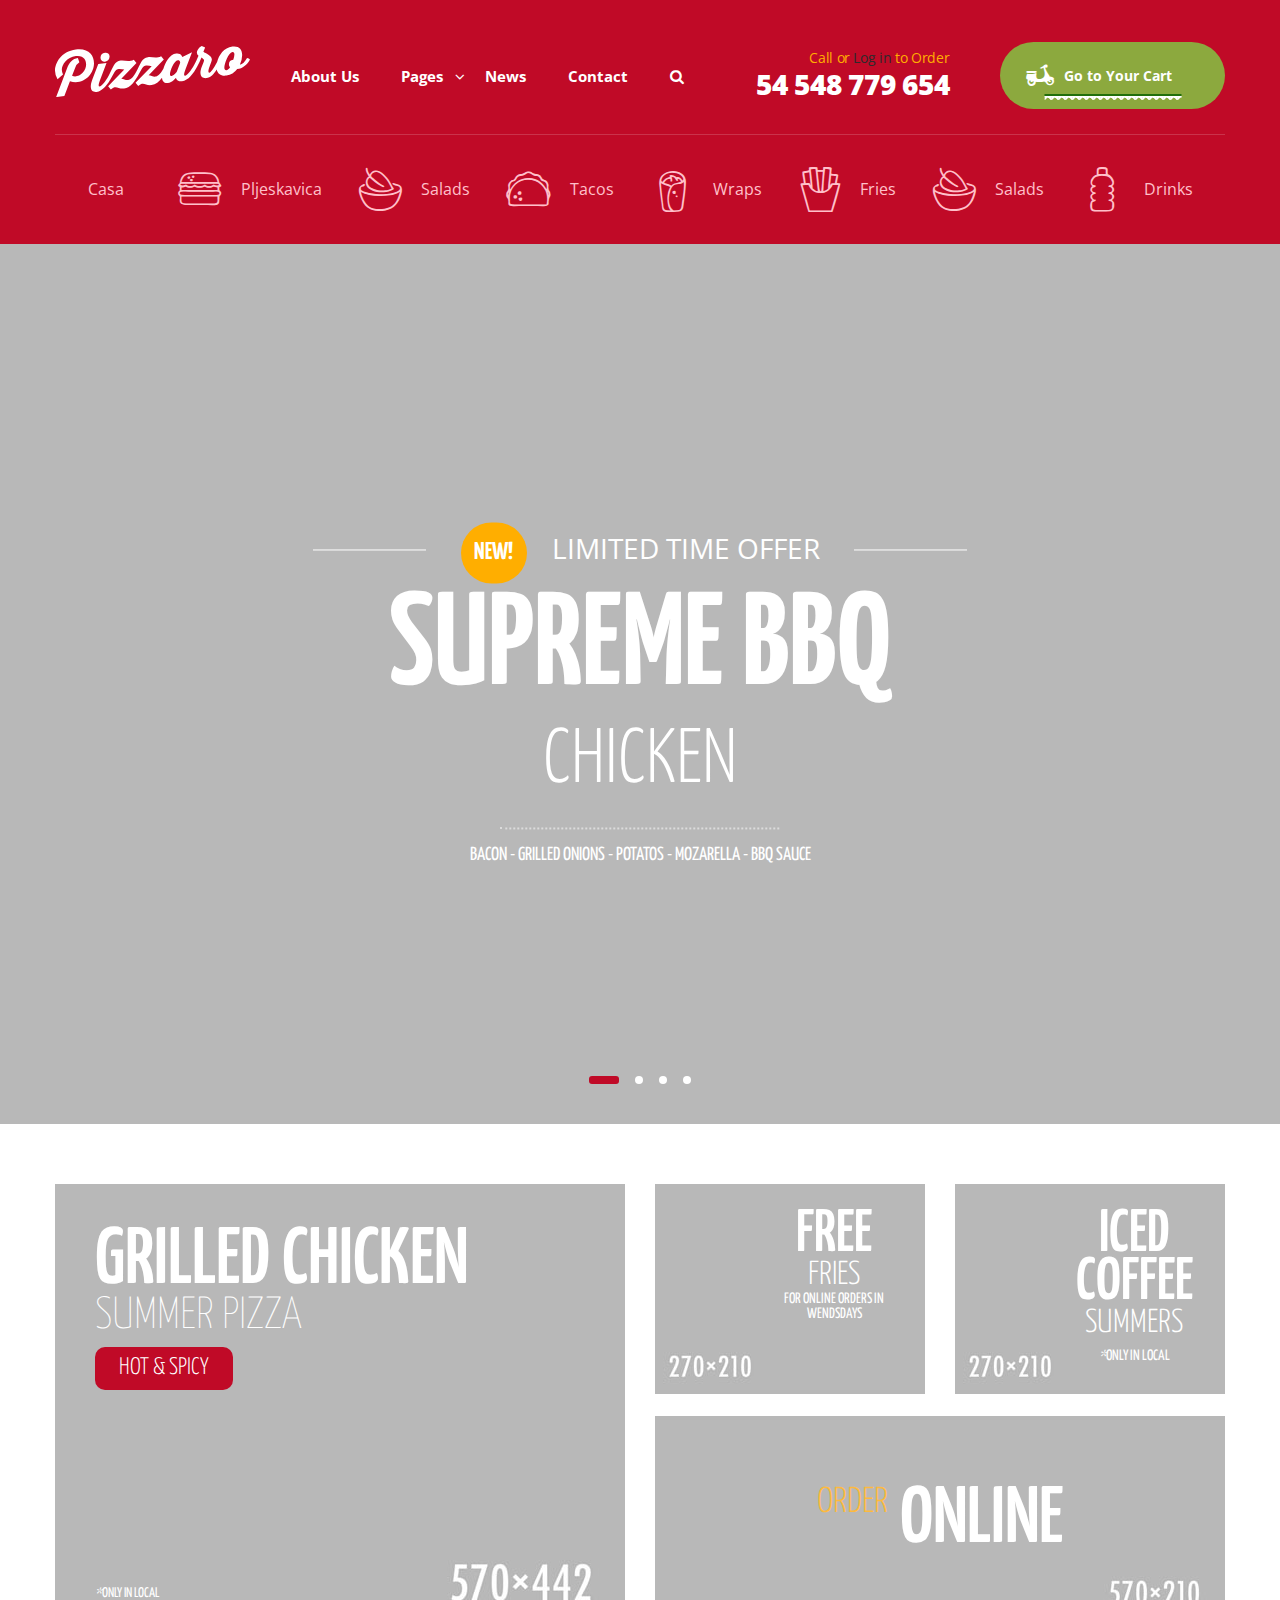
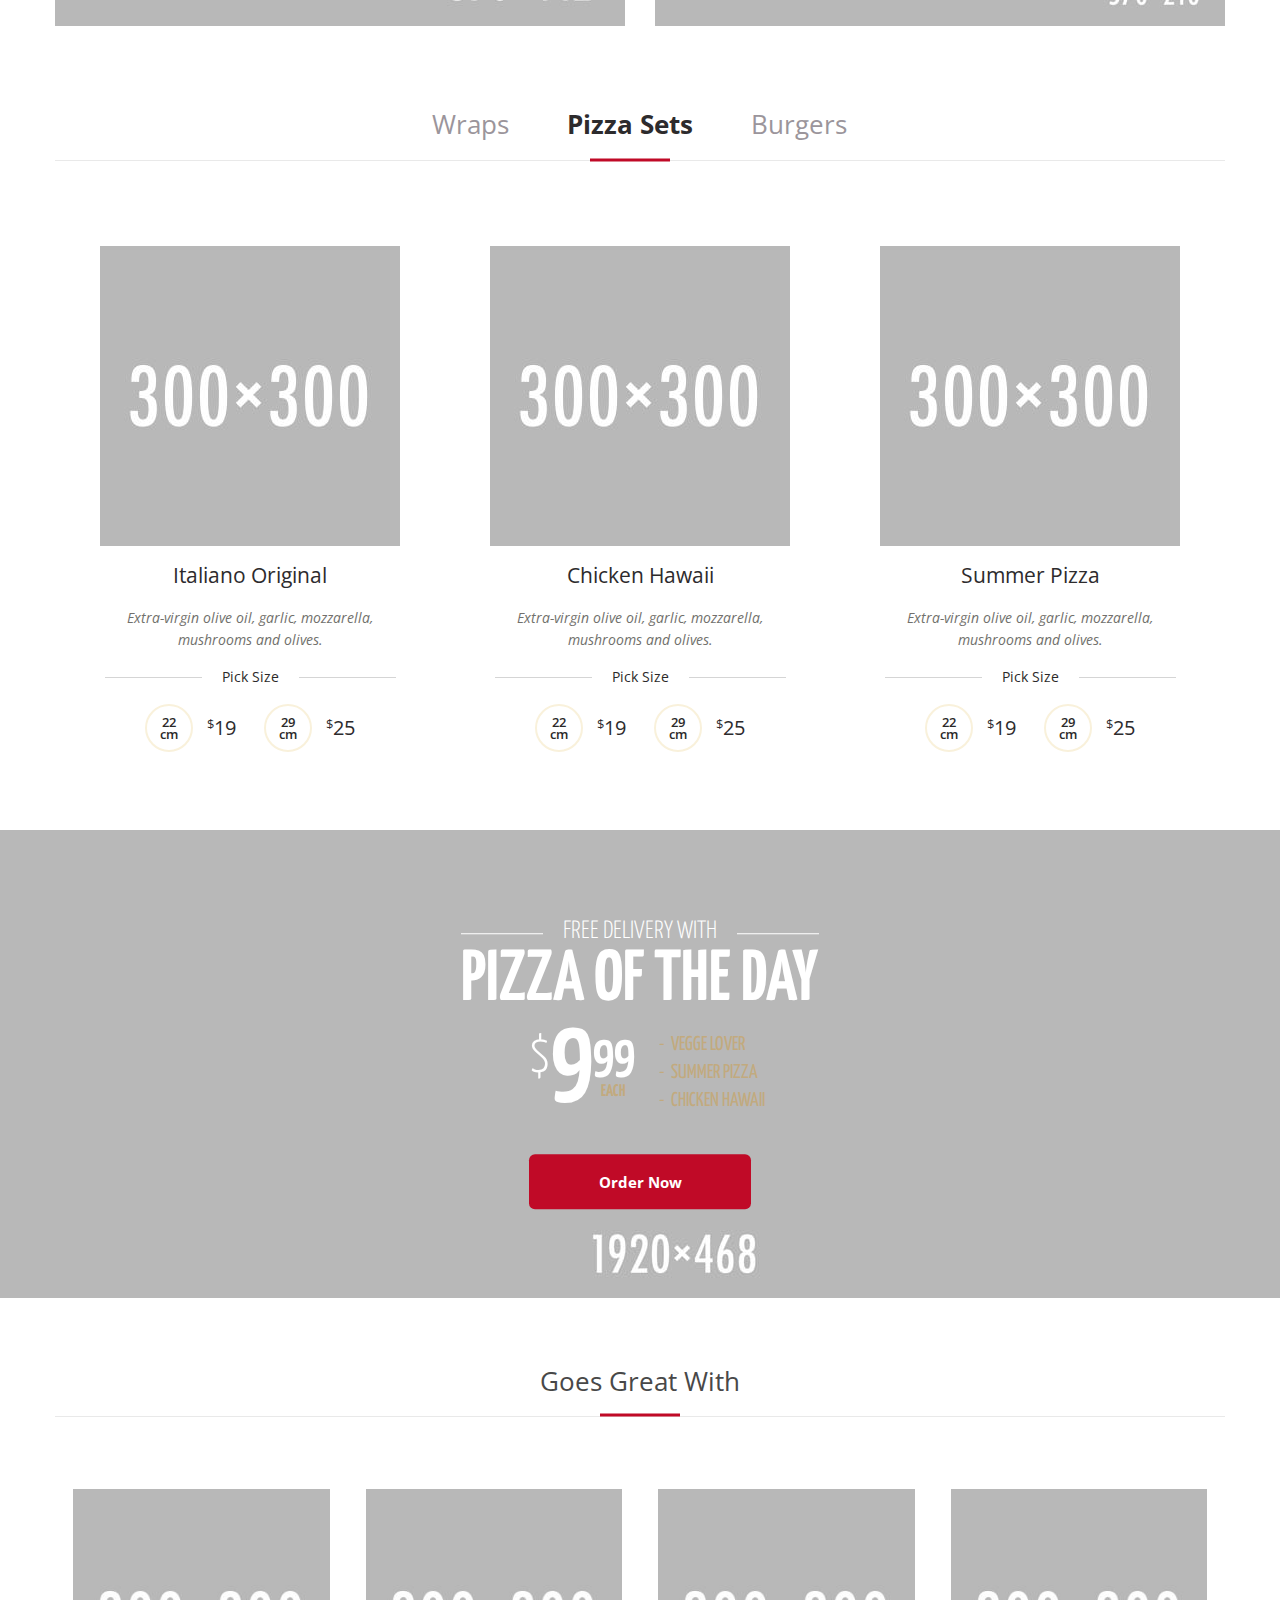
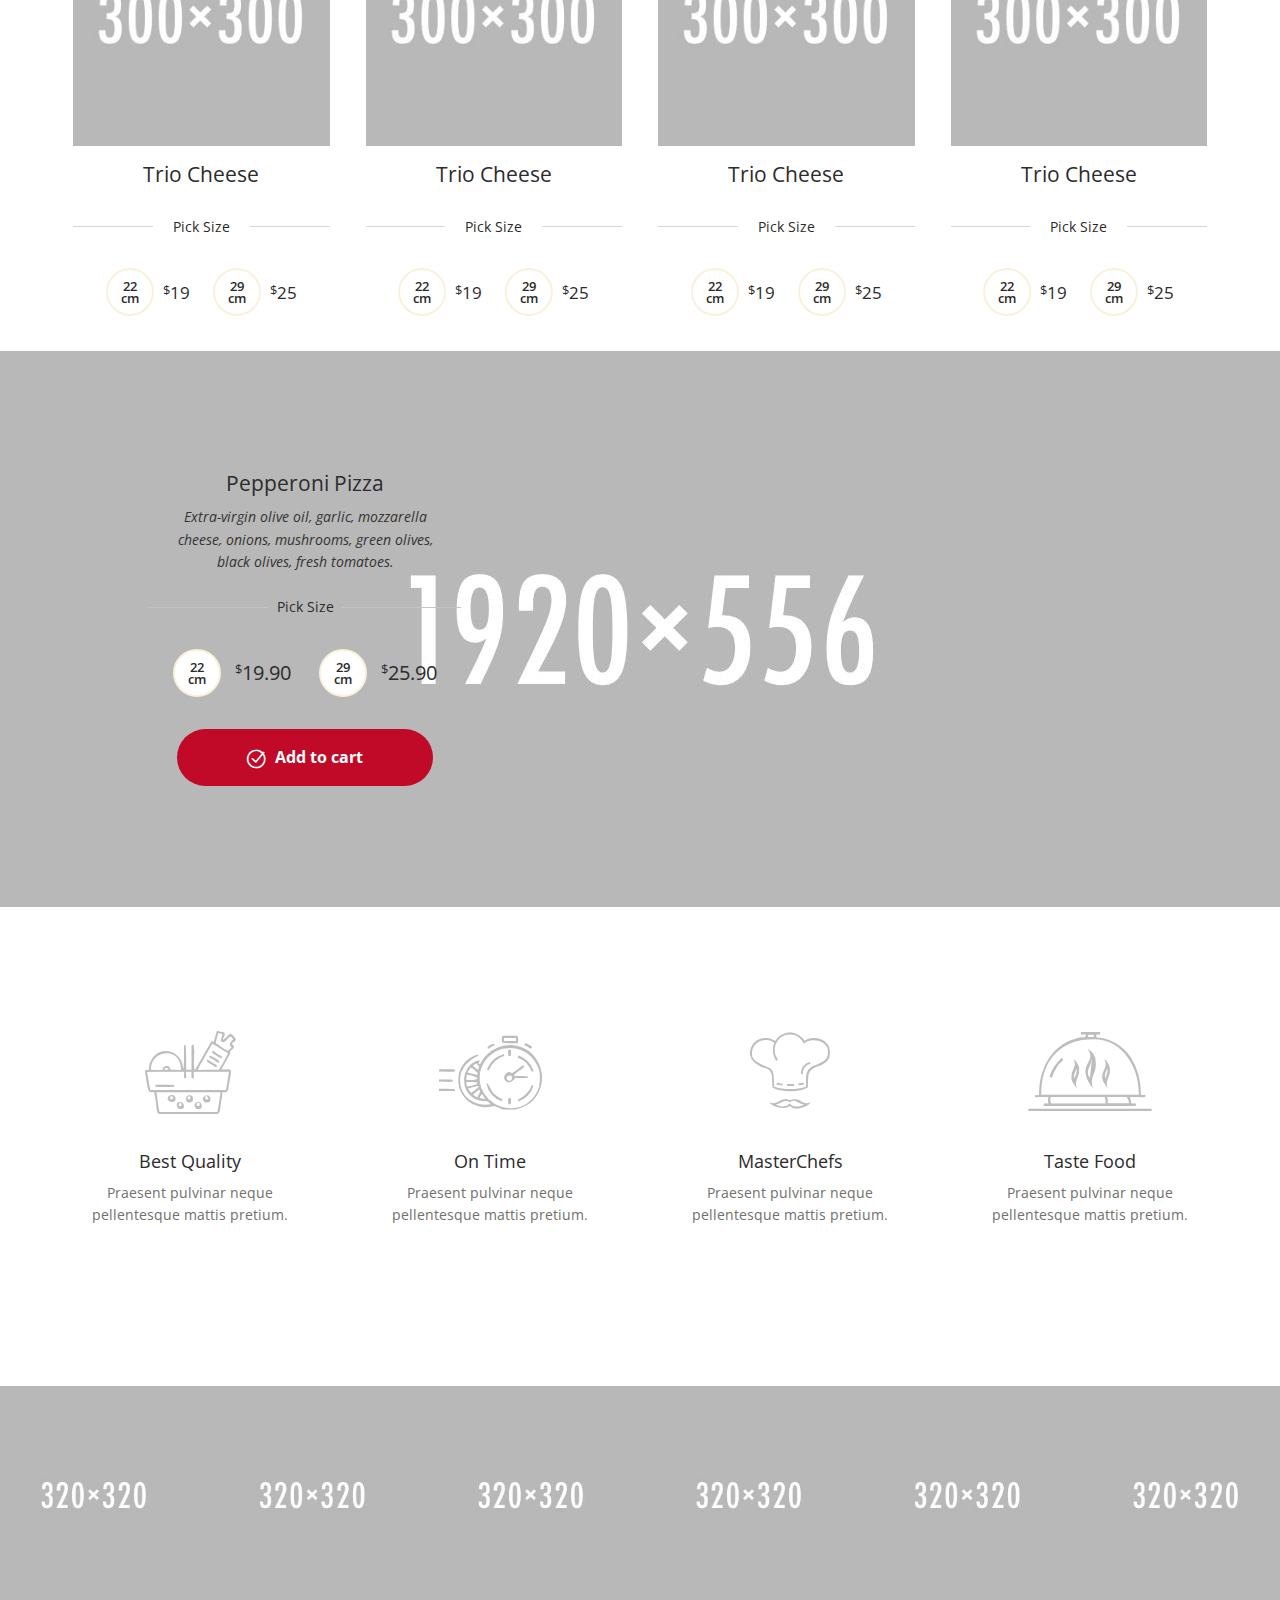
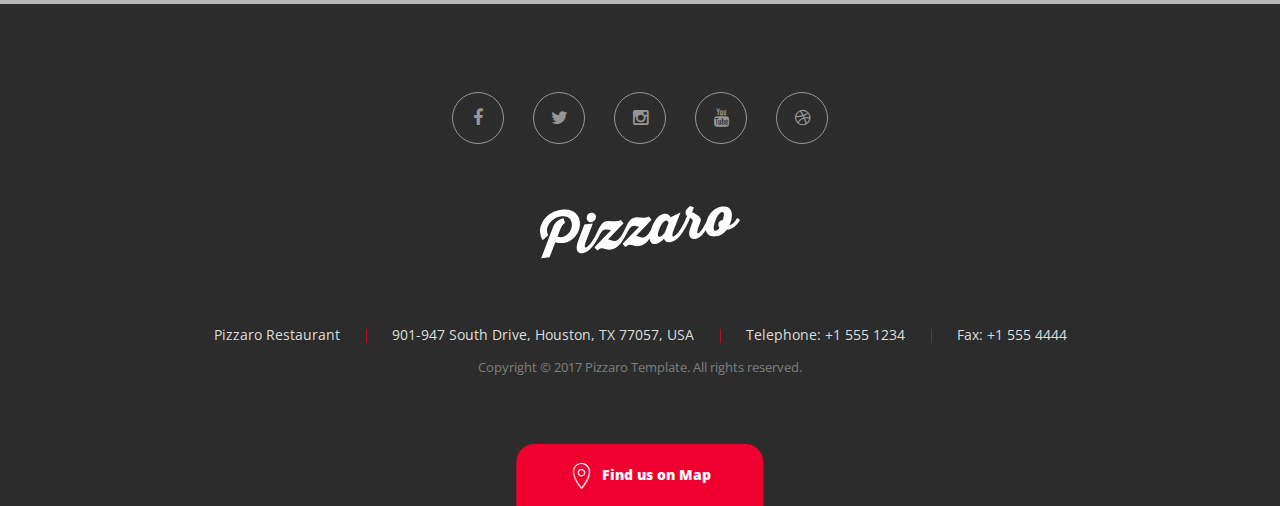
<file: public/skins/front/index.html>
<!DOCTYPE html>
<html lang="en-US" itemscope="itemscope" itemtype="http://schema.org/WebPage">
    <head>
        <meta charset="UTF-8">
        <meta name="viewport" content="width=device-width, initial-scale=1">
        <title>Pizzaro</title>
        <link rel="stylesheet" type="text/css" href="assets/css/bootstrap.min.css" media="all" />
        <link rel="stylesheet" type="text/css" href="assets/css/font-awesome.min.css" media="all" />
        <link rel="stylesheet" type="text/css" href="assets/css/animate.min.css" media="all" />
        <link rel="stylesheet" type="text/css" href="assets/css/font-pizzaro.css" media="all" />
        <link rel="stylesheet" type="text/css" href="assets/css/style.css" media="all" />
        <link rel="stylesheet" type="text/css" href="assets/css/colors/red.css" media="all" />
        <link rel="stylesheet" type="text/css" href="assets/css/jquery.mCustomScrollbar.min.css" media="all" />

        <link href="https://fonts.googleapis.com/css?family=Open+Sans:300,400,600,700,800%7CYanone+Kaffeesatz:200,300,400,700" rel="stylesheet">
        <link rel="shortcut icon" href="assets/images/fav-icon.png">
    </head>
    <body class="page-template-template-homepage-v1 home-v1">
        <div id="page" class="hfeed site">
            <header id="masthead" class="site-header header-v1"  style="background-image: none; ">
                <div class="col-full">
                    <a class="skip-link screen-reader-text" href="#site-navigation">Skip to navigation</a>
                    <a class="skip-link screen-reader-text" href="#content">Skip to content</a>
                    <div class="header-wrap">
                        <div class="site-branding">
                            <a href="index.html" class="custom-logo-link" rel="home">
                                <svg class="pizzaro-logo" data-name="Layer 1" xmlns="http://www.w3.org/2000/svg" viewBox="0 0 200 52.39">
                                <path class="cls-1" d="M51.33,16.15A5.61,5.61,0,0,0,56,10.88a4,4,0,0,0-4.67-4,5.38,5.38,0,0,0-4.67,5.22A4.07,4.07,0,0,0,51.33,16.15ZM21.42,3.69C6.1,5.62,0,17.8,0,25.47a16.41,16.41,0,0,0,2.6,8.68l5.62-4.92A11,11,0,0,1,7,24.48c0-5.22,5-13,14.42-14.18,8.17-1,10.5,4.17,10.5,8.48,0,8.21-8.17,14.51-14.42,11.78l3.23-8.35A10.87,10.87,0,0,1,25,16.72l-1.54-4.39c-5.3.67-9,5.19-10.5,9.05L1.17,52.4,9.6,51.34l5.73-15.11C29.59,40.35,40,28.8,40,17.72,40,9.67,34.47,2.05,21.42,3.69ZM197,12.22c-2.17,4-4.77,6.3-7.37,7.06A25.1,25.1,0,0,0,192,9.22c0-6.18-3.55-9.47-10-8.66-8.82,1.11-13.92,9-15.71,15.8-4,7.28-6.48,10.81-7.94,11-0.74.09-2-.6,0.42-6.88l1.48-4a8,8,0,0,0,.64-2.74c0-4-6.52-6.16-8.7-7.81L154,1.49,150.53,0c-2.17,1-5,4.2-5,6.92a4,4,0,0,0,1.64,3c-1.54,3.6-3,6.83-4.19,9.06h0c-3.82,7-7.42,11.22-9.54,11.49-1,.12-1.86-0.57.53-6.89l6.58-17.14-9.92,4.87s-1.17-4.17-6.31-3.52c-6.81.86-11.07,8.78-13.14,15.62-3.48,6.34-6.05,7.74-8,8-2.7.34-4.67-1.38-7.11-1.45l15.54-16.19-2.76-3.33c-5.2,2.63-9.17.46-13.52,1-6.36.8-7.58,6.71-12,15.05h0c-3.61,6.74-6.26,8.19-8.22,8.44-2.7.34-4.67-1.38-7.11-1.45L83.56,17.34,80.81,14c-5.2,2.63-9.17.46-13.52,1-6.36.8-7.58,6.71-12,15.05h0c-3.76,7-7.42,11.22-9.54,11.49-0.9.11-1.86-.51,0.58-6.9l6.52-17.13L44.38,18.6l-6,15.62c-3.87,10.13-.48,13.54,4.35,12.94,6.1-.77,11.4-7.62,15.48-15.33h0c3.45-6.51,4.56-7.93,7-8.24,2.23-.28,4.19.48,5.83,0.6L54.51,41.31l2.76,3.33c5.57-5.28,7.05-.2,13.63-1,6.73-.85,11-7.09,15.43-15.32h0c3.45-6.51,4.56-7.93,7-8.24,2.23-.28,4.19.48,5.83,0.6L82.61,37.77l2.76,3.33c5.57-5.29,7.05-.2,13.63-1,4.39-.55,7.72-3.4,10.74-7.59,0.25,3.46,2.25,6,6,5.49,4.67-.59,8.32-5.47,8.32-5.47s0.69,4.34,6.2,3.64c6.47-.81,11.61-7.59,15.75-15.36h0a93.45,93.45,0,0,0,4.24-9.11c1.43,1,2.6,1.86,2.6,2.92a5.62,5.62,0,0,1-.48,1.93L150.64,21c-3.82,9.91.58,12.45,4.72,11.93s7.48-4.12,10.53-8.89c0.9,4.5,4.34,7,9.93,6.31a16.62,16.62,0,0,0,11.08-6.67c5.41-.25,10.23-4.43,13.1-9.75A3.52,3.52,0,0,0,197,12.22ZM125,26.2s-2.44,4.14-5.36,4.51c-1.06.13-1.7-.37-1.7-1.76,0-3.41,3.92-13.87,8.11-14.4,2.33-.29,2.39,2.68,2.39,2.68Zm57.9-12.09a4.93,4.93,0,0,0-4.51,4.83,3.79,3.79,0,0,0,1.17,2.84c-1.17,1.69-2.49,2.93-3.76,3.09S173.7,24,173.7,22.3c0-3.94,4.08-15.65,8.27-16.18C183.09,6,184,6.66,184,8.63A18.75,18.75,0,0,1,182.87,14.11Z" transform="translate(0 -0.01)"></path>
                                </svg>
                            </a>
                        </div>
                        <nav id="site-navigation" class="main-navigation"  aria-label="Primary Navigation">
<!--                            <div class="c-brand c-pull-left">
                            
                            <button class="c-hor-nav-toggler" type="button" data-target=".c-mega-menu">
                                <span class="c-line"></span>
                                <span class="c-line"></span>
                                <span class="c-line"></span>
                            </button>
                            <button class="c-topbar-toggler" type="button">
                                <i class="fa fa-ellipsis-v"></i>
                            </button>
                            <button class="c-search-toggler" type="button">
                                <i class="fa fa-search"></i>
                            </button>
                            
                        </div>-->
                            <button class="menu-toggle" aria-controls="site-navigation" aria-expanded="false"><span class="close-icon"><i class="po po-close-delete"></i></span><span class="menu-icon"><i class="po po-menu-icon"></i></span><span class=" screen-reader-text">Menu</span></button>
                            <div class="primary-navigation">
                                <ul id="menu-main-menu" class="menu nav-menu" aria-expanded="false">
                                    <li class="menu-item"><a href="about.html">About Us</a></li>
                                    <li class="yamm-fw menu-item menu-item-has-children">
                                        <a href="about.html">Pages</a>
                                        <ul class="sub-menu">
                                            <li class="menu-item">
                                                <div class="yamm-content">

                                                    <div class="kc-elm kc-css-4169277 kc_row">
                                                        <div class="kc-row-container  kc-container">
                                                            <div class="kc-wrap-columns">
                                                                <div class="col-sm-3 col-xs-12 col-md-3 col-lg-3">
                                                                    <div class="kc-col-container">
                                                                        <div class="widget widget_nav_menu kc-elm kc-css-1908114">
                                                                            <div class="menu-pages-menu-1-container">
                                                                                <ul id="menu-pages-menu-5" class="menu">
                                                                                    <li class="nav-title menu-item"><a href="shop-sidebar-list-2-column.html">Birthday</a></li>
                                                                                    <li class="menu-item"><a href="shop-sidebar-list-2-column.html">Accessory 1</a></li>
                                                                                    <li class="menu-item"><a href="shop-sidebar-list-2-column.html">Accessory 2</a></li>
                                                                                    <li class="menu-item"><a href="shop-sidebar-list-2-column.html">Accessory 3</a></li>
                                                                                    <li class="menu-item"><a href="shop-sidebar-list-2-column.html">Accessory 4</a></li>
                                                                                    <li class="menu-item"><a href="shop-sidebar-list-2-column.html">Accessory 5</a></li>
                                                                                    <li class="menu-item"><a href="shop-sidebar-list-2-column.html">All</a></li>
                                                                                    <li class="nav-title menu-item"><a href="#">User Account</a></li>
                                                                                    <li class="menu-item"><a href="login-and-register.html">My Account</a></li>
                                                                                    <li class="menu-item"><a href="track-order.html">Track Order</a></li>
                                                                                </ul>
                                                                            </div>
                                                                        </div>
                                                                    </div>
                                                                </div>
                                                                <div class="col-sm-3 col-xs-12 col-md-3 col-lg-3">
                                                                    <div class="kc-col-container">
                                                                        <div class="widget widget_nav_menu kc-elm kc-css-2420681">
                                                                            <div class="menu-pages-menu-2-container">
                                                                                <ul id="menu-pages-menu-6" class="menu">
                                                                                    <li class="nav-title menu-item"><a href="shop-sidebar-list-2-column.html">Celebration</a></li>
                                                                                    <li class="menu-item"><a href="index.html">Accessory 1</a></li>
                                                                                    <li class="menu-item"><a href="#">Accessory 2</a></li>
                                                                                    <li class="menu-item"><a href="#">Accessory 3</a></li>
                                                                                    <li class="nav-title menu-item"><a href="shop-sidebar-list-2-column.html">New year</a></li>
                                                                                     <li class="menu-item"><a href="index.html">Accessory 1</a></li>
                                                                                    <li class="menu-item"><a href="#">Accessory 2</a></li>
                                                                                    <li class="menu-item"><a href="#">Accessory 3</a></li>
                                                                                    <li class="menu-item"><a href="#">Accessory 4</a></li>
                                                                                </ul>
                                                                            </div>
                                                                        </div>
                                                                    </div>
                                                                </div>
                                                                <div class="col-sm-3 col-xs-12 col-md-3 col-lg-3">
                                                                    <div class="kc-col-container">
                                                                        <div class="widget widget_nav_menu kc-elm kc-css-3102392">
                                                                            <div class="menu-pages-menu-3-container">
                                                                                <ul id="menu-pages-menu-7" class="menu">
                                                                                    <li class="nav-title menu-item"><a href="shop-sidebar-list-2-column.html">Categories</a></li>
                                                                                    <li class="menu-item"><a href="shop-dark-grid-3-column.html">Category 1</a></li>
                                                                                    <li class="menu-item"><a href="#">Category 2</a></li>
                                                                                    <li class="menu-item"><a href="#">Category 3</a></li>
                                                                                    <li class="menu-item"><a href="#">Category 4</a></li>
                                                                                    <li class="nav-title menu-item current_page_parent"><a href="blog.html">Search</a></li>
                                                                                    <li class="menu-item current_page_parent"><a href="blog.html">Keyword search</a></li>
                                                                                    <li class="menu-item"><a href="blog-full-width.html">Advanced search</a></li>
                                                                                </ul>
                                                                            </div>
                                                                        </div>
                                                                    </div>
                                                                </div>
<!--                                                                <div class="col-sm-3 col-xs-12 col-md-3 col-lg-3">
                                                                    <div class="kc-col-container">
                                                                        <div class="widget widget_nav_menu kc-elm kc-css-3447423">
                                                                            <div class="menu-pages-menu-4-container">
                                                                                <ul id="menu-pages-menu-8" class="menu">
                                                                                    <li class="nav-title menu-item"><a href="single-product-v2.html">Single Product Style</a></li>
                                                                                    <li class="menu-item"><a href="single-product-v2.html">Single Product v1</a></li>
                                                                                    <li class="menu-item"><a href="single-product-v2.html">Single Product v2</a></li>
                                                                                    <li class="menu-item"><a href="single-product-v3.html">Single Product v3</a></li>
                                                                                    <li class="nav-title menu-item"><a href="#">Template Pages</a></li>
                                                                                    <li class="menu-item"><a href="about.html">About Us</a></li>
                                                                                    <li class="menu-item"><a href="contact.html">Contact</a></li>
                                                                                    <li class="menu-item"><a href="terms-and-conditions.html">Terms &amp; Conditions</a></li>
                                                                                    <li class="menu-item"><a href="faq-v1.html">FAQ v1</a></li>
                                                                                    <li class="menu-item"><a href="faq-v2.html">FAQ v2</a></li>
                                                                                    <li class="menu-item"><a href="404.html">404</a></li>
                                                                                </ul>
                                                                            </div>
                                                                        </div>
                                                                    </div>
                                                                </div>-->
                                                            </div>
                                                        </div>
                                                    </div>
                                                </div>
                                            </li>
                                        </ul>
                                    </li>
                                    <li class="menu-item"><a href="blog.html">News</a></li>
                                    <li class="menu-item"><a href="contact.html">Contact</a></li>
                                    <li class="c-search-toggler-wrapper">
                                    <a href="#" class="c-btn-icon c-search-toggler">
                                        <i class="fa fa-search"></i>
                                    </a>
                                </li>
                                      
                                </ul>
                            </div>
                            <div class="handheld-navigation">
                                <span class="phm-close">Close</span>
                                <ul  class="menu">
                                    <li class="menu-item "><a href="shop-grid-3-column.html"><i class="fas fa-headphones"></i>Casa</a></li>
                                    <li class="menu-item "><a href="shop-grid-3-column.html"><i class="po po-burger"></i>Burgers</a></li>
                                    <li class="menu-item "><a href="shop-grid-3-column.html"><i class="po po-salads"></i>Salads</a></li>
                                    <li class="menu-item "><a href="shop-grid-3-column.html"><i class="po po-tacos"></i>Tacos</a></li>
                                    <li class="menu-item "><a href="shop-grid-3-column.html"><i class="po po-wraps"></i>Wraps</a></li>
                                    <li class="menu-item "><a href="shop-grid-3-column.html"><i class="po po-fries"></i>Fries</a></li>
                                    <li class="menu-item "><a href="shop-grid-3-column.html"><i class="po po-salads"></i>Salads</a></li>
                                    <li class="menu-item "><a href="shop-grid-3-column.html"><i class="po po-drinks"></i>Drinks</a></li>
                                </ul>
                            </div>
                        </nav>
                        <!-- #site-navigation -->
                        <div class="header-info-wrapper">
                            <div class="header-phone-numbers">
                                <span class="intro-text">
                                    Call or 
                                    <a href="login-and-register.html">Log in</a>
                                    to Order
                                    
                                    
                                </span>
                                <!--                        <select class="select-city-phone-numbers" name="city-phone-numbers" id="city-phone-numbers">
                                                           <option value="54 548 779 654">London</option>
                                                           <option value="33 398 621 710">Paris</option>
                                                           <option value="718 54 674 021">New York</option>
                                                        </select>-->
                                <span id="city-phone-number-label" class="phone-number">54 548 779 654</span>
                                
                            </div>
                          
                            
                            <ul class="site-header-cart-v2 menu">
                                
                                <li class="cart-content ">
                                    <a href="cart.html" title="View your shopping cart">
                                        <i class="po po-scooter"></i>
                                        <span>Go to Your Cart</span>
                                    </a>
                                    <ul class="sub-menu">
                                        <li>
                                            <a href="cart.html" title="View your shopping cart">
                                                <span class="count">2 items</span> <span class="amount">$50.00</span>
                                            </a>
                                        </li>
                                    </ul>
                                </li>
                                
                            </ul>
                            
                        </div>
                    </div>
                    <div class="pizzaro-secondary-navigation">
                        <nav class="secondary-navigation"  aria-label="Secondary Navigation">
                            <ul  class="menu">
                                <li class="menu-item"><a href="shop-grid-3-column.html"><i class="fa {{$category->icon}}"></i>Casa</a></li>
                                <li class="menu-item"><a href="shop-grid-3-column.html"><i class="po po-burger"></i>Pljeskavica</a></li>
                                <li class="menu-item"><a href="shop-grid-3-column.html"><i class="po po-salads"></i>Salads</a></li>
                                <li class="menu-item"><a href="shop-grid-3-column.html"><i class="po po-tacos"></i>Tacos</a></li>
                                <li class="menu-item"><a href="shop-grid-3-column.html"><i class="po po-wraps"></i>Wraps</a></li>
                                <li class="menu-item"><a href="shop-grid-3-column.html"><i class="po po-fries"></i>Fries</a></li>
                                <li class="menu-item"><a href="shop-grid-3-column.html"><i class="po po-salads"></i>Salads</a></li>
                                <li class="menu-item"><a href="shop-grid-3-column.html"><i class="po po-drinks"></i>Drinks</a></li>
                            </ul>
                        </nav>
                        <!-- #secondary-navigation -->
                    </div>
                </div>
            </header>
            <div id="content" class="site-content" tabindex="-1" >
                <div class="col-full">
                    <div id="primary" class="content-area">
                        <main id="main" class="site-main" >
                            <div class="home-v1-slider" >
                                <div id="owl-main" class="owl-carousel owl-inner-nav owl-ui-sm">
                                    <div class="item slider-1" style="background-image: url(assets/images/slider/homepage-slider-1.jpg);">
                                        <div class="caption fadeIn">
                                            <div class="pre-title">
                                                <div class="border front"></div>
                                                <div class="lable">New!</div>
                                                <div class="pre-title-value">LIMITED TIME OFFER</div>
                                                <div class="border back"></div>
                                            </div>
                                            <div class="title">SUPREME BBQ</div>
                                            <div class="sub-title">CHICKEN</div>
                                            <div class="bottom-caption">Bacon  -  Grilled Onions  -  Potatos  -  Mozarella  -  BBQ Sauce</div>
                                        </div>
                                        <!-- /.caption -->
                                    </div>
                                    <!-- /.item -->
                                    <div class="item slider-2" style="background-image: url(assets/images/slider/homepage-slider-2.jpg);">
                                        <div class="caption fadeIn">
                                            <div class="price-tag">
                                                <div class="border front"> </div>
                                                <div class="price-tag-value">
                                                    <div class="price"><span class="symbol">$</span>12<span class="slider-amount">99<br><span class="price-only">only</span></span> </div>
                                                </div>
                                                <div class="border back"> </div>
                                            </div>
                                            <div class="title">ORYGINAL ITALY</div>
                                            <div class="sub-title">PIZZA LOVERS SET</div>
                                        </div>
                                        <!-- /.caption -->
                                    </div>
                                    <!-- /.item -->
                                    <div class="item slider-3" style="background-image: url(assets/images/slider/homepage-slider-3.jpg);">
                                        <div class="caption fadeIn">
                                            <div class="pre-title">DISCOVER WHAT'S NEW</div>
                                            <div class="title"><span>and</span>order<span>with<br>visa</span>online</div>
                                        </div>
                                        <!-- /.caption -->
                                    </div>
                                    <!-- /.item -->
                                    <div class="item slider-4" style="background-image: url(assets/images/slider/homepage-slider-4.jpg);">
                                        <div class="caption fadeIn">
                                            <div class="pre-title">EXCLUSIVE OFFER</div>
                                            <div class="title"><span>VEGGIE FUN</span><br>DELICIOUS SUMMER!</div>
                                        </div>
                                        <!-- /.caption -->
                                    </div>
                                    <!-- /.item -->
                                </div>
                                <!-- /.owl-carousel -->
                            </div>
                            <div class="tiles">
                                <div class="row">
                                    <div class="col-xs-12 col-sm-6">
                                        <div class="banner top-left" >
                                            <a href="#">
                                                <div class="banner-bg" style="background-size: cover; background-position: center center; background-image: url( assets/images/homepage-banners/1.jpg ); height: 442px;">
                                                    <div class="caption">
                                                        <h3 class="title">GRILLED CHICKEN</h3>
                                                        <h4 class="subtitle">SUMMER PIZZA</h4>
                                                        <span class="button">HOT &amp; SPICY</span>
                                                        <span class="condition"><em>*</em>ONLY IN LOCAL</span>
                                                    </div>
                                                </div>
                                            </a>
                                        </div>
                                    </div>
                                    <div class="col-xs-12 col-sm-6">
                                        <div class="banners">
                                            <div class="row">
                                                <div class="banner col-sm-6 top-right" >
                                                    <a href="#">
                                                        <div class="banner-bg" style="background-size: cover; background-position: center center; background-image: url( assets/images/homepage-banners/2.jpg ); height: 210px;">
                                                            <div class="caption">
                                                                <h3 class="title">FREE</h3>
                                                                <h4 class="subtitle">FRIES</h4>
                                                                <div class="description">for online orders in wendsdays</div>
                                                            </div>
                                                        </div>
                                                    </a>
                                                </div>
                                                <div class="banner col-sm-6 top-right" >
                                                    <a href="#">
                                                        <div class="banner-bg" style="background-size: cover; background-position: center center; background-image: url( assets/images/homepage-banners/3.jpg ); height: 210px;">
                                                            <div class="caption">
                                                                <h3 class="title">iCED COFFEE</h3>
                                                                <h4 class="subtitle">SUMMERS</h4>
                                                                <span class="condition"><em>*</em>ONLY IN LOCAL</span>
                                                            </div>
                                                        </div>
                                                    </a>
                                                </div>
                                            </div>
                                        </div>
                                        <div class="banner center" >
                                            <a href="#">
                                                <div class="banner-bg" style="background-size: cover; background-position: center center; background-image: url( assets/images/homepage-banners/4.jpg  ); height: 210px;">
                                                    <div class="caption">
                                                        <h3 class="title"><span>ORDER</span> ONLINE</h3>
                                                    </div>
                                                </div>
                                            </a>
                                        </div>
                                    </div>
                                </div>
                            </div>
                            <div class="section-tabs">
                                <ul class="nav nav-tabs pizzaro-nav-tabs" >
                                    <li class="nav-item">
                                        <a href="#h1-tab-products-1" data-toggle="tab">Wraps</a>
                                    </li>
                                    <li class="nav-item active">
                                        <a href="#h1-tab-products-2" class="active" data-toggle="tab">Pizza Sets</a>
                                    </li>
                                    <li class="nav-item">
                                        <a href="#h1-tab-products-3" data-toggle="tab">Burgers</a>
                                    </li>
                                </ul>
                                <div class="tab-content">
                                    <div class="tab-pane" id="h1-tab-products-1">
                                        <div class="section-products">
                                            <div class="woocommerce columns-3">
                                                <div class="columns-3">
                                                    <ul class="products">
                                                        <li class="product first">
                                                            <div class="product-outer">
                                                                <div class="product-inner">
                                                                    <div class="product-image-wrapper">
                                                                        <a href="single-product-v2.html" class="woocommerce-LoopProduct-link">
                                                                            <img src="assets/images/products/p1.jpg" class="img-responsive" alt="">
                                                                        </a>
                                                                    </div>
                                                                    <div class="product-content-wrapper">
                                                                        <a href="single-product-v2.html" class="woocommerce-LoopProduct-link">
                                                                            <h3>Pepperoni Pizza</h3>
                                                                            <div itemprop="description">
                                                                                <p style="max-height: none;">Extra-virgin olive oil, garlic, mozzarella, mushrooms and olives.</p>
                                                                            </div>
                                                                            <div  class="yith_wapo_groups_container">
                                                                                <div  class="ywapo_group_container ywapo_group_container_radio form-row form-row-wide " data-requested="1" data-type="radio" data-id="1" data-condition="">
                                                                                    <h3><span>Pick Size</span></h3>
                                                                                    <div class="ywapo_input_container ywapo_input_container_radio">

                                                                                        <span class="ywapo_label_tag_position_after"><span class="ywapo_option_label ywapo_label_position_after">22 cm</span></span>
                                                                                        <span class="ywapo_label_price"><span class="woocommerce-Price-amount amount"><span class="woocommerce-Price-currencySymbol">$</span>19</span></span>
                                                                                    </div>
                                                                                    <div class="ywapo_input_container ywapo_input_container_radio">

                                                                                        <span class="ywapo_label_tag_position_after"><span class="ywapo_option_label ywapo_label_position_after">29 cm</span></span>
                                                                                        <span class="ywapo_label_price"><span class="woocommerce-Price-amount amount"><span class="woocommerce-Price-currencySymbol">$</span>25</span></span>
                                                                                    </div>
                                                                                </div>
                                                                            </div>
                                                                        </a>
                                                                        <div class="hover-area">
                                                                            <a rel="nofollow" href="single-product-v2.html" data-quantity="1" data-product_id="51" data-product_sku="" class="button product_type_simple add_to_cart_button ajax_add_to_cart">Add to cart</a>
                                                                        </div>
                                                                    </div>
                                                                </div>
                                                            </div>
                                                            <!-- /.product-outer -->
                                                        </li>
                                                        <!-- /.products -->
                                                        <li class="product ">
                                                            <div class="product-outer">
                                                                <div class="product-inner">
                                                                    <div class="product-image-wrapper">
                                                                        <a href="single-product-v2.html" class="woocommerce-LoopProduct-link">
                                                                            <img src="assets/images/products/p2.jpg" class="img-responsive" alt="">
                                                                        </a>
                                                                    </div>
                                                                    <div class="product-content-wrapper">
                                                                        <a href="single-product-v2.html" class="woocommerce-LoopProduct-link">
                                                                            <h3>Trio Cheese</h3>
                                                                            <div itemprop="description">
                                                                                <p style="max-height: none;">Extra-virgin olive oil, garlic, mozzarella, mushrooms and olives.</p>
                                                                            </div>
                                                                            <div  class="yith_wapo_groups_container">
                                                                                <div  class="ywapo_group_container ywapo_group_container_radio form-row form-row-wide " data-requested="1" data-type="radio" data-id="1" data-condition="">
                                                                                    <h3><span>Pick Size</span></h3>
                                                                                    <div class="ywapo_input_container ywapo_input_container_radio">

                                                                                        <span class="ywapo_label_tag_position_after"><span class="ywapo_option_label ywapo_label_position_after">22 cm</span></span>
                                                                                        <span class="ywapo_label_price"><span class="woocommerce-Price-amount amount"><span class="woocommerce-Price-currencySymbol">$</span>19</span></span>
                                                                                    </div>
                                                                                    <div class="ywapo_input_container ywapo_input_container_radio">

                                                                                        <span class="ywapo_label_tag_position_after"><span class="ywapo_option_label ywapo_label_position_after">29 cm</span></span>
                                                                                        <span class="ywapo_label_price"><span class="woocommerce-Price-amount amount"><span class="woocommerce-Price-currencySymbol">$</span>25</span></span>
                                                                                    </div>
                                                                                </div>
                                                                            </div>
                                                                        </a>
                                                                        <div class="hover-area">
                                                                            <a rel="nofollow" href="single-product-v2.html" data-quantity="1" data-product_id="51" data-product_sku="" class="button product_type_simple add_to_cart_button ajax_add_to_cart">Add to cart</a>
                                                                        </div>
                                                                    </div>
                                                                </div>
                                                            </div>
                                                            <!-- /.product-outer -->
                                                        </li>
                                                        <!-- /.products -->
                                                        <li class="product last">
                                                            <div class="product-outer">
                                                                <div class="product-inner">
                                                                    <div class="product-image-wrapper">
                                                                        <a href="single-product-v2.html" class="woocommerce-LoopProduct-link">
                                                                            <img src="assets/images/products/p3.jpg" class="img-responsive" alt="">
                                                                        </a>
                                                                    </div>
                                                                    <div class="product-content-wrapper">
                                                                        <a href="single-product-v2.html" class="woocommerce-LoopProduct-link">
                                                                            <h3>Apricot Chicken</h3>
                                                                            <div itemprop="description">
                                                                                <p style="max-height: none;">Extra-virgin olive oil, garlic, mozzarella, mushrooms and olives.</p>
                                                                            </div>
                                                                            <div  class="yith_wapo_groups_container">
                                                                                <div  class="ywapo_group_container ywapo_group_container_radio form-row form-row-wide " data-requested="1" data-type="radio" data-id="1" data-condition="">
                                                                                    <h3><span>Pick Size</span></h3>
                                                                                    <div class="ywapo_input_container ywapo_input_container_radio">

                                                                                        <span class="ywapo_label_tag_position_after"><span class="ywapo_option_label ywapo_label_position_after">22 cm</span></span>
                                                                                        <span class="ywapo_label_price"><span class="woocommerce-Price-amount amount"><span class="woocommerce-Price-currencySymbol">$</span>19</span></span>
                                                                                    </div>
                                                                                    <div class="ywapo_input_container ywapo_input_container_radio">

                                                                                        <span class="ywapo_label_tag_position_after"><span class="ywapo_option_label ywapo_label_position_after">29 cm</span></span>
                                                                                        <span class="ywapo_label_price"><span class="woocommerce-Price-amount amount"><span class="woocommerce-Price-currencySymbol">$</span>25</span></span>
                                                                                    </div>
                                                                                </div>
                                                                            </div>
                                                                        </a>
                                                                        <div class="hover-area">
                                                                            <a rel="nofollow" href="single-product-v2.html" data-quantity="1" data-product_id="51" data-product_sku="" class="button product_type_simple add_to_cart_button ajax_add_to_cart">Add to cart</a>
                                                                        </div>
                                                                    </div>
                                                                </div>
                                                            </div>
                                                            <!-- /.product-outer -->
                                                        </li>
                                                        <!-- /.products -->
                                                    </ul>
                                                </div>
                                            </div>
                                        </div>
                                    </div>
                                    <div class="tab-pane active" id="h1-tab-products-2">
                                        <div class="section-products">
                                            <div class="woocommerce columns-3">
                                                <div class="columns-3">
                                                    <ul class="products">
                                                        <li class="product first">
                                                            <div class="product-outer">
                                                                <div class="product-inner">
                                                                    <div class="product-image-wrapper">
                                                                        <a href="single-product-v2.html" class="woocommerce-LoopProduct-link">
                                                                            <img src="assets/images/products/p4.jpg" class="img-responsive" alt="">
                                                                        </a>
                                                                    </div>
                                                                    <div class="product-content-wrapper">
                                                                        <a href="single-product-v2.html" class="woocommerce-LoopProduct-link">
                                                                            <h3>Italiano Original</h3>
                                                                            <div itemprop="description">
                                                                                <p style="max-height: none;">Extra-virgin olive oil, garlic, mozzarella, mushrooms and olives.</p>
                                                                            </div>
                                                                            <div  class="yith_wapo_groups_container">
                                                                                <div  class="ywapo_group_container ywapo_group_container_radio form-row form-row-wide " data-requested="1" data-type="radio" data-id="1" data-condition="">
                                                                                    <h3><span>Pick Size</span></h3>
                                                                                    <div class="ywapo_input_container ywapo_input_container_radio">

                                                                                        <span class="ywapo_label_tag_position_after"><span class="ywapo_option_label ywapo_label_position_after">22 cm</span></span>
                                                                                        <span class="ywapo_label_price"><span class="woocommerce-Price-amount amount"><span class="woocommerce-Price-currencySymbol">$</span>19</span></span>
                                                                                    </div>
                                                                                    <div class="ywapo_input_container ywapo_input_container_radio">

                                                                                        <span class="ywapo_label_tag_position_after"><span class="ywapo_option_label ywapo_label_position_after">29 cm</span></span>
                                                                                        <span class="ywapo_label_price"><span class="woocommerce-Price-amount amount"><span class="woocommerce-Price-currencySymbol">$</span>25</span></span>
                                                                                    </div>
                                                                                </div>
                                                                            </div>
                                                                        </a>
                                                                        <div class="hover-area">
                                                                            <a rel="nofollow" href="single-product-v2.html" data-quantity="1" data-product_id="51" data-product_sku="" class="button product_type_simple add_to_cart_button ajax_add_to_cart">Add to cart</a>
                                                                        </div>
                                                                    </div>
                                                                </div>
                                                            </div>
                                                            <!-- /.product-outer -->
                                                        </li>
                                                        <!-- /.products -->
                                                        <li class="product ">
                                                            <div class="product-outer">
                                                                <div class="product-inner">
                                                                    <div class="product-image-wrapper">
                                                                        <a href="single-product-v2.html" class="woocommerce-LoopProduct-link">
                                                                            <img src="assets/images/products/p5.jpg" class="img-responsive" alt="">
                                                                        </a>
                                                                    </div>
                                                                    <div class="product-content-wrapper">
                                                                        <a href="single-product-v2.html" class="woocommerce-LoopProduct-link">
                                                                            <h3>Chicken Hawaii</h3>
                                                                            <div itemprop="description">
                                                                                <p style="max-height: none;">Extra-virgin olive oil, garlic, mozzarella, mushrooms and olives.</p>
                                                                            </div>
                                                                            <div  class="yith_wapo_groups_container">
                                                                                <div  class="ywapo_group_container ywapo_group_container_radio form-row form-row-wide " data-requested="1" data-type="radio" data-id="1" data-condition="">
                                                                                    <h3><span>Pick Size</span></h3>
                                                                                    <div class="ywapo_input_container ywapo_input_container_radio">

                                                                                        <span class="ywapo_label_tag_position_after"><span class="ywapo_option_label ywapo_label_position_after">22 cm</span></span>
                                                                                        <span class="ywapo_label_price"><span class="woocommerce-Price-amount amount"><span class="woocommerce-Price-currencySymbol">$</span>19</span></span>
                                                                                    </div>
                                                                                    <div class="ywapo_input_container ywapo_input_container_radio">

                                                                                        <span class="ywapo_label_tag_position_after"><span class="ywapo_option_label ywapo_label_position_after">29 cm</span></span>
                                                                                        <span class="ywapo_label_price"><span class="woocommerce-Price-amount amount"><span class="woocommerce-Price-currencySymbol">$</span>25</span></span>
                                                                                    </div>
                                                                                </div>
                                                                            </div>
                                                                        </a>
                                                                        <div class="hover-area">
                                                                            <a rel="nofollow" href="single-product-v2.html" data-quantity="1" data-product_id="51" data-product_sku="" class="button product_type_simple add_to_cart_button ajax_add_to_cart">Add to cart</a>
                                                                        </div>
                                                                    </div>
                                                                </div>
                                                            </div>
                                                            <!-- /.product-outer -->
                                                        </li>
                                                        <!-- /.products -->
                                                        <li class="product last">
                                                            <div class="product-outer">
                                                                <div class="product-inner">
                                                                    <div class="product-image-wrapper">
                                                                        <a href="single-product-v2.html" class="woocommerce-LoopProduct-link">
                                                                            <img src="assets/images/products/p6.jpg" class="img-responsive" alt="">
                                                                        </a>
                                                                    </div>
                                                                    <div class="product-content-wrapper">
                                                                        <a href="single-product-v2.html" class="woocommerce-LoopProduct-link">
                                                                            <h3>Summer Pizza</h3>
                                                                            <div itemprop="description">
                                                                                <p style="max-height: none;">Extra-virgin olive oil, garlic, mozzarella, mushrooms and olives.</p>
                                                                            </div>
                                                                            <div  class="yith_wapo_groups_container">
                                                                                <div  class="ywapo_group_container ywapo_group_container_radio form-row form-row-wide " data-requested="1" data-type="radio" data-id="1" data-condition="">
                                                                                    <h3><span>Pick Size</span></h3>
                                                                                    <div class="ywapo_input_container ywapo_input_container_radio">

                                                                                        <span class="ywapo_label_tag_position_after"><span class="ywapo_option_label ywapo_label_position_after">22 cm</span></span>
                                                                                        <span class="ywapo_label_price"><span class="woocommerce-Price-amount amount"><span class="woocommerce-Price-currencySymbol">$</span>19</span></span>
                                                                                    </div>
                                                                                    <div class="ywapo_input_container ywapo_input_container_radio">

                                                                                        <span class="ywapo_label_tag_position_after"><span class="ywapo_option_label ywapo_label_position_after">29 cm</span></span>
                                                                                        <span class="ywapo_label_price"><span class="woocommerce-Price-amount amount"><span class="woocommerce-Price-currencySymbol">$</span>25</span></span>
                                                                                    </div>
                                                                                </div>
                                                                            </div>
                                                                        </a>
                                                                        <div class="hover-area">
                                                                            <a rel="nofollow" href="single-product-v2.html" data-quantity="1" data-product_id="51" data-product_sku="" class="button product_type_simple add_to_cart_button ajax_add_to_cart">Add to cart</a>
                                                                        </div>
                                                                    </div>
                                                                </div>
                                                            </div>
                                                            <!-- /.product-outer -->
                                                        </li>
                                                        <!-- /.products -->
                                                    </ul>
                                                </div>
                                            </div>
                                        </div>
                                    </div>
                                    <div class="tab-pane" id="h1-tab-products-3">
                                        <div class="section-products">
                                            <div class="woocommerce columns-3">
                                                <div class="columns-3">
                                                    <ul class="products">
                                                        <li class="product first">
                                                            <div class="product-outer">
                                                                <div class="product-inner">
                                                                    <div class="product-image-wrapper">
                                                                        <a href="single-product-v2.html" class="woocommerce-LoopProduct-link">
                                                                            <img src="assets/images/products/p7.jpg" class="img-responsive" alt="">
                                                                        </a>
                                                                    </div>
                                                                    <div class="product-content-wrapper">
                                                                        <a href="single-product-v2.html" class="woocommerce-LoopProduct-link">
                                                                            <h3>Pepperoni Calzone</h3>
                                                                            <div itemprop="description">
                                                                                <p style="max-height: none;">Extra-virgin olive oil, garlic, mozzarella, mushrooms and olives.</p>
                                                                            </div>
                                                                            <div  class="yith_wapo_groups_container">
                                                                                <div  class="ywapo_group_container ywapo_group_container_radio form-row form-row-wide " data-requested="1" data-type="radio" data-id="1" data-condition="">
                                                                                    <h3><span>Pick Size</span></h3>
                                                                                    <div class="ywapo_input_container ywapo_input_container_radio">

                                                                                        <span class="ywapo_label_tag_position_after"><span class="ywapo_option_label ywapo_label_position_after">22 cm</span></span>
                                                                                        <span class="ywapo_label_price"><span class="woocommerce-Price-amount amount"><span class="woocommerce-Price-currencySymbol">$</span>19</span></span>
                                                                                    </div>
                                                                                    <div class="ywapo_input_container ywapo_input_container_radio">

                                                                                        <span class="ywapo_label_tag_position_after"><span class="ywapo_option_label ywapo_label_position_after">29 cm</span></span>
                                                                                        <span class="ywapo_label_price"><span class="woocommerce-Price-amount amount"><span class="woocommerce-Price-currencySymbol">$</span>25</span></span>
                                                                                    </div>
                                                                                </div>
                                                                            </div>
                                                                        </a>
                                                                        <div class="hover-area">
                                                                            <a rel="nofollow" href="single-product-v2.html" data-quantity="1" data-product_id="51" data-product_sku="" class="button product_type_simple add_to_cart_button ajax_add_to_cart">Add to cart</a>
                                                                        </div>
                                                                    </div>
                                                                </div>
                                                            </div>
                                                            <!-- /.product-outer -->
                                                        </li>
                                                        <!-- /.products -->
                                                        <li class="product ">
                                                            <div class="product-outer">
                                                                <div class="product-inner">
                                                                    <div class="product-image-wrapper">
                                                                        <a href="single-product-v2.html" class="woocommerce-LoopProduct-link">
                                                                            <img src="assets/images/products/p8.jpg" class="img-responsive" alt="">
                                                                        </a>
                                                                    </div>
                                                                    <div class="product-content-wrapper">
                                                                        <a href="single-product-v2.html" class="woocommerce-LoopProduct-link">
                                                                            <h3>Pepperoni Pizza</h3>
                                                                            <div itemprop="description">
                                                                                <p style="max-height: none;">Extra-virgin olive oil, garlic, mozzarella, mushrooms and olives.</p>
                                                                            </div>
                                                                            <div  class="yith_wapo_groups_container">
                                                                                <div  class="ywapo_group_container ywapo_group_container_radio form-row form-row-wide " data-requested="1" data-type="radio" data-id="1" data-condition="">
                                                                                    <h3><span>Pick Size</span></h3>
                                                                                    <div class="ywapo_input_container ywapo_input_container_radio">

                                                                                        <span class="ywapo_label_tag_position_after"><span class="ywapo_option_label ywapo_label_position_after">22 cm</span></span>
                                                                                        <span class="ywapo_label_price"><span class="woocommerce-Price-amount amount"><span class="woocommerce-Price-currencySymbol">$</span>19</span></span>
                                                                                    </div>
                                                                                    <div class="ywapo_input_container ywapo_input_container_radio">

                                                                                        <span class="ywapo_label_tag_position_after"><span class="ywapo_option_label ywapo_label_position_after">29 cm</span></span>
                                                                                        <span class="ywapo_label_price"><span class="woocommerce-Price-amount amount"><span class="woocommerce-Price-currencySymbol">$</span>25</span></span>
                                                                                    </div>
                                                                                </div>
                                                                            </div>
                                                                        </a>
                                                                        <div class="hover-area">
                                                                            <a rel="nofollow" href="single-product-v2.html" data-quantity="1" data-product_id="51" data-product_sku="" class="button product_type_simple add_to_cart_button ajax_add_to_cart">Add to cart</a>
                                                                        </div>
                                                                    </div>
                                                                </div>
                                                            </div>
                                                            <!-- /.product-outer -->
                                                        </li>
                                                        <!-- /.products -->
                                                        <li class="product last">
                                                            <div class="product-outer">
                                                                <div class="product-inner">
                                                                    <div class="product-image-wrapper">
                                                                        <a href="single-product-v2.html" class="woocommerce-LoopProduct-link">
                                                                            <img src="assets/images/products/p9.jpg" class="img-responsive" alt="">
                                                                        </a>
                                                                    </div>
                                                                    <div class="product-content-wrapper">
                                                                        <a href="single-product-v2.html" class="woocommerce-LoopProduct-link">
                                                                            <h3>Trio Cheese</h3>
                                                                            <div itemprop="description">
                                                                                <p style="max-height: none;">Extra-virgin olive oil, garlic, mozzarella, mushrooms and olives.</p>
                                                                            </div>
                                                                            <div  class="yith_wapo_groups_container">
                                                                                <div  class="ywapo_group_container ywapo_group_container_radio form-row form-row-wide " data-requested="1" data-type="radio" data-id="1" data-condition="">
                                                                                    <h3><span>Pick Size</span></h3>
                                                                                    <div class="ywapo_input_container ywapo_input_container_radio">

                                                                                        <span class="ywapo_label_tag_position_after"><span class="ywapo_option_label ywapo_label_position_after">22 cm</span></span>
                                                                                        <span class="ywapo_label_price"><span class="woocommerce-Price-amount amount"><span class="woocommerce-Price-currencySymbol">$</span>19</span></span>
                                                                                    </div>
                                                                                    <div class="ywapo_input_container ywapo_input_container_radio">

                                                                                        <span class="ywapo_label_tag_position_after"><span class="ywapo_option_label ywapo_label_position_after">29 cm</span></span>
                                                                                        <span class="ywapo_label_price"><span class="woocommerce-Price-amount amount"><span class="woocommerce-Price-currencySymbol">$</span>25</span></span>
                                                                                    </div>
                                                                                </div>
                                                                            </div>
                                                                        </a>
                                                                        <div class="hover-area">
                                                                            <a rel="nofollow" href="single-product-v2.html" data-quantity="1" data-product_id="51" data-product_sku="" class="button product_type_simple add_to_cart_button ajax_add_to_cart">Add to cart</a>
                                                                        </div>
                                                                    </div>
                                                                </div>
                                                            </div>
                                                            <!-- /.product-outer -->
                                                        </li>
                                                        <!-- /.products -->
                                                    </ul>
                                                </div>
                                            </div>
                                        </div>
                                    </div>
                                    <!-- /.panel -->
                                </div>
                            </div>
                            <div class="stretch-full-width section-products-sale-event"  style="background-size: cover; background-position: center center; background-image: url( assets/images/homepage-banners/5.jpg ); height: 468px;">
                                <div class="sale-event-content">
                                    <h3 class="pre-title"><span>FREE DELIVERY WITH</span></h3>
                                    <h2 class="section-title">PIZZA OF THE DAY</h2>
                                    <div class="sale-event-products">
                                        <div class="products-price">
                                            <span class="price"><span class="currency"> &#36;</span>9<span class="decimals">99</span><span class="price-info">EACH</span></span>
                                        </div>
                                        <ul class="products-info">
                                            <li>
                                                <a href="single-product-v2.html" class="woocommerce-LoopProduct-link">
                                                    <h3>Vegge Lover</h3>
                                                </a>
                                            </li>
                                            <li>
                                                <a href="single-product-v2.html" class="woocommerce-LoopProduct-link">
                                                    <h3>Summer Pizza</h3>
                                                </a>
                                            </li>
                                            <li>
                                                <a href="single-product-v2.html" class="woocommerce-LoopProduct-link">
                                                    <h3>Chicken Hawaii</h3>
                                                </a>
                                            </li>
                                        </ul>
                                    </div>
                                    <a href="single-product-v2.html" class="button">Order Now</a>
                                </div>
                            </div>
                            <div class="section-products">
                                <h2 class="section-title">Goes Great With</h2>
                                <div class="columns-4">
                                    <ul class="products">
                                        <li class="product first">
                                            <div class="product-outer">
                                                <div class="product-inner">
                                                    <div class="product-image-wrapper">
                                                        <a href="single-product-v2.html" class="woocommerce-LoopProduct-link">
                                                            <img src="assets/images/products/p9.jpg" class="img-responsive" alt="">
                                                        </a>
                                                    </div>
                                                    <div class="product-content-wrapper">
                                                        <a href="single-product-v2.html" class="woocommerce-LoopProduct-link">
                                                            <h3>Trio Cheese</h3>
                                                            <div itemprop="description">
                                                                <p style="max-height: none;">Extra-virgin olive oil, garlic, mozzarella, mushrooms and olives.</p>
                                                            </div>
                                                            <div  class="yith_wapo_groups_container">
                                                                <div  class="ywapo_group_container ywapo_group_container_radio form-row form-row-wide " data-requested="1" data-type="radio" data-id="1" data-condition="">
                                                                    <h3><span>Pick Size</span></h3>
                                                                    <div class="ywapo_input_container ywapo_input_container_radio">

                                                                        <span class="ywapo_label_tag_position_after"><span class="ywapo_option_label ywapo_label_position_after">22 cm</span></span>
                                                                        <span class="ywapo_label_price"><span class="woocommerce-Price-amount amount"><span class="woocommerce-Price-currencySymbol">$</span>19</span></span>
                                                                    </div>
                                                                    <div class="ywapo_input_container ywapo_input_container_radio">

                                                                        <span class="ywapo_label_tag_position_after"><span class="ywapo_option_label ywapo_label_position_after">29 cm</span></span>
                                                                        <span class="ywapo_label_price"><span class="woocommerce-Price-amount amount"><span class="woocommerce-Price-currencySymbol">$</span>25</span></span>
                                                                    </div>
                                                                </div>
                                                            </div>
                                                        </a>
                                                        <div class="hover-area">
                                                            <a rel="nofollow" href="single-product-v2.html" data-quantity="1" data-product_id="51" data-product_sku="" class="button product_type_simple add_to_cart_button ajax_add_to_cart">Add to cart</a>
                                                        </div>
                                                    </div>
                                                </div>
                                            </div>
                                            <!-- /.product-outer -->
                                        </li>
                                        <!-- /.products -->
                                        <li class="product ">
                                            <div class="product-outer">
                                                <div class="product-inner">
                                                    <div class="product-image-wrapper">
                                                        <a href="single-product-v2.html" class="woocommerce-LoopProduct-link">
                                                            <img src="assets/images/products/p10.jpg" class="img-responsive" alt="">
                                                        </a>
                                                    </div>
                                                    <div class="product-content-wrapper">
                                                        <a href="single-product-v2.html" class="woocommerce-LoopProduct-link">
                                                            <h3>Trio Cheese</h3>
                                                            <div itemprop="description">
                                                                <p style="max-height: none;">Extra-virgin olive oil, garlic, mozzarella, mushrooms and olives.</p>
                                                            </div>
                                                            <div  class="yith_wapo_groups_container">
                                                                <div  class="ywapo_group_container ywapo_group_container_radio form-row form-row-wide " data-requested="1" data-type="radio" data-id="1" data-condition="">
                                                                    <h3><span>Pick Size</span></h3>
                                                                    <div class="ywapo_input_container ywapo_input_container_radio">

                                                                        <span class="ywapo_label_tag_position_after"><span class="ywapo_option_label ywapo_label_position_after">22 cm</span></span>
                                                                        <span class="ywapo_label_price"><span class="woocommerce-Price-amount amount"><span class="woocommerce-Price-currencySymbol">$</span>19</span></span>
                                                                    </div>
                                                                    <div class="ywapo_input_container ywapo_input_container_radio">

                                                                        <span class="ywapo_label_tag_position_after"><span class="ywapo_option_label ywapo_label_position_after">29 cm</span></span>
                                                                        <span class="ywapo_label_price"><span class="woocommerce-Price-amount amount"><span class="woocommerce-Price-currencySymbol">$</span>25</span></span>
                                                                    </div>
                                                                </div>
                                                            </div>
                                                        </a>
                                                        <div class="hover-area">
                                                            <a rel="nofollow" href="single-product-v2.html" data-quantity="1" data-product_id="51" data-product_sku="" class="button product_type_simple add_to_cart_button ajax_add_to_cart">Add to cart</a>
                                                        </div>
                                                    </div>
                                                </div>
                                            </div>
                                            <!-- /.product-outer -->
                                        </li>
                                        <!-- /.products -->
                                        <li class="product ">
                                            <div class="product-outer">
                                                <div class="product-inner">
                                                    <div class="product-image-wrapper">
                                                        <a href="single-product-v2.html" class="woocommerce-LoopProduct-link">
                                                            <img src="assets/images/products/p2.jpg" class="img-responsive" alt="">
                                                        </a>
                                                    </div>
                                                    <div class="product-content-wrapper">
                                                        <a href="single-product-v2.html" class="woocommerce-LoopProduct-link">
                                                            <h3>Trio Cheese</h3>
                                                            <div itemprop="description">
                                                                <p style="max-height: none;">Extra-virgin olive oil, garlic, mozzarella, mushrooms and olives.</p>
                                                            </div>
                                                            <div  class="yith_wapo_groups_container">
                                                                <div  class="ywapo_group_container ywapo_group_container_radio form-row form-row-wide " data-requested="1" data-type="radio" data-id="1" data-condition="">
                                                                    <h3><span>Pick Size</span></h3>
                                                                    <div class="ywapo_input_container ywapo_input_container_radio">

                                                                        <span class="ywapo_label_tag_position_after"><span class="ywapo_option_label ywapo_label_position_after">22 cm</span></span>
                                                                        <span class="ywapo_label_price"><span class="woocommerce-Price-amount amount"><span class="woocommerce-Price-currencySymbol">$</span>19</span></span>
                                                                    </div>
                                                                    <div class="ywapo_input_container ywapo_input_container_radio">

                                                                        <span class="ywapo_label_tag_position_after"><span class="ywapo_option_label ywapo_label_position_after">29 cm</span></span>
                                                                        <span class="ywapo_label_price"><span class="woocommerce-Price-amount amount"><span class="woocommerce-Price-currencySymbol">$</span>25</span></span>
                                                                    </div>
                                                                </div>
                                                            </div>
                                                        </a>
                                                        <div class="hover-area">
                                                            <a rel="nofollow" href="single-product-v2.html" data-quantity="1" data-product_id="51" data-product_sku="" class="button product_type_simple add_to_cart_button ajax_add_to_cart">Add to cart</a>
                                                        </div>
                                                    </div>
                                                </div>
                                            </div>
                                            <!-- /.product-outer -->
                                        </li>
                                        <!-- /.products -->
                                        <li class="product last">
                                            <div class="product-outer">
                                                <div class="product-inner">
                                                    <div class="product-image-wrapper">
                                                        <a href="single-product-v2.html" class="woocommerce-LoopProduct-link">
                                                            <img src="assets/images/products/p1.jpg" class="img-responsive" alt="">
                                                        </a>
                                                    </div>
                                                    <div class="product-content-wrapper">
                                                        <a href="single-product-v2.html" class="woocommerce-LoopProduct-link">
                                                            <h3>Trio Cheese</h3>
                                                            <div itemprop="description">
                                                                <p style="max-height: none;">Extra-virgin olive oil, garlic, mozzarella, mushrooms and olives.</p>
                                                            </div>
                                                            <div  class="yith_wapo_groups_container">
                                                                <div  class="ywapo_group_container ywapo_group_container_radio form-row form-row-wide " data-requested="1" data-type="radio" data-id="1" data-condition="">
                                                                    <h3><span>Pick Size</span></h3>
                                                                    <div class="ywapo_input_container ywapo_input_container_radio">

                                                                        <span class="ywapo_label_tag_position_after"><span class="ywapo_option_label ywapo_label_position_after">22 cm</span></span>
                                                                        <span class="ywapo_label_price"><span class="woocommerce-Price-amount amount"><span class="woocommerce-Price-currencySymbol">$</span>19</span></span>
                                                                    </div>
                                                                    <div class="ywapo_input_container ywapo_input_container_radio">

                                                                        <span class="ywapo_label_tag_position_after"><span class="ywapo_option_label ywapo_label_position_after">29 cm</span></span>
                                                                        <span class="ywapo_label_price"><span class="woocommerce-Price-amount amount"><span class="woocommerce-Price-currencySymbol">$</span>25</span></span>
                                                                    </div>
                                                                </div>
                                                            </div>
                                                        </a>
                                                        <div class="hover-area">
                                                            <a rel="nofollow" href="single-product-v2.html" data-quantity="1" data-product_id="51" data-product_sku="" class="button product_type_simple add_to_cart_button ajax_add_to_cart">Add to cart</a>
                                                        </div>
                                                    </div>
                                                </div>
                                            </div>
                                            <!-- /.product-outer -->
                                        </li>
                                        <!-- /.products -->
                                    </ul>
                                </div>
                            </div>
                            <div class="section-product"  style="background-size: cover; background-image: url( assets/images/homepage-banners/6.png ); height: 556px;">
                                <div class="product-wrapper">
                                    <div class="product-inner">
                                        <a href="single-product-v2.html" class="woocommerce-LoopProduct-link">
                                            <h3>Pepperoni Pizza</h3>
                                            <div itemprop="description">
                                                <p>Extra-virgin olive oil, garlic, mozzarella cheese, onions, mushrooms, green olives, black olives, fresh tomatoes.</p>
                                            </div>
                                            <div  class="yith_wapo_groups_container">
                                                <div  class="ywapo_group_container ywapo_group_container_radio form-row form-row-wide " data-requested="1" data-type="radio" data-id="1" data-condition="">
                                                    <h3><span>Pick Size</span></h3>
                                                    <div class="ywapo_input_container ywapo_input_container_radio">

                                                        <span class="ywapo_label_tag_position_after">
                                                            <span class="ywapo_option_label ywapo_label_position_after">22  cm</span>
                                                        </span>
                                                        <span class="ywapo_label_price"><span class="woocommerce-Price-amount amount"><span class="woocommerce-Price-currencySymbol">&#36;</span>19.90</span></span>
                                                    </div>
                                                    <div class="ywapo_input_container ywapo_input_container_radio">

                                                        <span class="ywapo_label_tag_position_after">
                                                            <span class="ywapo_option_label ywapo_label_position_after">29  cm</span>
                                                        </span>
                                                        <span class="ywapo_label_price"> <span class="woocommerce-Price-amount amount"><span class="woocommerce-Price-currencySymbol">&#36;</span>25.90</span></span>
                                                    </div>
                                                </div>
                                            </div>
                                        </a>
                                        <a rel="nofollow" href="single-product-v2.html" data-quantity="1" data-product_id="82" data-product_sku="" class="button product_type_simple add_to_cart_button ajax_add_to_cart">Add to cart</a>
                                    </div>
                                </div>
                            </div>
                            <div class="features-list" >
                                <div class="row">
                                    <div class="feature col-xs-12 col-sm-3">
                                        <div class="feature-icon"><i class="po po-best-quality"></i></div>
                                        <div class="feature-label">
                                            <h4>Best Quality</h4>
                                            <p>Praesent pulvinar neque pellentesque mattis pretium.</p>
                                        </div>
                                    </div>
                                    <div class="feature col-xs-12 col-sm-3">
                                        <div class="feature-icon"><i class="po po-on-time"></i></div>
                                        <div class="feature-label">
                                            <h4>On Time</h4>
                                            <p>Praesent pulvinar neque pellentesque mattis pretium.</p>
                                        </div>
                                    </div>
                                    <div class="feature col-xs-12 col-sm-3">
                                        <div class="feature-icon"><i class="po po-master-chef"></i></div>
                                        <div class="feature-label">
                                            <h4>MasterChefs</h4>
                                            <p>Praesent pulvinar neque pellentesque mattis pretium.</p>
                                        </div>
                                    </div>
                                    <div class="feature col-xs-12 col-sm-3">
                                        <div class="feature-icon"><i class="po po-ready-delivery"></i></div>
                                        <div class="feature-label">
                                            <h4>Taste Food</h4>
                                            <p>Praesent pulvinar neque pellentesque mattis pretium.</p>
                                        </div>
                                    </div>
                                </div>
                            </div>
                        </main>
                        <!-- #main -->
                    </div>
                    <!-- #primary -->
                </div>
                <!-- .col-full -->
            </div>
            <!-- #content -->
            <div class="footer-v1-static-content">
                <div class="kc-css-994088 kc_row">
                    <div class="kc-row-container  kc-container">
                        <div class="kc-wrap-columns">
                            <div class="kc-css-194963 kc_col-sm-12 kc_column kc_col-sm-12">
                                <div class="stretch-full-width kc-col-container">
                                    <div class="kc-css-126640 kc_shortcode kc_wrap_instagram  kc_ins_col_6">
                                        <ul class="row">
                                            <li class="col-md-2 col-sm-2 col-lg-2 col-xs-4"><a href="https://www.instagram.com/p/BO4Gyf2hTkr/" target="_blank"><img alt="" src="assets/images/footer/1.jpg"></a></li>
                                            <li class="col-md-2 col-sm-2 col-lg-2 col-xs-4"><a href="https://www.instagram.com/p/BO4Gtf1BCmM/" target="_blank"><img alt="" src="assets/images/footer/2.jpg"></a></li>
                                            <li class="col-md-2 col-sm-2 col-lg-2 col-xs-4"><a href="https://www.instagram.com/p/BO4GnvhBqNt/" target="_blank"><img alt="" src="assets/images/footer/3.jpg"></a></li>
                                            <li class="col-md-2 col-sm-2 col-lg-2 col-xs-4"><a href="https://www.instagram.com/p/BO4GhsuhQE4/" target="_blank"><img alt="" src="assets/images/footer/4.jpg"></a></li>
                                            <li class="col-md-2 col-sm-2 col-lg-2 col-xs-4"><a href="https://www.instagram.com/p/BO4F_ZbBuxI/" target="_blank"><img alt="" src="assets/images/footer/5.jpg"></a></li>
                                            <li class="col-md-2 col-sm-2 col-lg-2 col-xs-4"><a href="https://www.instagram.com/p/BO4F8fLhgkp/" target="_blank"><img alt="" src="assets/images/footer/6.jpg"></a></li>
                                        </ul>
                                    </div>
                                </div>
                            </div>
                        </div>
                    </div>
                </div>
            </div>
            <footer id="colophon" class="site-footer footer-v1" >
                <div class="col-full">
                    <div class="footer-social-icons">
                        <span class="social-icon-text">Follow us</span>
                        <ul class="social-icons list-unstyled">
                            <li><a class="fa fa-facebook" href="#"></a></li>
                            <li><a class="fa fa-twitter" href="#"></a></li>
                            <li><a class="fa fa-instagram" href="#"></a></li>
                            <li><a class="fa fa-youtube" href="#"></a></li>
                            <li><a class="fa fa-dribbble" href="#"></a></li>
                        </ul>
                    </div>
                    <div class="footer-logo">
                        <a href="index.html" class="custom-logo-link" rel="home">
                            <svg class="pizzaro-logo" data-name="Layer 1" xmlns="http://www.w3.org/2000/svg" viewBox="0 0 200 52.39">
                            <path class="cls-1" d="M51.33,16.15A5.61,5.61,0,0,0,56,10.88a4,4,0,0,0-4.67-4,5.38,5.38,0,0,0-4.67,5.22A4.07,4.07,0,0,0,51.33,16.15ZM21.42,3.69C6.1,5.62,0,17.8,0,25.47a16.41,16.41,0,0,0,2.6,8.68l5.62-4.92A11,11,0,0,1,7,24.48c0-5.22,5-13,14.42-14.18,8.17-1,10.5,4.17,10.5,8.48,0,8.21-8.17,14.51-14.42,11.78l3.23-8.35A10.87,10.87,0,0,1,25,16.72l-1.54-4.39c-5.3.67-9,5.19-10.5,9.05L1.17,52.4,9.6,51.34l5.73-15.11C29.59,40.35,40,28.8,40,17.72,40,9.67,34.47,2.05,21.42,3.69ZM197,12.22c-2.17,4-4.77,6.3-7.37,7.06A25.1,25.1,0,0,0,192,9.22c0-6.18-3.55-9.47-10-8.66-8.82,1.11-13.92,9-15.71,15.8-4,7.28-6.48,10.81-7.94,11-0.74.09-2-.6,0.42-6.88l1.48-4a8,8,0,0,0,.64-2.74c0-4-6.52-6.16-8.7-7.81L154,1.49,150.53,0c-2.17,1-5,4.2-5,6.92a4,4,0,0,0,1.64,3c-1.54,3.6-3,6.83-4.19,9.06h0c-3.82,7-7.42,11.22-9.54,11.49-1,.12-1.86-0.57.53-6.89l6.58-17.14-9.92,4.87s-1.17-4.17-6.31-3.52c-6.81.86-11.07,8.78-13.14,15.62-3.48,6.34-6.05,7.74-8,8-2.7.34-4.67-1.38-7.11-1.45l15.54-16.19-2.76-3.33c-5.2,2.63-9.17.46-13.52,1-6.36.8-7.58,6.71-12,15.05h0c-3.61,6.74-6.26,8.19-8.22,8.44-2.7.34-4.67-1.38-7.11-1.45L83.56,17.34,80.81,14c-5.2,2.63-9.17.46-13.52,1-6.36.8-7.58,6.71-12,15.05h0c-3.76,7-7.42,11.22-9.54,11.49-0.9.11-1.86-.51,0.58-6.9l6.52-17.13L44.38,18.6l-6,15.62c-3.87,10.13-.48,13.54,4.35,12.94,6.1-.77,11.4-7.62,15.48-15.33h0c3.45-6.51,4.56-7.93,7-8.24,2.23-.28,4.19.48,5.83,0.6L54.51,41.31l2.76,3.33c5.57-5.28,7.05-.2,13.63-1,6.73-.85,11-7.09,15.43-15.32h0c3.45-6.51,4.56-7.93,7-8.24,2.23-.28,4.19.48,5.83,0.6L82.61,37.77l2.76,3.33c5.57-5.29,7.05-.2,13.63-1,4.39-.55,7.72-3.4,10.74-7.59,0.25,3.46,2.25,6,6,5.49,4.67-.59,8.32-5.47,8.32-5.47s0.69,4.34,6.2,3.64c6.47-.81,11.61-7.59,15.75-15.36h0a93.45,93.45,0,0,0,4.24-9.11c1.43,1,2.6,1.86,2.6,2.92a5.62,5.62,0,0,1-.48,1.93L150.64,21c-3.82,9.91.58,12.45,4.72,11.93s7.48-4.12,10.53-8.89c0.9,4.5,4.34,7,9.93,6.31a16.62,16.62,0,0,0,11.08-6.67c5.41-.25,10.23-4.43,13.1-9.75A3.52,3.52,0,0,0,197,12.22ZM125,26.2s-2.44,4.14-5.36,4.51c-1.06.13-1.7-.37-1.7-1.76,0-3.41,3.92-13.87,8.11-14.4,2.33-.29,2.39,2.68,2.39,2.68Zm57.9-12.09a4.93,4.93,0,0,0-4.51,4.83,3.79,3.79,0,0,0,1.17,2.84c-1.17,1.69-2.49,2.93-3.76,3.09S173.7,24,173.7,22.3c0-3.94,4.08-15.65,8.27-16.18C183.09,6,184,6.66,184,8.63A18.75,18.75,0,0,1,182.87,14.11Z" transform="translate(0 -0.01)"></path>
                            </svg>
                        </a>
                    </div>
                    <div class="site-address">
                        <ul class="address">
                            <li>Pizzaro Restaurant</li>
                            <li>901-947 South Drive, Houston, TX 77057, USA</li>
                            <li>Telephone: +1 555 1234</li>
                            <li>Fax: +1 555 4444</li>
                        </ul>
                    </div>
                    <div class="site-info">
                        <p class="copyright">Copyright &copy; 2017 Pizzaro Template. All rights reserved.</p>
                    </div>
                    <!-- .site-info -->      <a role="button" class="footer-action-btn" data-toggle="collapse" href="#footer-map-collapse"><i class="po po-map-marker"></i>Find us on Map</a>
                    <div class="pizzaro-handheld-footer-bar">
                        <ul class="columns-4">
                            <li class="my-account">
                                <a href="login-and-register.html">My Account</a>
                            </li>
                            <li class="my-blog-news">
                                 <a href="blog.html">News</a>
                            </li>
                            <li class="search">
                                <a href="">Search</a>
                                <div class="site-search">
                                    <div class="widget woocommerce widget_product_search">
                                        <form role="search" method="get" class="woocommerce-product-search" >
                                            <label class="screen-reader-text" for="woocommerce-product-search-field">Search for:</label>
                                            <input type="search" id="woocommerce-product-search-field" class="search-field" placeholder="Search Products&hellip;" value="" name="s" title="Search for:" />
                                            <input type="submit" value="Search" />
                                            <input type="hidden" name="post_type" value="product" />
                                        </form>
                                    </div>
                                </div>
                            </li>
                            <li class="cart">
                                <a class="footer-cart-contents" href="cart.html" title="View your shopping cart">
                                    <span class="count">2</span>
                                </a>
                            </li>
                        </ul>
                    </div>
                </div>
                <!-- .col-full -->
            </footer>
            <!-- #colophon -->
        </div>
        <script type="text/javascript" src="assets/js/jquery.min.js"></script>
        <script type="text/javascript" src="assets/js/tether.min.js"></script>
        <script type="text/javascript" src="assets/js/bootstrap.min.js"></script>
        <script type="text/javascript" src="assets/js/owl.carousel.min.js"></script>

        <script type="text/javascript" src="assets/js/social.share.min.js"></script>
        <script type="text/javascript" src="assets/js/jquery.mCustomScrollbar.concat.min.js"></script>
        <script type="text/javascript" src="assets/js/scripts.min.js"></script>

    </body>
</html>
</file>
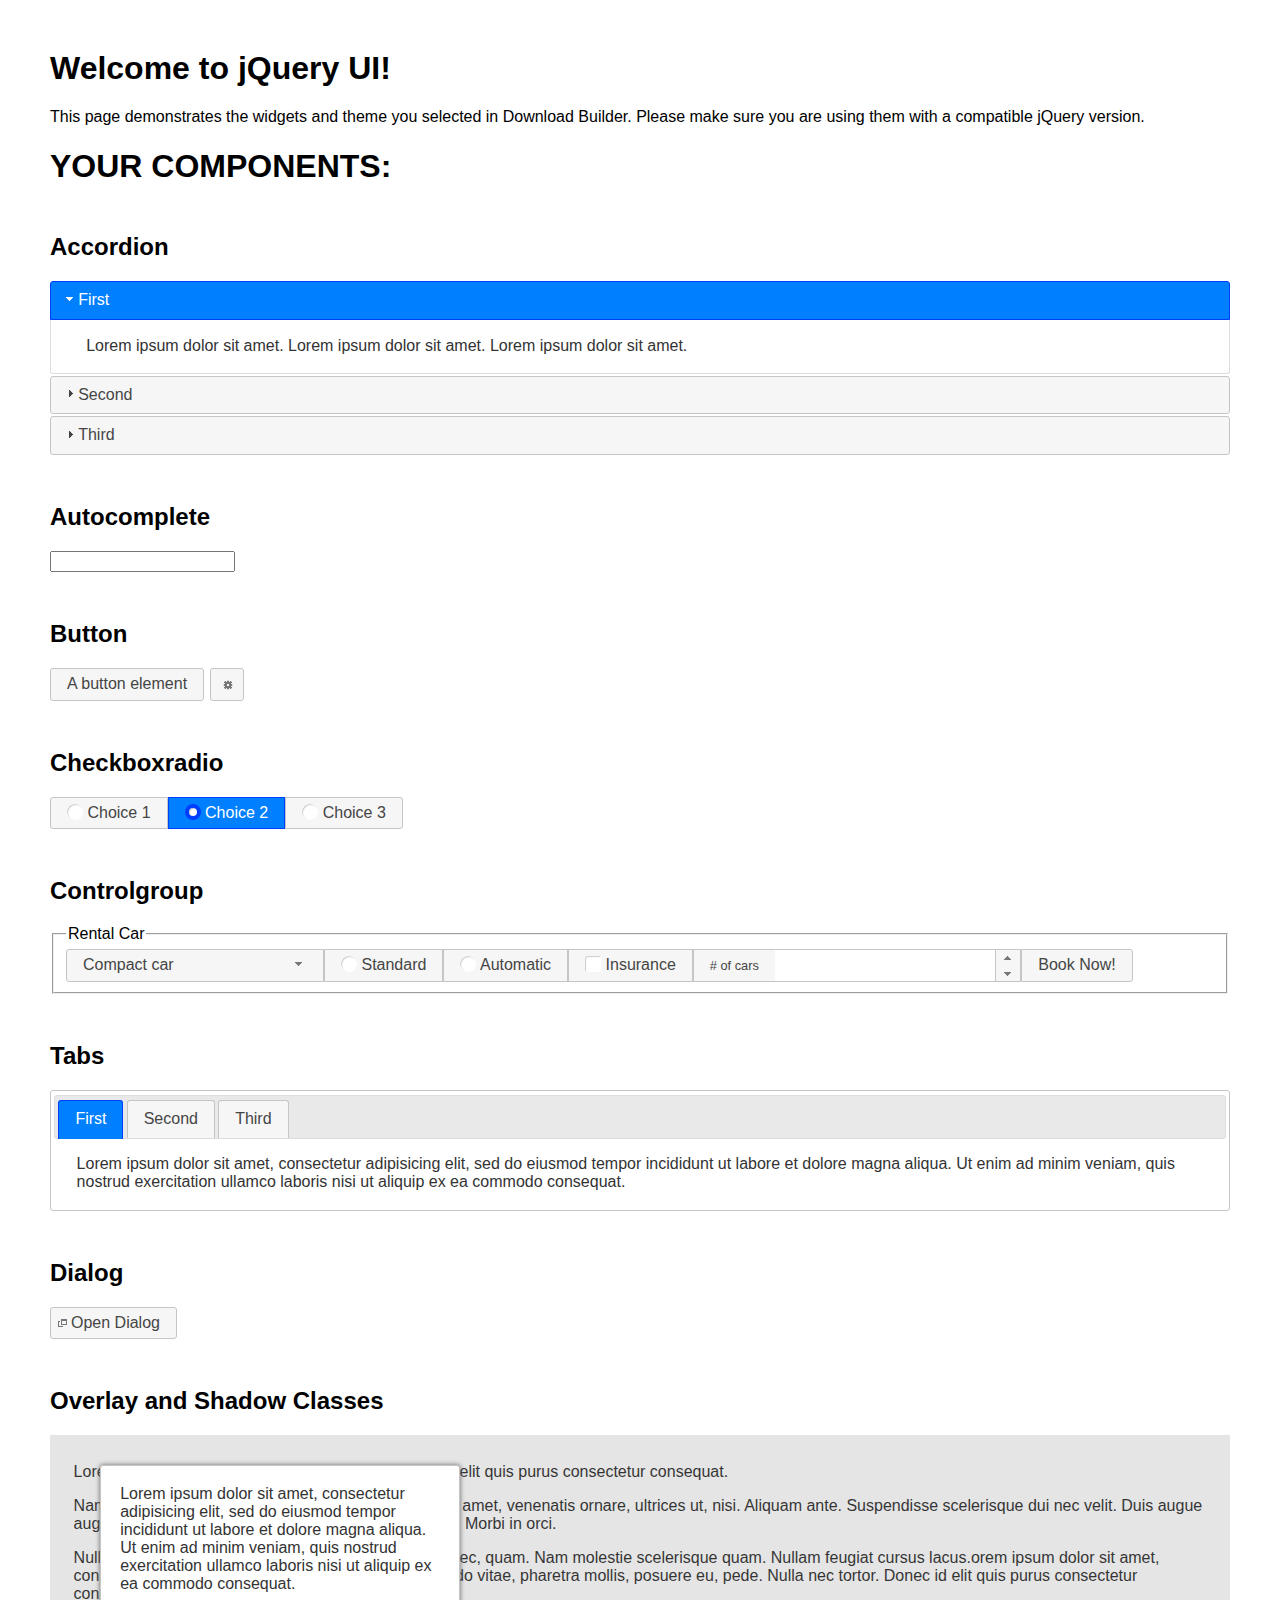
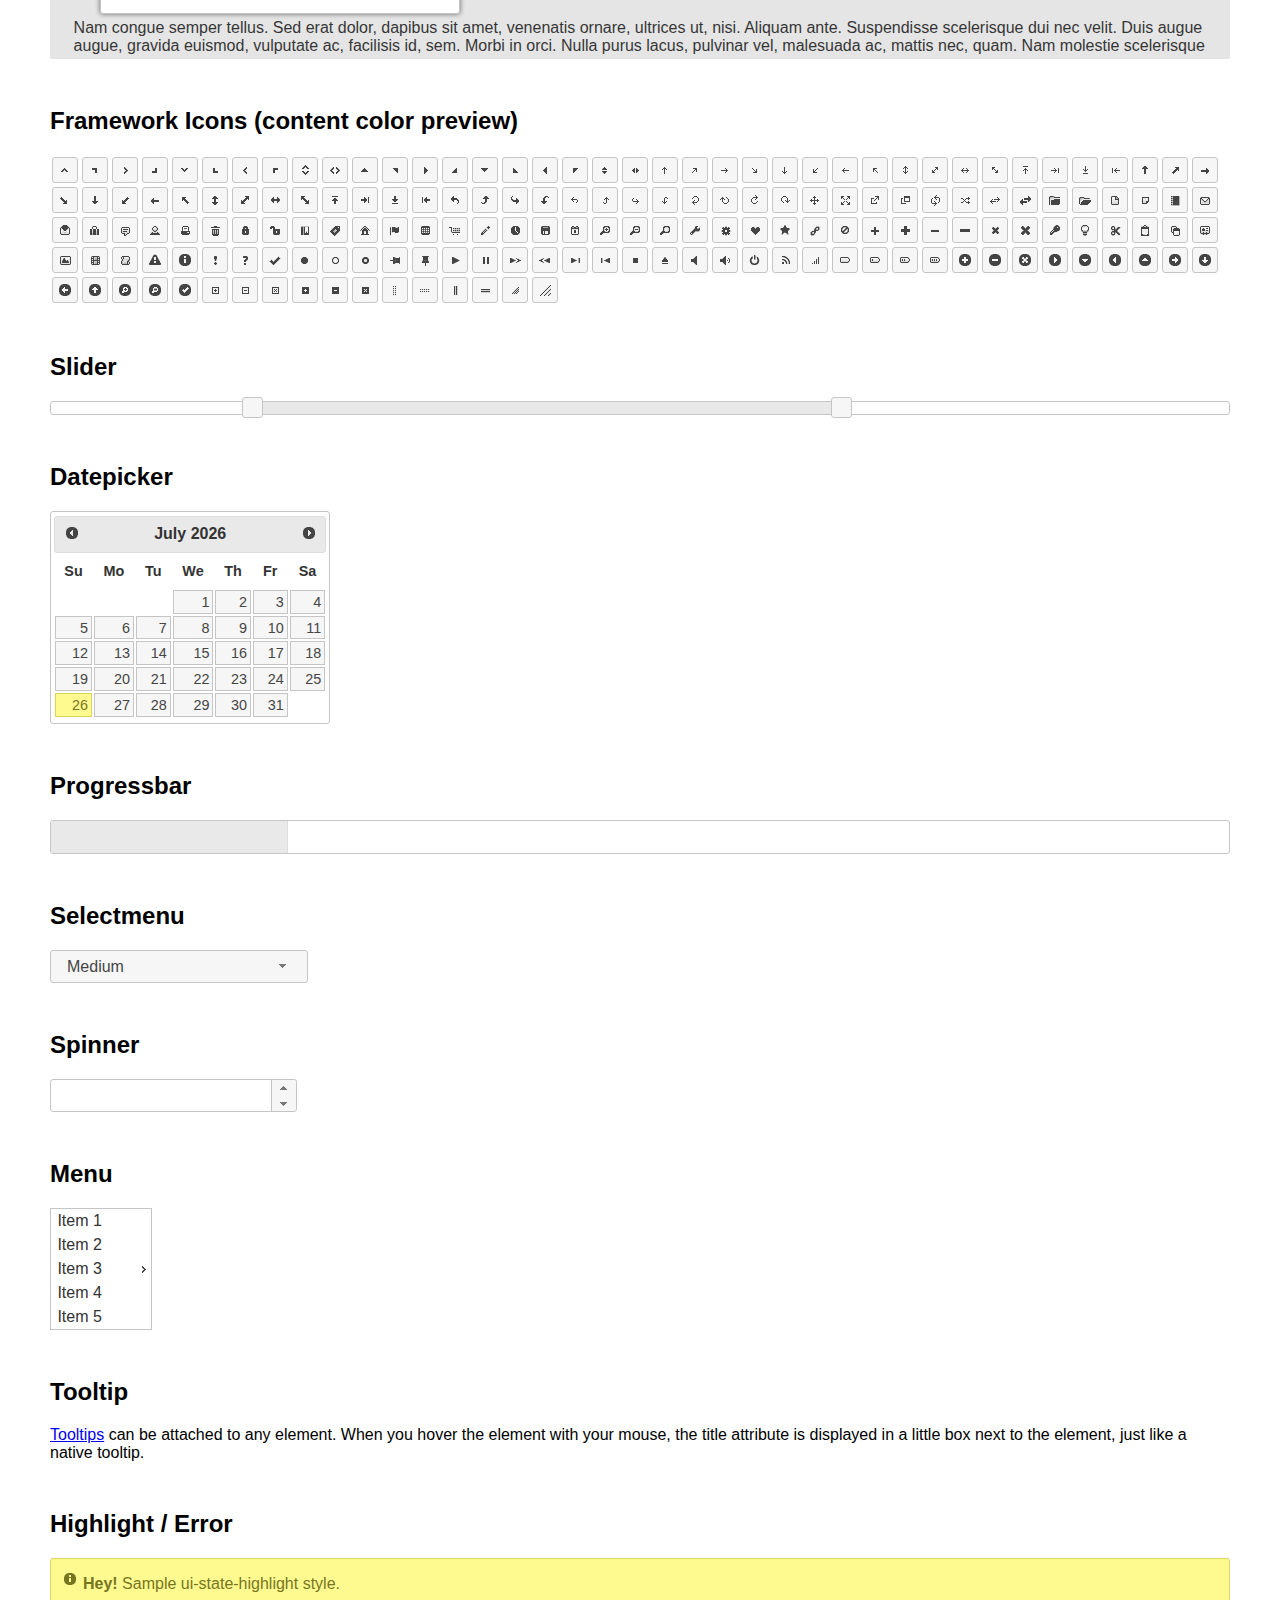
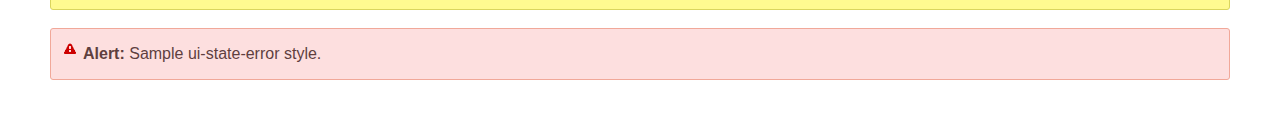
<file: public/skins/admin/vendor/jquery-ui/index.html>
<!doctype html>
<html lang="us">
<head>
	<meta charset="utf-8">
	<title>jQuery UI Example Page</title>
	<link href="jquery-ui.css" rel="stylesheet">
	<style>
	body{
		font-family: "Trebuchet MS", sans-serif;
		margin: 50px;
	}
	.demoHeaders {
		margin-top: 2em;
	}
	#dialog-link {
		padding: .4em 1em .4em 20px;
		text-decoration: none;
		position: relative;
	}
	#dialog-link span.ui-icon {
		margin: 0 5px 0 0;
		position: absolute;
		left: .2em;
		top: 50%;
		margin-top: -8px;
	}
	#icons {
		margin: 0;
		padding: 0;
	}
	#icons li {
		margin: 2px;
		position: relative;
		padding: 4px 0;
		cursor: pointer;
		float: left;
		list-style: none;
	}
	#icons span.ui-icon {
		float: left;
		margin: 0 4px;
	}
	.fakewindowcontain .ui-widget-overlay {
		position: absolute;
	}
	select {
		width: 200px;
	}
	</style>
</head>
<body>

<h1>Welcome to jQuery UI!</h1>

<div class="ui-widget">
	<p>This page demonstrates the widgets and theme you selected in Download Builder. Please make sure you are using them with a compatible jQuery version.</p>
</div>

<h1>YOUR COMPONENTS:</h1>


<!-- Accordion -->
<h2 class="demoHeaders">Accordion</h2>
<div id="accordion">
	<h3>First</h3>
	<div>Lorem ipsum dolor sit amet. Lorem ipsum dolor sit amet. Lorem ipsum dolor sit amet.</div>
	<h3>Second</h3>
	<div>Phasellus mattis tincidunt nibh.</div>
	<h3>Third</h3>
	<div>Nam dui erat, auctor a, dignissim quis.</div>
</div>



<!-- Autocomplete -->
<h2 class="demoHeaders">Autocomplete</h2>
<div>
	<input id="autocomplete" title="type &quot;a&quot;">
</div>



<!-- Button -->
<h2 class="demoHeaders">Button</h2>
<button id="button">A button element</button>
<button id="button-icon">An icon-only button</button>



<!-- Checkboxradio -->
<h2 class="demoHeaders">Checkboxradio</h2>
<form style="margin-top: 1em;">
	<div id="radioset">
		<input type="radio" id="radio1" name="radio"><label for="radio1">Choice 1</label>
		<input type="radio" id="radio2" name="radio" checked="checked"><label for="radio2">Choice 2</label>
		<input type="radio" id="radio3" name="radio"><label for="radio3">Choice 3</label>
	</div>
</form>



<!-- Controlgroup -->
<h2 class="demoHeaders">Controlgroup</h2>
<fieldset>
	<legend>Rental Car</legend>
	<div id="controlgroup">
		<select id="car-type">
			<option>Compact car</option>
			<option>Midsize car</option>
			<option>Full size car</option>
			<option>SUV</option>
			<option>Luxury</option>
			<option>Truck</option>
			<option>Van</option>
		</select>
		<label for="transmission-standard">Standard</label>
		<input type="radio" name="transmission" id="transmission-standard">
		<label for="transmission-automatic">Automatic</label>
		<input type="radio" name="transmission" id="transmission-automatic">
		<label for="insurance">Insurance</label>
		<input type="checkbox" name="insurance" id="insurance">
		<label for="horizontal-spinner" class="ui-controlgroup-label"># of cars</label>
		<input id="horizontal-spinner" class="ui-spinner-input">
		<button>Book Now!</button>
	</div>
</fieldset>



<!-- Tabs -->
<h2 class="demoHeaders">Tabs</h2>
<div id="tabs">
	<ul>
		<li><a href="#tabs-1">First</a></li>
		<li><a href="#tabs-2">Second</a></li>
		<li><a href="#tabs-3">Third</a></li>
	</ul>
	<div id="tabs-1">Lorem ipsum dolor sit amet, consectetur adipisicing elit, sed do eiusmod tempor incididunt ut labore et dolore magna aliqua. Ut enim ad minim veniam, quis nostrud exercitation ullamco laboris nisi ut aliquip ex ea commodo consequat.</div>
	<div id="tabs-2">Phasellus mattis tincidunt nibh. Cras orci urna, blandit id, pretium vel, aliquet ornare, felis. Maecenas scelerisque sem non nisl. Fusce sed lorem in enim dictum bibendum.</div>
	<div id="tabs-3">Nam dui erat, auctor a, dignissim quis, sollicitudin eu, felis. Pellentesque nisi urna, interdum eget, sagittis et, consequat vestibulum, lacus. Mauris porttitor ullamcorper augue.</div>
</div>



<h2 class="demoHeaders">Dialog</h2>
<p>
	<button id="dialog-link" class="ui-button ui-corner-all ui-widget">
		<span class="ui-icon ui-icon-newwin"></span>Open Dialog
	</button>
</p>

<h2 class="demoHeaders">Overlay and Shadow Classes</h2>
<div style="position: relative; width: 96%; height: 200px; padding:1% 2%; overflow:hidden;" class="fakewindowcontain">
	<p>Lorem ipsum dolor sit amet,  Nulla nec tortor. Donec id elit quis purus consectetur consequat. </p><p>Nam congue semper tellus. Sed erat dolor, dapibus sit amet, venenatis ornare, ultrices ut, nisi. Aliquam ante. Suspendisse scelerisque dui nec velit. Duis augue augue, gravida euismod, vulputate ac, facilisis id, sem. Morbi in orci. </p><p>Nulla purus lacus, pulvinar vel, malesuada ac, mattis nec, quam. Nam molestie scelerisque quam. Nullam feugiat cursus lacus.orem ipsum dolor sit amet, consectetur adipiscing elit. Donec libero risus, commodo vitae, pharetra mollis, posuere eu, pede. Nulla nec tortor. Donec id elit quis purus consectetur consequat. </p><p>Nam congue semper tellus. Sed erat dolor, dapibus sit amet, venenatis ornare, ultrices ut, nisi. Aliquam ante. Suspendisse scelerisque dui nec velit. Duis augue augue, gravida euismod, vulputate ac, facilisis id, sem. Morbi in orci. Nulla purus lacus, pulvinar vel, malesuada ac, mattis nec, quam. Nam molestie scelerisque quam. </p><p>Nullam feugiat cursus lacus.orem ipsum dolor sit amet, consectetur adipiscing elit. Donec libero risus, commodo vitae, pharetra mollis, posuere eu, pede. Nulla nec tortor. Donec id elit quis purus consectetur consequat. Nam congue semper tellus. Sed erat dolor, dapibus sit amet, venenatis ornare, ultrices ut, nisi. Aliquam ante. </p><p>Suspendisse scelerisque dui nec velit. Duis augue augue, gravida euismod, vulputate ac, facilisis id, sem. Morbi in orci. Nulla purus lacus, pulvinar vel, malesuada ac, mattis nec, quam. Nam molestie scelerisque quam. Nullam feugiat cursus lacus.orem ipsum dolor sit amet, consectetur adipiscing elit. Donec libero risus, commodo vitae, pharetra mollis, posuere eu, pede. Nulla nec tortor. Donec id elit quis purus consectetur consequat. Nam congue semper tellus. Sed erat dolor, dapibus sit amet, venenatis ornare, ultrices ut, nisi. </p>

	<!-- ui-dialog -->
	<div class="ui-widget-overlay ui-front"></div>
	<div style="position: absolute; width: 320px; left: 50px; top: 30px; padding: 1.2em" class="ui-widget ui-front ui-widget-content ui-corner-all ui-widget-shadow">
		Lorem ipsum dolor sit amet, consectetur adipisicing elit, sed do eiusmod tempor incididunt ut labore et dolore magna aliqua. Ut enim ad minim veniam, quis nostrud exercitation ullamco laboris nisi ut aliquip ex ea commodo consequat.
	</div>

</div>

<!-- ui-dialog -->
<div id="dialog" title="Dialog Title">
	<p>Lorem ipsum dolor sit amet, consectetur adipisicing elit, sed do eiusmod tempor incididunt ut labore et dolore magna aliqua. Ut enim ad minim veniam, quis nostrud exercitation ullamco laboris nisi ut aliquip ex ea commodo consequat.</p>
</div>



<h2 class="demoHeaders">Framework Icons (content color preview)</h2>
<ul id="icons" class="ui-widget ui-helper-clearfix">
	<li class="ui-state-default ui-corner-all" title=".ui-icon-caret-1-n"><span class="ui-icon ui-icon-caret-1-n"></span></li>
	<li class="ui-state-default ui-corner-all" title=".ui-icon-caret-1-ne"><span class="ui-icon ui-icon-caret-1-ne"></span></li>
	<li class="ui-state-default ui-corner-all" title=".ui-icon-caret-1-e"><span class="ui-icon ui-icon-caret-1-e"></span></li>
	<li class="ui-state-default ui-corner-all" title=".ui-icon-caret-1-se"><span class="ui-icon ui-icon-caret-1-se"></span></li>
	<li class="ui-state-default ui-corner-all" title=".ui-icon-caret-1-s"><span class="ui-icon ui-icon-caret-1-s"></span></li>
	<li class="ui-state-default ui-corner-all" title=".ui-icon-caret-1-sw"><span class="ui-icon ui-icon-caret-1-sw"></span></li>
	<li class="ui-state-default ui-corner-all" title=".ui-icon-caret-1-w"><span class="ui-icon ui-icon-caret-1-w"></span></li>
	<li class="ui-state-default ui-corner-all" title=".ui-icon-caret-1-nw"><span class="ui-icon ui-icon-caret-1-nw"></span></li>
	<li class="ui-state-default ui-corner-all" title=".ui-icon-caret-2-n-s"><span class="ui-icon ui-icon-caret-2-n-s"></span></li>
	<li class="ui-state-default ui-corner-all" title=".ui-icon-caret-2-e-w"><span class="ui-icon ui-icon-caret-2-e-w"></span></li>
	<li class="ui-state-default ui-corner-all" title=".ui-icon-triangle-1-n"><span class="ui-icon ui-icon-triangle-1-n"></span></li>
	<li class="ui-state-default ui-corner-all" title=".ui-icon-triangle-1-ne"><span class="ui-icon ui-icon-triangle-1-ne"></span></li>
	<li class="ui-state-default ui-corner-all" title=".ui-icon-triangle-1-e"><span class="ui-icon ui-icon-triangle-1-e"></span></li>
	<li class="ui-state-default ui-corner-all" title=".ui-icon-triangle-1-se"><span class="ui-icon ui-icon-triangle-1-se"></span></li>
	<li class="ui-state-default ui-corner-all" title=".ui-icon-triangle-1-s"><span class="ui-icon ui-icon-triangle-1-s"></span></li>
	<li class="ui-state-default ui-corner-all" title=".ui-icon-triangle-1-sw"><span class="ui-icon ui-icon-triangle-1-sw"></span></li>
	<li class="ui-state-default ui-corner-all" title=".ui-icon-triangle-1-w"><span class="ui-icon ui-icon-triangle-1-w"></span></li>
	<li class="ui-state-default ui-corner-all" title=".ui-icon-triangle-1-nw"><span class="ui-icon ui-icon-triangle-1-nw"></span></li>
	<li class="ui-state-default ui-corner-all" title=".ui-icon-triangle-2-n-s"><span class="ui-icon ui-icon-triangle-2-n-s"></span></li>
	<li class="ui-state-default ui-corner-all" title=".ui-icon-triangle-2-e-w"><span class="ui-icon ui-icon-triangle-2-e-w"></span></li>
	<li class="ui-state-default ui-corner-all" title=".ui-icon-arrow-1-n"><span class="ui-icon ui-icon-arrow-1-n"></span></li>
	<li class="ui-state-default ui-corner-all" title=".ui-icon-arrow-1-ne"><span class="ui-icon ui-icon-arrow-1-ne"></span></li>
	<li class="ui-state-default ui-corner-all" title=".ui-icon-arrow-1-e"><span class="ui-icon ui-icon-arrow-1-e"></span></li>
	<li class="ui-state-default ui-corner-all" title=".ui-icon-arrow-1-se"><span class="ui-icon ui-icon-arrow-1-se"></span></li>
	<li class="ui-state-default ui-corner-all" title=".ui-icon-arrow-1-s"><span class="ui-icon ui-icon-arrow-1-s"></span></li>
	<li class="ui-state-default ui-corner-all" title=".ui-icon-arrow-1-sw"><span class="ui-icon ui-icon-arrow-1-sw"></span></li>
	<li class="ui-state-default ui-corner-all" title=".ui-icon-arrow-1-w"><span class="ui-icon ui-icon-arrow-1-w"></span></li>
	<li class="ui-state-default ui-corner-all" title=".ui-icon-arrow-1-nw"><span class="ui-icon ui-icon-arrow-1-nw"></span></li>
	<li class="ui-state-default ui-corner-all" title=".ui-icon-arrow-2-n-s"><span class="ui-icon ui-icon-arrow-2-n-s"></span></li>
	<li class="ui-state-default ui-corner-all" title=".ui-icon-arrow-2-ne-sw"><span class="ui-icon ui-icon-arrow-2-ne-sw"></span></li>
	<li class="ui-state-default ui-corner-all" title=".ui-icon-arrow-2-e-w"><span class="ui-icon ui-icon-arrow-2-e-w"></span></li>
	<li class="ui-state-default ui-corner-all" title=".ui-icon-arrow-2-se-nw"><span class="ui-icon ui-icon-arrow-2-se-nw"></span></li>
	<li class="ui-state-default ui-corner-all" title=".ui-icon-arrowstop-1-n"><span class="ui-icon ui-icon-arrowstop-1-n"></span></li>
	<li class="ui-state-default ui-corner-all" title=".ui-icon-arrowstop-1-e"><span class="ui-icon ui-icon-arrowstop-1-e"></span></li>
	<li class="ui-state-default ui-corner-all" title=".ui-icon-arrowstop-1-s"><span class="ui-icon ui-icon-arrowstop-1-s"></span></li>
	<li class="ui-state-default ui-corner-all" title=".ui-icon-arrowstop-1-w"><span class="ui-icon ui-icon-arrowstop-1-w"></span></li>
	<li class="ui-state-default ui-corner-all" title=".ui-icon-arrowthick-1-n"><span class="ui-icon ui-icon-arrowthick-1-n"></span></li>
	<li class="ui-state-default ui-corner-all" title=".ui-icon-arrowthick-1-ne"><span class="ui-icon ui-icon-arrowthick-1-ne"></span></li>
	<li class="ui-state-default ui-corner-all" title=".ui-icon-arrowthick-1-e"><span class="ui-icon ui-icon-arrowthick-1-e"></span></li>
	<li class="ui-state-default ui-corner-all" title=".ui-icon-arrowthick-1-se"><span class="ui-icon ui-icon-arrowthick-1-se"></span></li>
	<li class="ui-state-default ui-corner-all" title=".ui-icon-arrowthick-1-s"><span class="ui-icon ui-icon-arrowthick-1-s"></span></li>
	<li class="ui-state-default ui-corner-all" title=".ui-icon-arrowthick-1-sw"><span class="ui-icon ui-icon-arrowthick-1-sw"></span></li>
	<li class="ui-state-default ui-corner-all" title=".ui-icon-arrowthick-1-w"><span class="ui-icon ui-icon-arrowthick-1-w"></span></li>
	<li class="ui-state-default ui-corner-all" title=".ui-icon-arrowthick-1-nw"><span class="ui-icon ui-icon-arrowthick-1-nw"></span></li>
	<li class="ui-state-default ui-corner-all" title=".ui-icon-arrowthick-2-n-s"><span class="ui-icon ui-icon-arrowthick-2-n-s"></span></li>
	<li class="ui-state-default ui-corner-all" title=".ui-icon-arrowthick-2-ne-sw"><span class="ui-icon ui-icon-arrowthick-2-ne-sw"></span></li>
	<li class="ui-state-default ui-corner-all" title=".ui-icon-arrowthick-2-e-w"><span class="ui-icon ui-icon-arrowthick-2-e-w"></span></li>
	<li class="ui-state-default ui-corner-all" title=".ui-icon-arrowthick-2-se-nw"><span class="ui-icon ui-icon-arrowthick-2-se-nw"></span></li>
	<li class="ui-state-default ui-corner-all" title=".ui-icon-arrowthickstop-1-n"><span class="ui-icon ui-icon-arrowthickstop-1-n"></span></li>
	<li class="ui-state-default ui-corner-all" title=".ui-icon-arrowthickstop-1-e"><span class="ui-icon ui-icon-arrowthickstop-1-e"></span></li>
	<li class="ui-state-default ui-corner-all" title=".ui-icon-arrowthickstop-1-s"><span class="ui-icon ui-icon-arrowthickstop-1-s"></span></li>
	<li class="ui-state-default ui-corner-all" title=".ui-icon-arrowthickstop-1-w"><span class="ui-icon ui-icon-arrowthickstop-1-w"></span></li>
	<li class="ui-state-default ui-corner-all" title=".ui-icon-arrowreturnthick-1-w"><span class="ui-icon ui-icon-arrowreturnthick-1-w"></span></li>
	<li class="ui-state-default ui-corner-all" title=".ui-icon-arrowreturnthick-1-n"><span class="ui-icon ui-icon-arrowreturnthick-1-n"></span></li>
	<li class="ui-state-default ui-corner-all" title=".ui-icon-arrowreturnthick-1-e"><span class="ui-icon ui-icon-arrowreturnthick-1-e"></span></li>
	<li class="ui-state-default ui-corner-all" title=".ui-icon-arrowreturnthick-1-s"><span class="ui-icon ui-icon-arrowreturnthick-1-s"></span></li>
	<li class="ui-state-default ui-corner-all" title=".ui-icon-arrowreturn-1-w"><span class="ui-icon ui-icon-arrowreturn-1-w"></span></li>
	<li class="ui-state-default ui-corner-all" title=".ui-icon-arrowreturn-1-n"><span class="ui-icon ui-icon-arrowreturn-1-n"></span></li>
	<li class="ui-state-default ui-corner-all" title=".ui-icon-arrowreturn-1-e"><span class="ui-icon ui-icon-arrowreturn-1-e"></span></li>
	<li class="ui-state-default ui-corner-all" title=".ui-icon-arrowreturn-1-s"><span class="ui-icon ui-icon-arrowreturn-1-s"></span></li>
	<li class="ui-state-default ui-corner-all" title=".ui-icon-arrowrefresh-1-w"><span class="ui-icon ui-icon-arrowrefresh-1-w"></span></li>
	<li class="ui-state-default ui-corner-all" title=".ui-icon-arrowrefresh-1-n"><span class="ui-icon ui-icon-arrowrefresh-1-n"></span></li>
	<li class="ui-state-default ui-corner-all" title=".ui-icon-arrowrefresh-1-e"><span class="ui-icon ui-icon-arrowrefresh-1-e"></span></li>
	<li class="ui-state-default ui-corner-all" title=".ui-icon-arrowrefresh-1-s"><span class="ui-icon ui-icon-arrowrefresh-1-s"></span></li>
	<li class="ui-state-default ui-corner-all" title=".ui-icon-arrow-4"><span class="ui-icon ui-icon-arrow-4"></span></li>
	<li class="ui-state-default ui-corner-all" title=".ui-icon-arrow-4-diag"><span class="ui-icon ui-icon-arrow-4-diag"></span></li>
	<li class="ui-state-default ui-corner-all" title=".ui-icon-extlink"><span class="ui-icon ui-icon-extlink"></span></li>
	<li class="ui-state-default ui-corner-all" title=".ui-icon-newwin"><span class="ui-icon ui-icon-newwin"></span></li>
	<li class="ui-state-default ui-corner-all" title=".ui-icon-refresh"><span class="ui-icon ui-icon-refresh"></span></li>
	<li class="ui-state-default ui-corner-all" title=".ui-icon-shuffle"><span class="ui-icon ui-icon-shuffle"></span></li>
	<li class="ui-state-default ui-corner-all" title=".ui-icon-transfer-e-w"><span class="ui-icon ui-icon-transfer-e-w"></span></li>
	<li class="ui-state-default ui-corner-all" title=".ui-icon-transferthick-e-w"><span class="ui-icon ui-icon-transferthick-e-w"></span></li>
	<li class="ui-state-default ui-corner-all" title=".ui-icon-folder-collapsed"><span class="ui-icon ui-icon-folder-collapsed"></span></li>
	<li class="ui-state-default ui-corner-all" title=".ui-icon-folder-open"><span class="ui-icon ui-icon-folder-open"></span></li>
	<li class="ui-state-default ui-corner-all" title=".ui-icon-document"><span class="ui-icon ui-icon-document"></span></li>
	<li class="ui-state-default ui-corner-all" title=".ui-icon-document-b"><span class="ui-icon ui-icon-document-b"></span></li>
	<li class="ui-state-default ui-corner-all" title=".ui-icon-note"><span class="ui-icon ui-icon-note"></span></li>
	<li class="ui-state-default ui-corner-all" title=".ui-icon-mail-closed"><span class="ui-icon ui-icon-mail-closed"></span></li>
	<li class="ui-state-default ui-corner-all" title=".ui-icon-mail-open"><span class="ui-icon ui-icon-mail-open"></span></li>
	<li class="ui-state-default ui-corner-all" title=".ui-icon-suitcase"><span class="ui-icon ui-icon-suitcase"></span></li>
	<li class="ui-state-default ui-corner-all" title=".ui-icon-comment"><span class="ui-icon ui-icon-comment"></span></li>
	<li class="ui-state-default ui-corner-all" title=".ui-icon-person"><span class="ui-icon ui-icon-person"></span></li>
	<li class="ui-state-default ui-corner-all" title=".ui-icon-print"><span class="ui-icon ui-icon-print"></span></li>
	<li class="ui-state-default ui-corner-all" title=".ui-icon-trash"><span class="ui-icon ui-icon-trash"></span></li>
	<li class="ui-state-default ui-corner-all" title=".ui-icon-locked"><span class="ui-icon ui-icon-locked"></span></li>
	<li class="ui-state-default ui-corner-all" title=".ui-icon-unlocked"><span class="ui-icon ui-icon-unlocked"></span></li>
	<li class="ui-state-default ui-corner-all" title=".ui-icon-bookmark"><span class="ui-icon ui-icon-bookmark"></span></li>
	<li class="ui-state-default ui-corner-all" title=".ui-icon-tag"><span class="ui-icon ui-icon-tag"></span></li>
	<li class="ui-state-default ui-corner-all" title=".ui-icon-home"><span class="ui-icon ui-icon-home"></span></li>
	<li class="ui-state-default ui-corner-all" title=".ui-icon-flag"><span class="ui-icon ui-icon-flag"></span></li>
	<li class="ui-state-default ui-corner-all" title=".ui-icon-calculator"><span class="ui-icon ui-icon-calculator"></span></li>
	<li class="ui-state-default ui-corner-all" title=".ui-icon-cart"><span class="ui-icon ui-icon-cart"></span></li>
	<li class="ui-state-default ui-corner-all" title=".ui-icon-pencil"><span class="ui-icon ui-icon-pencil"></span></li>
	<li class="ui-state-default ui-corner-all" title=".ui-icon-clock"><span class="ui-icon ui-icon-clock"></span></li>
	<li class="ui-state-default ui-corner-all" title=".ui-icon-disk"><span class="ui-icon ui-icon-disk"></span></li>
	<li class="ui-state-default ui-corner-all" title=".ui-icon-calendar"><span class="ui-icon ui-icon-calendar"></span></li>
	<li class="ui-state-default ui-corner-all" title=".ui-icon-zoomin"><span class="ui-icon ui-icon-zoomin"></span></li>
	<li class="ui-state-default ui-corner-all" title=".ui-icon-zoomout"><span class="ui-icon ui-icon-zoomout"></span></li>
	<li class="ui-state-default ui-corner-all" title=".ui-icon-search"><span class="ui-icon ui-icon-search"></span></li>
	<li class="ui-state-default ui-corner-all" title=".ui-icon-wrench"><span class="ui-icon ui-icon-wrench"></span></li>
	<li class="ui-state-default ui-corner-all" title=".ui-icon-gear"><span class="ui-icon ui-icon-gear"></span></li>
	<li class="ui-state-default ui-corner-all" title=".ui-icon-heart"><span class="ui-icon ui-icon-heart"></span></li>
	<li class="ui-state-default ui-corner-all" title=".ui-icon-star"><span class="ui-icon ui-icon-star"></span></li>
	<li class="ui-state-default ui-corner-all" title=".ui-icon-link"><span class="ui-icon ui-icon-link"></span></li>
	<li class="ui-state-default ui-corner-all" title=".ui-icon-cancel"><span class="ui-icon ui-icon-cancel"></span></li>
	<li class="ui-state-default ui-corner-all" title=".ui-icon-plus"><span class="ui-icon ui-icon-plus"></span></li>
	<li class="ui-state-default ui-corner-all" title=".ui-icon-plusthick"><span class="ui-icon ui-icon-plusthick"></span></li>
	<li class="ui-state-default ui-corner-all" title=".ui-icon-minus"><span class="ui-icon ui-icon-minus"></span></li>
	<li class="ui-state-default ui-corner-all" title=".ui-icon-minusthick"><span class="ui-icon ui-icon-minusthick"></span></li>
	<li class="ui-state-default ui-corner-all" title=".ui-icon-close"><span class="ui-icon ui-icon-close"></span></li>
	<li class="ui-state-default ui-corner-all" title=".ui-icon-closethick"><span class="ui-icon ui-icon-closethick"></span></li>
	<li class="ui-state-default ui-corner-all" title=".ui-icon-key"><span class="ui-icon ui-icon-key"></span></li>
	<li class="ui-state-default ui-corner-all" title=".ui-icon-lightbulb"><span class="ui-icon ui-icon-lightbulb"></span></li>
	<li class="ui-state-default ui-corner-all" title=".ui-icon-scissors"><span class="ui-icon ui-icon-scissors"></span></li>
	<li class="ui-state-default ui-corner-all" title=".ui-icon-clipboard"><span class="ui-icon ui-icon-clipboard"></span></li>
	<li class="ui-state-default ui-corner-all" title=".ui-icon-copy"><span class="ui-icon ui-icon-copy"></span></li>
	<li class="ui-state-default ui-corner-all" title=".ui-icon-contact"><span class="ui-icon ui-icon-contact"></span></li>
	<li class="ui-state-default ui-corner-all" title=".ui-icon-image"><span class="ui-icon ui-icon-image"></span></li>
	<li class="ui-state-default ui-corner-all" title=".ui-icon-video"><span class="ui-icon ui-icon-video"></span></li>
	<li class="ui-state-default ui-corner-all" title=".ui-icon-script"><span class="ui-icon ui-icon-script"></span></li>
	<li class="ui-state-default ui-corner-all" title=".ui-icon-alert"><span class="ui-icon ui-icon-alert"></span></li>
	<li class="ui-state-default ui-corner-all" title=".ui-icon-info"><span class="ui-icon ui-icon-info"></span></li>
	<li class="ui-state-default ui-corner-all" title=".ui-icon-notice"><span class="ui-icon ui-icon-notice"></span></li>
	<li class="ui-state-default ui-corner-all" title=".ui-icon-help"><span class="ui-icon ui-icon-help"></span></li>
	<li class="ui-state-default ui-corner-all" title=".ui-icon-check"><span class="ui-icon ui-icon-check"></span></li>
	<li class="ui-state-default ui-corner-all" title=".ui-icon-bullet"><span class="ui-icon ui-icon-bullet"></span></li>
	<li class="ui-state-default ui-corner-all" title=".ui-icon-radio-off"><span class="ui-icon ui-icon-radio-off"></span></li>
	<li class="ui-state-default ui-corner-all" title=".ui-icon-radio-on"><span class="ui-icon ui-icon-radio-on"></span></li>
	<li class="ui-state-default ui-corner-all" title=".ui-icon-pin-w"><span class="ui-icon ui-icon-pin-w"></span></li>
	<li class="ui-state-default ui-corner-all" title=".ui-icon-pin-s"><span class="ui-icon ui-icon-pin-s"></span></li>
	<li class="ui-state-default ui-corner-all" title=".ui-icon-play"><span class="ui-icon ui-icon-play"></span></li>
	<li class="ui-state-default ui-corner-all" title=".ui-icon-pause"><span class="ui-icon ui-icon-pause"></span></li>
	<li class="ui-state-default ui-corner-all" title=".ui-icon-seek-next"><span class="ui-icon ui-icon-seek-next"></span></li>
	<li class="ui-state-default ui-corner-all" title=".ui-icon-seek-prev"><span class="ui-icon ui-icon-seek-prev"></span></li>
	<li class="ui-state-default ui-corner-all" title=".ui-icon-seek-end"><span class="ui-icon ui-icon-seek-end"></span></li>
	<li class="ui-state-default ui-corner-all" title=".ui-icon-seek-first"><span class="ui-icon ui-icon-seek-first"></span></li>
	<li class="ui-state-default ui-corner-all" title=".ui-icon-stop"><span class="ui-icon ui-icon-stop"></span></li>
	<li class="ui-state-default ui-corner-all" title=".ui-icon-eject"><span class="ui-icon ui-icon-eject"></span></li>
	<li class="ui-state-default ui-corner-all" title=".ui-icon-volume-off"><span class="ui-icon ui-icon-volume-off"></span></li>
	<li class="ui-state-default ui-corner-all" title=".ui-icon-volume-on"><span class="ui-icon ui-icon-volume-on"></span></li>
	<li class="ui-state-default ui-corner-all" title=".ui-icon-power"><span class="ui-icon ui-icon-power"></span></li>
	<li class="ui-state-default ui-corner-all" title=".ui-icon-signal-diag"><span class="ui-icon ui-icon-signal-diag"></span></li>
	<li class="ui-state-default ui-corner-all" title=".ui-icon-signal"><span class="ui-icon ui-icon-signal"></span></li>
	<li class="ui-state-default ui-corner-all" title=".ui-icon-battery-0"><span class="ui-icon ui-icon-battery-0"></span></li>
	<li class="ui-state-default ui-corner-all" title=".ui-icon-battery-1"><span class="ui-icon ui-icon-battery-1"></span></li>
	<li class="ui-state-default ui-corner-all" title=".ui-icon-battery-2"><span class="ui-icon ui-icon-battery-2"></span></li>
	<li class="ui-state-default ui-corner-all" title=".ui-icon-battery-3"><span class="ui-icon ui-icon-battery-3"></span></li>
	<li class="ui-state-default ui-corner-all" title=".ui-icon-circle-plus"><span class="ui-icon ui-icon-circle-plus"></span></li>
	<li class="ui-state-default ui-corner-all" title=".ui-icon-circle-minus"><span class="ui-icon ui-icon-circle-minus"></span></li>
	<li class="ui-state-default ui-corner-all" title=".ui-icon-circle-close"><span class="ui-icon ui-icon-circle-close"></span></li>
	<li class="ui-state-default ui-corner-all" title=".ui-icon-circle-triangle-e"><span class="ui-icon ui-icon-circle-triangle-e"></span></li>
	<li class="ui-state-default ui-corner-all" title=".ui-icon-circle-triangle-s"><span class="ui-icon ui-icon-circle-triangle-s"></span></li>
	<li class="ui-state-default ui-corner-all" title=".ui-icon-circle-triangle-w"><span class="ui-icon ui-icon-circle-triangle-w"></span></li>
	<li class="ui-state-default ui-corner-all" title=".ui-icon-circle-triangle-n"><span class="ui-icon ui-icon-circle-triangle-n"></span></li>
	<li class="ui-state-default ui-corner-all" title=".ui-icon-circle-arrow-e"><span class="ui-icon ui-icon-circle-arrow-e"></span></li>
	<li class="ui-state-default ui-corner-all" title=".ui-icon-circle-arrow-s"><span class="ui-icon ui-icon-circle-arrow-s"></span></li>
	<li class="ui-state-default ui-corner-all" title=".ui-icon-circle-arrow-w"><span class="ui-icon ui-icon-circle-arrow-w"></span></li>
	<li class="ui-state-default ui-corner-all" title=".ui-icon-circle-arrow-n"><span class="ui-icon ui-icon-circle-arrow-n"></span></li>
	<li class="ui-state-default ui-corner-all" title=".ui-icon-circle-zoomin"><span class="ui-icon ui-icon-circle-zoomin"></span></li>
	<li class="ui-state-default ui-corner-all" title=".ui-icon-circle-zoomout"><span class="ui-icon ui-icon-circle-zoomout"></span></li>
	<li class="ui-state-default ui-corner-all" title=".ui-icon-circle-check"><span class="ui-icon ui-icon-circle-check"></span></li>
	<li class="ui-state-default ui-corner-all" title=".ui-icon-circlesmall-plus"><span class="ui-icon ui-icon-circlesmall-plus"></span></li>
	<li class="ui-state-default ui-corner-all" title=".ui-icon-circlesmall-minus"><span class="ui-icon ui-icon-circlesmall-minus"></span></li>
	<li class="ui-state-default ui-corner-all" title=".ui-icon-circlesmall-close"><span class="ui-icon ui-icon-circlesmall-close"></span></li>
	<li class="ui-state-default ui-corner-all" title=".ui-icon-squaresmall-plus"><span class="ui-icon ui-icon-squaresmall-plus"></span></li>
	<li class="ui-state-default ui-corner-all" title=".ui-icon-squaresmall-minus"><span class="ui-icon ui-icon-squaresmall-minus"></span></li>
	<li class="ui-state-default ui-corner-all" title=".ui-icon-squaresmall-close"><span class="ui-icon ui-icon-squaresmall-close"></span></li>
	<li class="ui-state-default ui-corner-all" title=".ui-icon-grip-dotted-vertical"><span class="ui-icon ui-icon-grip-dotted-vertical"></span></li>
	<li class="ui-state-default ui-corner-all" title=".ui-icon-grip-dotted-horizontal"><span class="ui-icon ui-icon-grip-dotted-horizontal"></span></li>
	<li class="ui-state-default ui-corner-all" title=".ui-icon-grip-solid-vertical"><span class="ui-icon ui-icon-grip-solid-vertical"></span></li>
	<li class="ui-state-default ui-corner-all" title=".ui-icon-grip-solid-horizontal"><span class="ui-icon ui-icon-grip-solid-horizontal"></span></li>
	<li class="ui-state-default ui-corner-all" title=".ui-icon-gripsmall-diagonal-se"><span class="ui-icon ui-icon-gripsmall-diagonal-se"></span></li>
	<li class="ui-state-default ui-corner-all" title=".ui-icon-grip-diagonal-se"><span class="ui-icon ui-icon-grip-diagonal-se"></span></li>
</ul>


<!-- Slider -->
<h2 class="demoHeaders">Slider</h2>
<div id="slider"></div>



<!-- Datepicker -->
<h2 class="demoHeaders">Datepicker</h2>
<div id="datepicker"></div>



<!-- Progressbar -->
<h2 class="demoHeaders">Progressbar</h2>
<div id="progressbar"></div>



<!-- Progressbar -->
<h2 class="demoHeaders">Selectmenu</h2>
<select id="selectmenu">
	<option>Slower</option>
	<option>Slow</option>
	<option selected="selected">Medium</option>
	<option>Fast</option>
	<option>Faster</option>
</select>



<!-- Spinner -->
<h2 class="demoHeaders">Spinner</h2>
<input id="spinner">



<!-- Menu -->
<h2 class="demoHeaders">Menu</h2>
<ul style="width:100px;" id="menu">
	<li><div>Item 1</div></li>
	<li><div>Item 2</div></li>
	<li><div>Item 3</div>
		<ul>
			<li><div>Item 3-1</div></li>
			<li><div>Item 3-2</div></li>
			<li><div>Item 3-3</div></li>
			<li><div>Item 3-4</div></li>
			<li><div>Item 3-5</div></li>
		</ul>
	</li>
	<li><div>Item 4</div></li>
	<li><div>Item 5</div></li>
</ul>



<!-- Tooltip -->
<h2 class="demoHeaders">Tooltip</h2>
<p id="tooltip">
	<a href="#" title="That&apos;s what this widget is">Tooltips</a> can be attached to any element. When you hover
the element with your mouse, the title attribute is displayed in a little box next to the element, just like a native tooltip.
</p>


<!-- Highlight / Error -->
<h2 class="demoHeaders">Highlight / Error</h2>
<div class="ui-widget">
	<div class="ui-state-highlight ui-corner-all" style="margin-top: 20px; padding: 0 .7em;">
		<p><span class="ui-icon ui-icon-info" style="float: left; margin-right: .3em;"></span>
		<strong>Hey!</strong> Sample ui-state-highlight style.</p>
	</div>
</div>
<br>
<div class="ui-widget">
	<div class="ui-state-error ui-corner-all" style="padding: 0 .7em;">
		<p><span class="ui-icon ui-icon-alert" style="float: left; margin-right: .3em;"></span>
		<strong>Alert:</strong> Sample ui-state-error style.</p>
	</div>
</div>

<script src="external/jquery/jquery.js"></script>
<script src="jquery-ui.js"></script>
<script>

$( "#accordion" ).accordion();



var availableTags = [
	"ActionScript",
	"AppleScript",
	"Asp",
	"BASIC",
	"C",
	"C++",
	"Clojure",
	"COBOL",
	"ColdFusion",
	"Erlang",
	"Fortran",
	"Groovy",
	"Haskell",
	"Java",
	"JavaScript",
	"Lisp",
	"Perl",
	"PHP",
	"Python",
	"Ruby",
	"Scala",
	"Scheme"
];
$( "#autocomplete" ).autocomplete({
	source: availableTags
});



$( "#button" ).button();
$( "#button-icon" ).button({
	icon: "ui-icon-gear",
	showLabel: false
});



$( "#radioset" ).buttonset();



$( "#controlgroup" ).controlgroup();



$( "#tabs" ).tabs();



$( "#dialog" ).dialog({
	autoOpen: false,
	width: 400,
	buttons: [
		{
			text: "Ok",
			click: function() {
				$( this ).dialog( "close" );
			}
		},
		{
			text: "Cancel",
			click: function() {
				$( this ).dialog( "close" );
			}
		}
	]
});

// Link to open the dialog
$( "#dialog-link" ).click(function( event ) {
	$( "#dialog" ).dialog( "open" );
	event.preventDefault();
});



$( "#datepicker" ).datepicker({
	inline: true
});



$( "#slider" ).slider({
	range: true,
	values: [ 17, 67 ]
});



$( "#progressbar" ).progressbar({
	value: 20
});



$( "#spinner" ).spinner();



$( "#menu" ).menu();



$( "#tooltip" ).tooltip();



$( "#selectmenu" ).selectmenu();


// Hover states on the static widgets
$( "#dialog-link, #icons li" ).hover(
	function() {
		$( this ).addClass( "ui-state-hover" );
	},
	function() {
		$( this ).removeClass( "ui-state-hover" );
	}
);
</script>
</body>
</html>
</file>
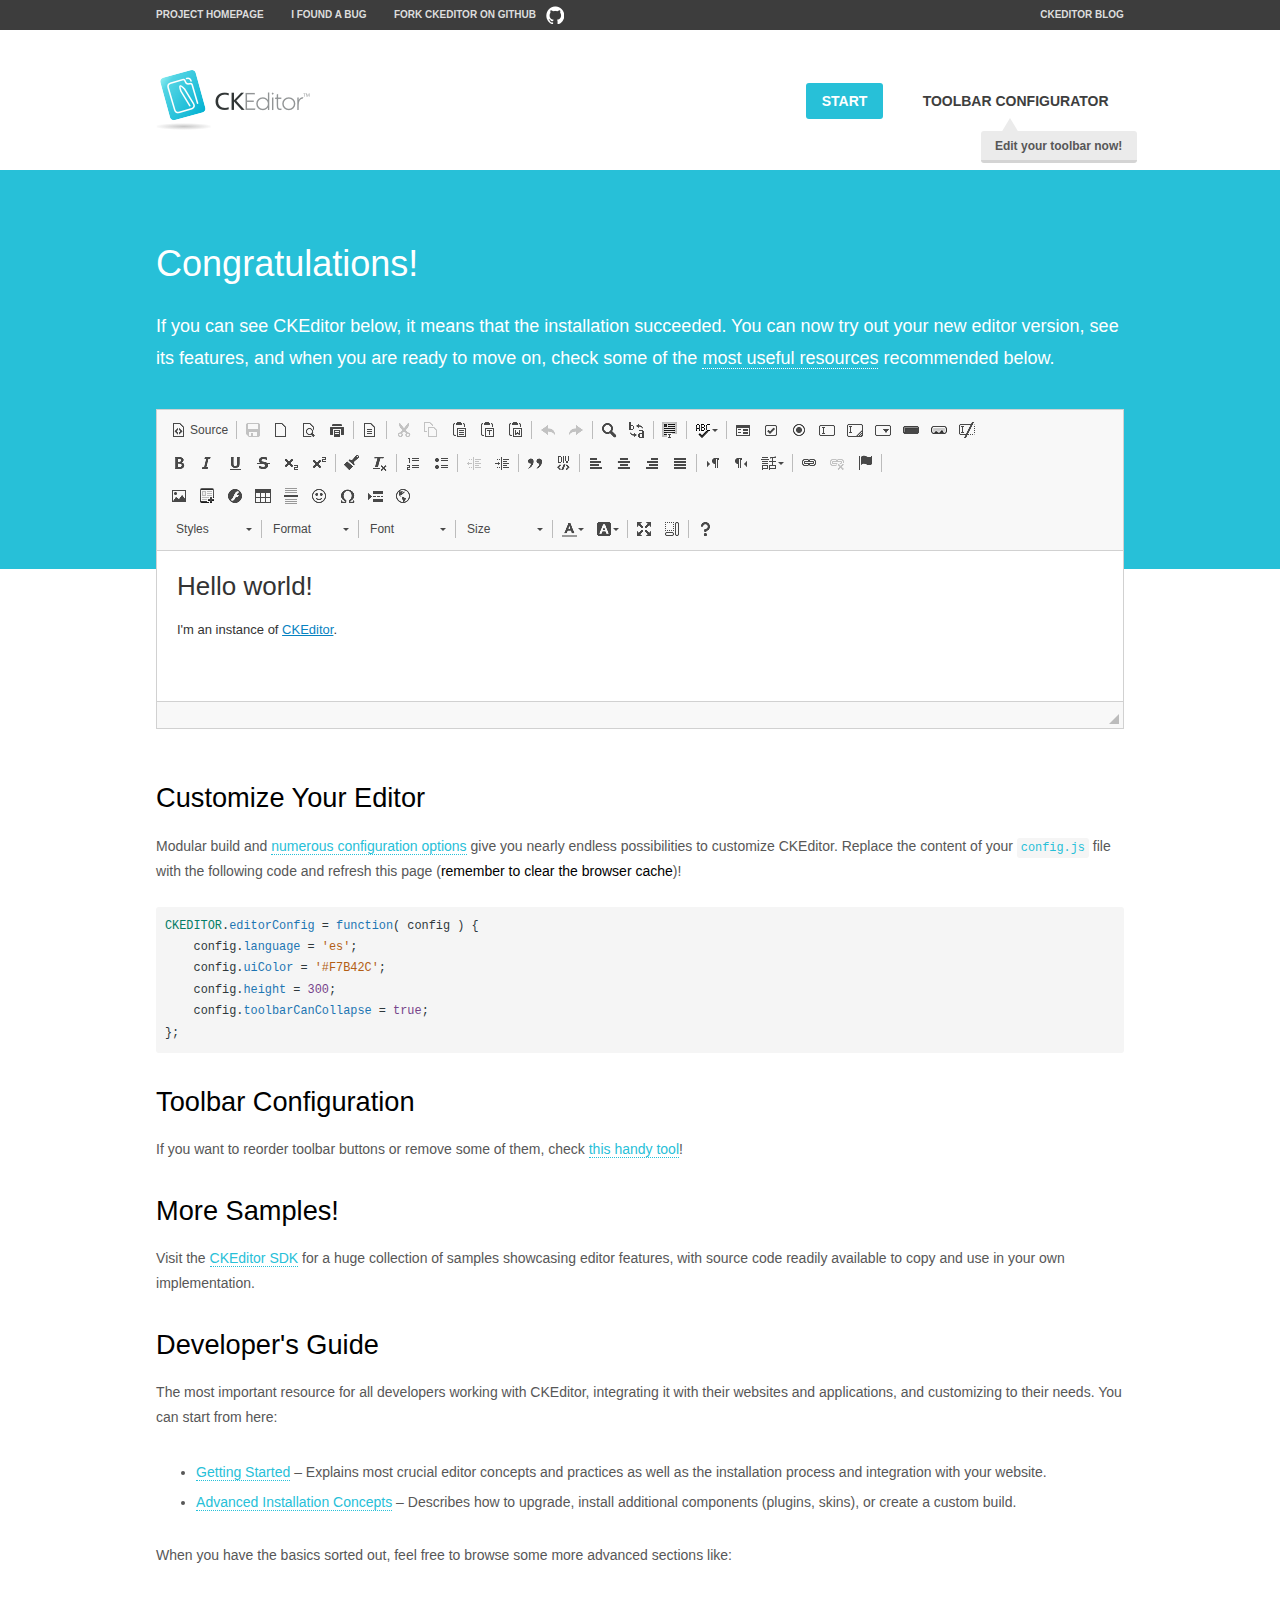
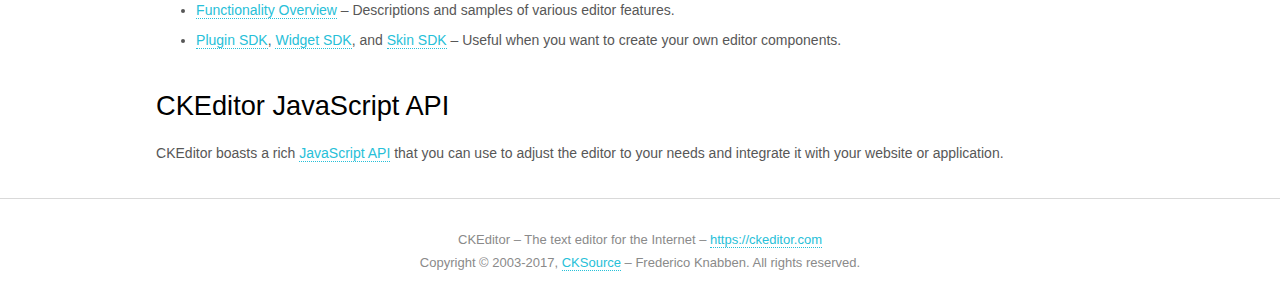
<file: public/skins/admin/vendor/ckeditor/samples/index.html>
<!DOCTYPE html>
<!--
Copyright (c) 2003-2017, CKSource - Frederico Knabben. All rights reserved.
For licensing, see LICENSE.md or https://ckeditor.com/legal/ckeditor-oss-license
-->
<html>
<head>
	<meta charset="utf-8">
	<title>CKEditor Sample</title>
	<script src="../ckeditor.js"></script>
	<script src="js/sample.js"></script>
	<link rel="stylesheet" href="css/samples.css">
	<link rel="stylesheet" href="toolbarconfigurator/lib/codemirror/neo.css">
</head>
<body id="main">

<nav class="navigation-a">
	<div class="grid-container">
		<ul class="navigation-a-left grid-width-70">
			<li><a href="https://ckeditor.com/ckeditor-4/">Project Homepage</a></li>
			<li><a href="https://github.com/ckeditor/ckeditor-dev/issues">I found a bug</a></li>
			<li><a href="http://github.com/ckeditor/ckeditor-dev" class="icon-pos-right icon-navigation-a-github">Fork CKEditor on GitHub</a></li>
		</ul>
		<ul class="navigation-a-right grid-width-30">
			<li><a href="https://ckeditor.com/blog/">CKEditor Blog</a></li>
		</ul>
	</div>
</nav>

<header class="header-a">
	<div class="grid-container">
		<h1 class="header-a-logo grid-width-30">
			<a href="index.html"><img src="img/logo.png" alt="CKEditor Sample"></a>
		</h1>

		<nav class="navigation-b grid-width-70">
			<ul>
				<li><a href="index.html" class="button-a button-a-background">Start</a></li>
				<li><a href="toolbarconfigurator/index.html" class="button-a">Toolbar configurator <span class="balloon-a balloon-a-nw">Edit your toolbar now!</span></a></li>
			</ul>
		</nav>
	</div>
</header>

<main>
	<div class="adjoined-top">
		<div class="grid-container">
			<div class="content grid-width-100">
				<h1>Congratulations!</h1>
				<p>
					If you can see CKEditor below, it means that the installation succeeded.
					You can now try out your new editor version, see its features, and when you are ready to move on, check some of the <a href="#sample-customize">most useful resources</a> recommended below.
				</p>
			</div>
		</div>
	</div>
	<div class="adjoined-bottom">
		<div class="grid-container">
			<div class="grid-width-100">
				<div id="editor">
					<h1>Hello world!</h1>
					<p>I'm an instance of <a href="https://ckeditor.com">CKEditor</a>.</p>
				</div>
			</div>
		</div>
	</div>

	<div class="grid-container">
		<div class="content grid-width-100">
			<section id="sample-customize">
				<h2>Customize Your Editor</h2>
				<p>Modular build and <a href="https://docs.ckeditor.com/ckeditor4/docs/#!/guide/dev_configuration">numerous configuration options</a> give you nearly endless possibilities to customize CKEditor. Replace the content of your <code><a href="../config.js">config.js</a></code> file with the following code and refresh this page (<strong>remember to clear the browser cache</strong>)!</p>
		<pre class="cm-s-neo CodeMirror"><code><span style="padding-right: 0.1px;"><span class="cm-variable">CKEDITOR</span>.<span class="cm-property">editorConfig</span> <span class="cm-operator">=</span> <span class="cm-keyword">function</span>( <span class="cm-def">config</span> ) {</span>
<span style="padding-right: 0.1px;"><span class="cm-tab">	</span><span class="cm-variable-2">config</span>.<span class="cm-property">language</span> <span class="cm-operator">=</span> <span class="cm-string">'es'</span>;</span>
<span style="padding-right: 0.1px;"><span class="cm-tab">	</span><span class="cm-variable-2">config</span>.<span class="cm-property">uiColor</span> <span class="cm-operator">=</span> <span class="cm-string">'#F7B42C'</span>;</span>
<span style="padding-right: 0.1px;"><span class="cm-tab">	</span><span class="cm-variable-2">config</span>.<span class="cm-property">height</span> <span class="cm-operator">=</span> <span class="cm-number">300</span>;</span>
<span style="padding-right: 0.1px;"><span class="cm-tab">	</span><span class="cm-variable-2">config</span>.<span class="cm-property">toolbarCanCollapse</span> <span class="cm-operator">=</span> <span class="cm-atom">true</span>;</span>
<span style="padding-right: 0.1px;">};</span></code></pre>
			</section>

			<section>
				<h2>Toolbar Configuration</h2>
				<p>If you want to reorder toolbar buttons or remove some of them, check <a href="toolbarconfigurator/index.html">this handy tool</a>!</p>
			</section>

			<section>
				<h2>More Samples!</h2>
				<p>Visit the <a href="https://sdk.ckeditor.com">CKEditor SDK</a> for a huge collection of samples showcasing editor features, with source code readily available to copy and use in your own implementation.</p>
			</section>

			<section>
				<h2>Developer's Guide</h2>
				<p>The most important resource for all developers working with CKEditor, integrating it with their websites and applications, and customizing to their needs. You can start from here:</p>
				<ul>
					<li><a href="https://docs.ckeditor.com/ckeditor4/docs/#!/guide/dev_installation">Getting Started</a> &ndash; Explains most crucial editor concepts and practices as well as the installation process and integration with your website.</li>
					<li><a href="https://docs.ckeditor.com/ckeditor4/docs/#!/guide/dev_advanced_installation">Advanced Installation Concepts</a> &ndash; Describes how to upgrade, install additional components (plugins, skins), or create a custom build.</li>
				</ul>
					<p>When you have the basics sorted out, feel free to browse some more advanced sections like:</p>
				<ul>
					<li><a href="https://docs.ckeditor.com/ckeditor4/docs/#!/guide/dev_features">Functionality Overview</a> &ndash; Descriptions and samples of various editor features.</li>
					<li><a href="https://docs.ckeditor.com/ckeditor4/docs/#!/guide/plugin_sdk_intro">Plugin SDK</a>, <a href="https://docs.ckeditor.com/ckeditor4/docs/#!/guide/widget_sdk_intro">Widget SDK</a>, and <a href="https://docs.ckeditor.com/ckeditor4/docs/#!/guide/skin_sdk_intro">Skin SDK</a> &ndash; Useful when you want to create your own editor components.</li>
				</ul>
			</section>

			<section>
				<h2>CKEditor JavaScript API</h2>
				<p>CKEditor boasts a rich <a href="https://docs.ckeditor.com/ckeditor4/docs/#!/api">JavaScript API</a> that you can use to adjust the editor to your needs and integrate it with your website or application.</p>
			</section>
		</div>
	</div>
</main>

<footer class="footer-a grid-container">
	<div class="grid-container">
		<p class="grid-width-100">
			CKEditor &ndash; The text editor for the Internet &ndash; <a class="samples" href="https://ckeditor.com/">https://ckeditor.com</a>
		</p>
		<p class="grid-width-100" id="copy">
			Copyright &copy; 2003-2017, <a class="samples" href="https://cksource.com/">CKSource</a> &ndash; Frederico Knabben. All rights reserved.
		</p>
	</div>
</footer>
<script>
	initSample();
</script>

</body>
</html>
</file>
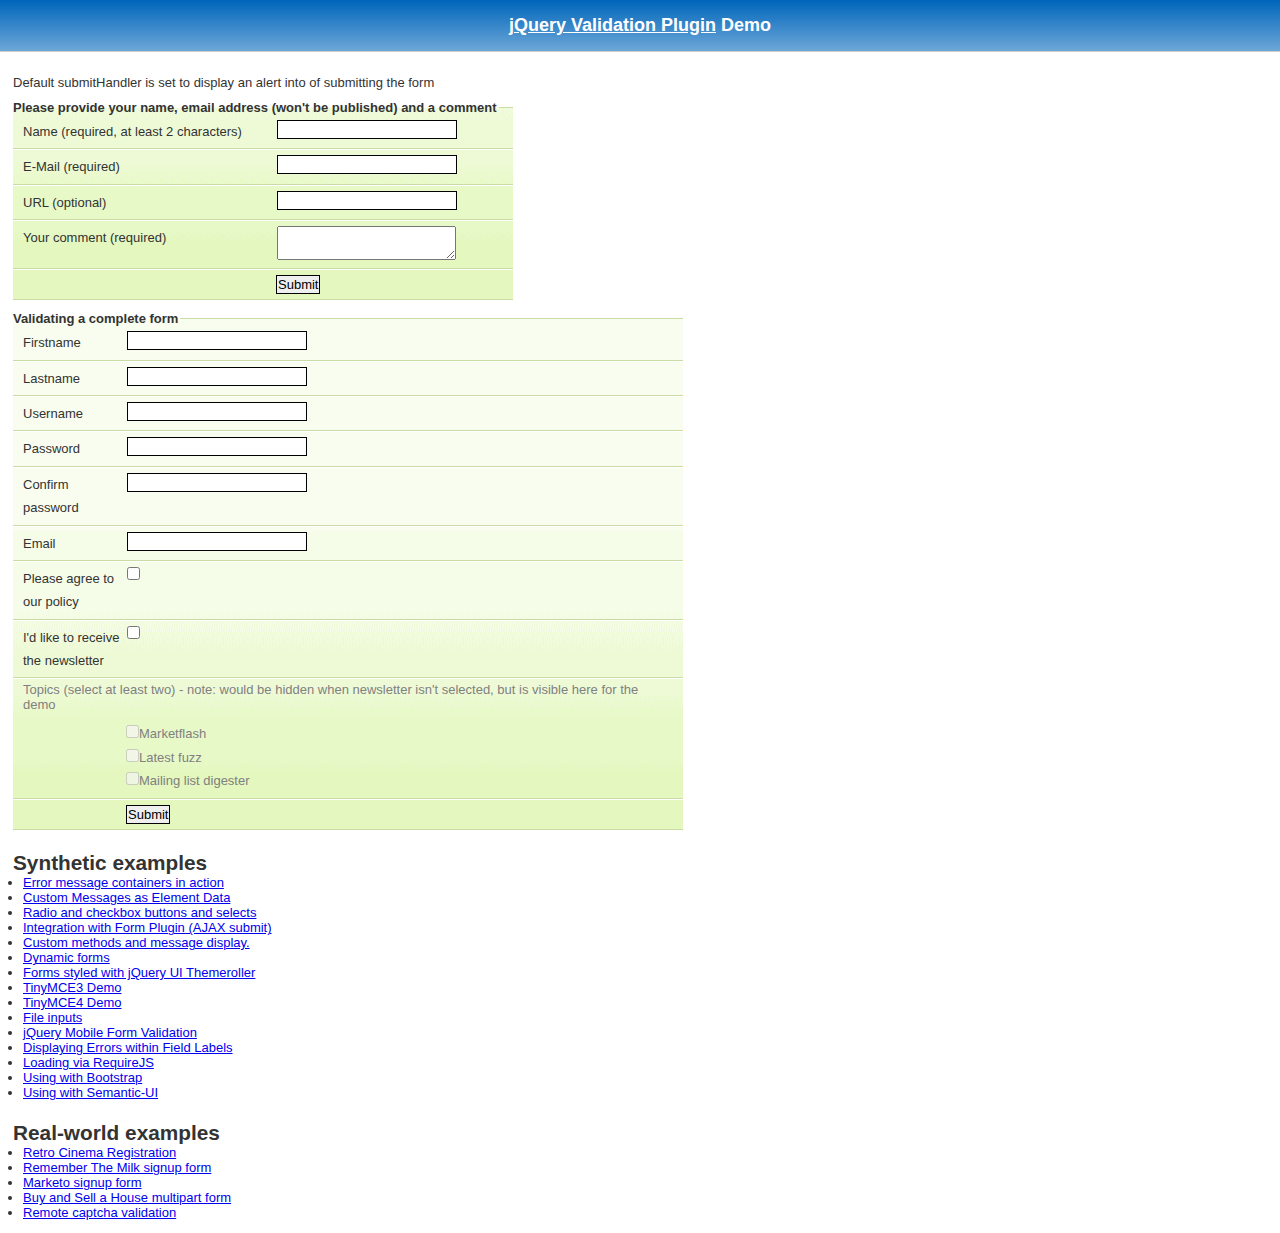
<file: public/skins/admin/vendor/jquery-validation/demo/index.html>
<!DOCTYPE html>
<html lang="en">
<head>
	<meta charset="utf-8">
	<title>jQuery validation plug-in - main demo</title>
	<link rel="stylesheet" href="css/screen.css">
	<script src="../lib/jquery.js"></script>
	<script src="../dist/jquery.validate.js"></script>
	<script>
	$.validator.setDefaults({
		submitHandler: function() {
			alert("submitted!");
		}
	});

	$().ready(function() {
		// validate the comment form when it is submitted
		$("#commentForm").validate();

		// validate signup form on keyup and submit
		$("#signupForm").validate({
			rules: {
				firstname: "required",
				lastname: "required",
				username: {
					required: true,
					minlength: 2
				},
				password: {
					required: true,
					minlength: 5
				},
				confirm_password: {
					required: true,
					minlength: 5,
					equalTo: "#password"
				},
				email: {
					required: true,
					email: true
				},
				topic: {
					required: "#newsletter:checked",
					minlength: 2
				},
				agree: "required"
			},
			messages: {
				firstname: "Please enter your firstname",
				lastname: "Please enter your lastname",
				username: {
					required: "Please enter a username",
					minlength: "Your username must consist of at least 2 characters"
				},
				password: {
					required: "Please provide a password",
					minlength: "Your password must be at least 5 characters long"
				},
				confirm_password: {
					required: "Please provide a password",
					minlength: "Your password must be at least 5 characters long",
					equalTo: "Please enter the same password as above"
				},
				email: "Please enter a valid email address",
				agree: "Please accept our policy",
				topic: "Please select at least 2 topics"
			}
		});

		// propose username by combining first- and lastname
		$("#username").focus(function() {
			var firstname = $("#firstname").val();
			var lastname = $("#lastname").val();
			if (firstname && lastname && !this.value) {
				this.value = firstname + "." + lastname;
			}
		});

		//code to hide topic selection, disable for demo
		var newsletter = $("#newsletter");
		// newsletter topics are optional, hide at first
		var inital = newsletter.is(":checked");
		var topics = $("#newsletter_topics")[inital ? "removeClass" : "addClass"]("gray");
		var topicInputs = topics.find("input").attr("disabled", !inital);
		// show when newsletter is checked
		newsletter.click(function() {
			topics[this.checked ? "removeClass" : "addClass"]("gray");
			topicInputs.attr("disabled", !this.checked);
		});
	});
	</script>
	<style>
	#commentForm {
		width: 500px;
	}
	#commentForm label {
		width: 250px;
	}
	#commentForm label.error, #commentForm input.submit {
		margin-left: 253px;
	}
	#signupForm {
		width: 670px;
	}
	#signupForm label.error {
		margin-left: 10px;
		width: auto;
		display: inline;
	}
	#newsletter_topics label.error {
		display: none;
		margin-left: 103px;
	}
	</style>
</head>
<body>
<h1 id="banner"><a href="https://jqueryvalidation.org/">jQuery Validation Plugin</a> Demo</h1>
<div id="main">
	<p>Default submitHandler is set to display an alert into of submitting the form</p>
	<form class="cmxform" id="commentForm" method="get" action="">
		<fieldset>
			<legend>Please provide your name, email address (won't be published) and a comment</legend>
			<p>
				<label for="cname">Name (required, at least 2 characters)</label>
				<input id="cname" name="name" minlength="2" type="text" required>
			</p>
			<p>
				<label for="cemail">E-Mail (required)</label>
				<input id="cemail" type="email" name="email" required>
			</p>
			<p>
				<label for="curl">URL (optional)</label>
				<input id="curl" type="url" name="url">
			</p>
			<p>
				<label for="ccomment">Your comment (required)</label>
				<textarea id="ccomment" name="comment" required></textarea>
			</p>
			<p>
				<input class="submit" type="submit" value="Submit">
			</p>
		</fieldset>
	</form>
	<form class="cmxform" id="signupForm" method="get" action="">
		<fieldset>
			<legend>Validating a complete form</legend>
			<p>
				<label for="firstname">Firstname</label>
				<input id="firstname" name="firstname" type="text">
			</p>
			<p>
				<label for="lastname">Lastname</label>
				<input id="lastname" name="lastname" type="text">
			</p>
			<p>
				<label for="username">Username</label>
				<input id="username" name="username" type="text">
			</p>
			<p>
				<label for="password">Password</label>
				<input id="password" name="password" type="password">
			</p>
			<p>
				<label for="confirm_password">Confirm password</label>
				<input id="confirm_password" name="confirm_password" type="password">
			</p>
			<p>
				<label for="email">Email</label>
				<input id="email" name="email" type="email">
			</p>
			<p>
				<label for="agree">Please agree to our policy</label>
				<input type="checkbox" class="checkbox" id="agree" name="agree">
			</p>
			<p>
				<label for="newsletter">I'd like to receive the newsletter</label>
				<input type="checkbox" class="checkbox" id="newsletter" name="newsletter">
			</p>
			<fieldset id="newsletter_topics">
				<legend>Topics (select at least two) - note: would be hidden when newsletter isn't selected, but is visible here for the demo</legend>
				<label for="topic_marketflash">
					<input type="checkbox" id="topic_marketflash" value="marketflash" name="topic">Marketflash
				</label>
				<label for="topic_fuzz">
					<input type="checkbox" id="topic_fuzz" value="fuzz" name="topic">Latest fuzz
				</label>
				<label for="topic_digester">
					<input type="checkbox" id="topic_digester" value="digester" name="topic">Mailing list digester
				</label>
				<label for="topic" class="error">Please select at least two topics you'd like to receive.</label>
			</fieldset>
			<p>
				<input class="submit" type="submit" value="Submit">
			</p>
		</fieldset>
	</form>
	<h3>Synthetic examples</h3>
	<ul>
		<li><a href="errorcontainer-demo.html">Error message containers in action</a>
		</li>
		<li><a href="custom-messages-data-demo.html">Custom Messages as Element Data</a>
		</li>
		<li><a href="radio-checkbox-select-demo.html">Radio and checkbox buttons and selects</a>
		</li>
		<li><a href="ajaxSubmit-integration-demo.html">Integration with Form Plugin (AJAX submit)</a>
		</li>
		<li><a href="custom-methods-demo.html">Custom methods and message display.</a>
		</li>
		<li><a href="dynamic-totals.html">Dynamic forms</a>
		</li>
		<li><a href="themerollered.html">Forms styled with jQuery UI Themeroller</a>
		</li>
		<li><a href="tinymce/">TinyMCE3 Demo</a>
		</li>
		<li><a href="tinymce4/">TinyMCE4 Demo</a>
		</li>
		<li><a href="file_input.html">File inputs</a>
		</li>
		<li><a href="jquerymobile.html">jQuery Mobile Form Validation</a>
		</li>
		<li><a href="errors-within-labels.html">Displaying Errors within Field Labels</a>
		</li>
		<li><a href="requirejs/index.html">Loading via RequireJS</a>
		</li>
		<li><a href="bootstrap/index.html">Using with Bootstrap</a>
		</li>
		<li><a href="semantic-ui/index.html">Using with Semantic-UI</a>
		</li>
	</ul>
	<h3>Real-world examples</h3>
	<ul>
		<li><a href="cinema/">Retro Cinema Registration</a></li>
		<li><a href="milk/">Remember The Milk signup form</a></li>
		<li><a href="marketo/">Marketo signup form</a></li>
		<li><a href="multipart/">Buy and Sell a House multipart form</a></li>
		<li><a href="captcha/">Remote captcha validation</a></li>
	</ul>
</div>
</body>
</html>
</file>
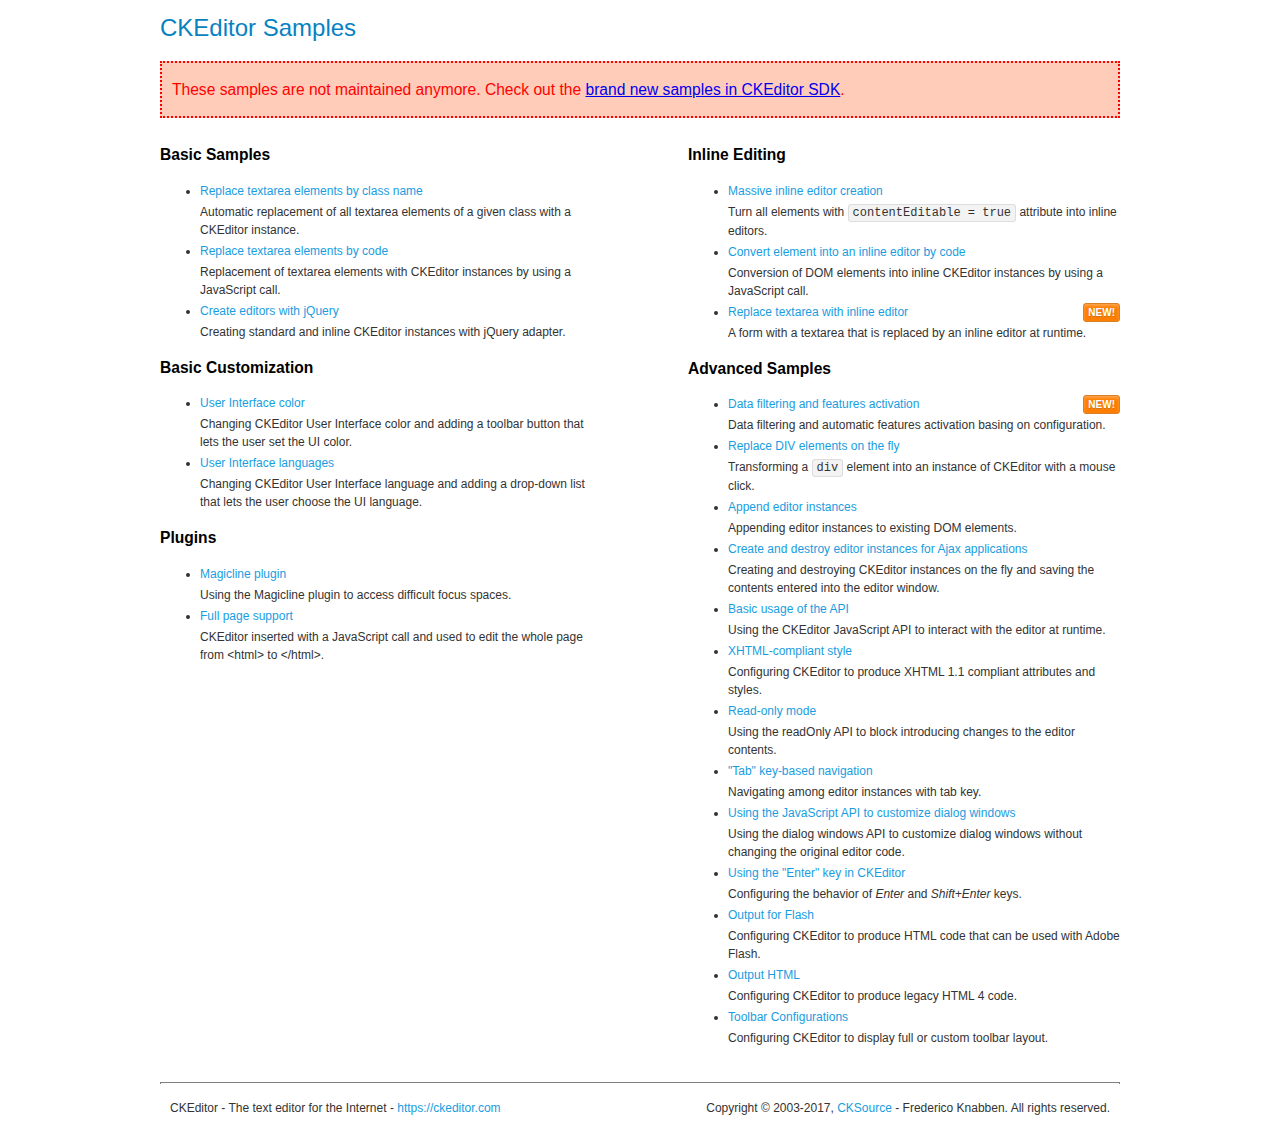
<file: public/skins/admin/vendor/ckeditor/samples/old/index.html>
<!DOCTYPE html>
<!--
Copyright (c) 2003-2017, CKSource - Frederico Knabben. All rights reserved.
For licensing, see LICENSE.md or https://ckeditor.com/legal/ckeditor-oss-license
-->
<html>
<head>
	<meta charset="utf-8">
	<title>CKEditor Samples</title>
	<link rel="stylesheet" href="sample.css">
</head>
<body>
	<h1 class="samples">
		CKEditor Samples
	</h1>
	<div class="warning deprecated">
		These samples are not maintained anymore. Check out the <a href="https://sdk.ckeditor.com/">brand new samples in CKEditor SDK</a>.
	</div>
	<div class="twoColumns">
		<div class="twoColumnsLeft">
			<h2 class="samples">
				Basic Samples
			</h2>
			<dl class="samples">
				<dt><a class="samples" href="replacebyclass.html">Replace textarea elements by class name</a></dt>
				<dd>Automatic replacement of all textarea elements of a given class with a CKEditor instance.</dd>

				<dt><a class="samples" href="replacebycode.html">Replace textarea elements by code</a></dt>
				<dd>Replacement of textarea elements with CKEditor instances by using a JavaScript call.</dd>

				<dt><a class="samples" href="jquery.html">Create editors with jQuery</a></dt>
				<dd>Creating standard and inline CKEditor instances with jQuery adapter.</dd>
			</dl>

			<h2 class="samples">
				Basic Customization
			</h2>
			<dl class="samples">
				<dt><a class="samples" href="uicolor.html">User Interface color</a></dt>
				<dd>Changing CKEditor User Interface color and adding a toolbar button that lets the user set the UI color.</dd>

				<dt><a class="samples" href="uilanguages.html">User Interface languages</a></dt>
				<dd>Changing CKEditor User Interface language and adding a drop-down list that lets the user choose the UI language.</dd>
			</dl>


			<h2 class="samples">Plugins</h2>
<dl class="samples">
<dt><a class="samples" href="magicline/magicline.html">Magicline plugin</a></dt>
<dd>Using the Magicline plugin to access difficult focus spaces.</dd>

<dt><a class="samples" href="wysiwygarea/fullpage.html">Full page support</a></dt>
<dd>CKEditor inserted with a JavaScript call and used to edit the whole page from &lt;html&gt; to &lt;/html&gt;.</dd>
</dl>
		</div>
		<div class="twoColumnsRight">
			<h2 class="samples">
				Inline Editing
			</h2>
			<dl class="samples">
				<dt><a class="samples" href="inlineall.html">Massive inline editor creation</a></dt>
				<dd>Turn all elements with <code>contentEditable = true</code> attribute into inline editors.</dd>

				<dt><a class="samples" href="inlinebycode.html">Convert element into an inline editor by code</a></dt>
				<dd>Conversion of DOM elements into inline CKEditor instances by using a JavaScript call.</dd>

				<dt><a class="samples" href="inlinetextarea.html">Replace textarea with inline editor</a> <span class="new">New!</span></dt>
				<dd>A form with a textarea that is replaced by an inline editor at runtime.</dd>

				
			</dl>

			<h2 class="samples">
				Advanced Samples
			</h2>
			<dl class="samples">
				<dt><a class="samples" href="datafiltering.html">Data filtering and features activation</a> <span class="new">New!</span></dt>
				<dd>Data filtering and automatic features activation basing on configuration.</dd>

				<dt><a class="samples" href="divreplace.html">Replace DIV elements on the fly</a></dt>
				<dd>Transforming a <code>div</code> element into an instance of CKEditor with a mouse click.</dd>

				<dt><a class="samples" href="appendto.html">Append editor instances</a></dt>
				<dd>Appending editor instances to existing DOM elements.</dd>

				<dt><a class="samples" href="ajax.html">Create and destroy editor instances for Ajax applications</a></dt>
				<dd>Creating and destroying CKEditor instances on the fly and saving the contents entered into the editor window.</dd>

				<dt><a class="samples" href="api.html">Basic usage of the API</a></dt>
				<dd>Using the CKEditor JavaScript API to interact with the editor at runtime.</dd>

				<dt><a class="samples" href="xhtmlstyle.html">XHTML-compliant style</a></dt>
				<dd>Configuring CKEditor to produce XHTML 1.1 compliant attributes and styles.</dd>

				<dt><a class="samples" href="readonly.html">Read-only mode</a></dt>
				<dd>Using the readOnly API to block introducing changes to the editor contents.</dd>

				<dt><a class="samples" href="tabindex.html">"Tab" key-based navigation</a></dt>
				<dd>Navigating among editor instances with tab key.</dd>


				
<dt><a class="samples" href="dialog/dialog.html">Using the JavaScript API to customize dialog windows</a></dt>
<dd>Using the dialog windows API to customize dialog windows without changing the original editor code.</dd>

<dt><a class="samples" href="enterkey/enterkey.html">Using the &quot;Enter&quot; key in CKEditor</a></dt>
<dd>Configuring the behavior of <em>Enter</em> and <em>Shift+Enter</em> keys.</dd>

<dt><a class="samples" href="htmlwriter/outputforflash.html">Output for Flash</a></dt>
<dd>Configuring CKEditor to produce HTML code that can be used with Adobe Flash.</dd>

<dt><a class="samples" href="htmlwriter/outputhtml.html">Output HTML</a></dt>
<dd>Configuring CKEditor to produce legacy HTML 4 code.</dd>

<dt><a class="samples" href="toolbar/toolbar.html">Toolbar Configurations</a></dt>
<dd>Configuring CKEditor to display full or custom toolbar layout.</dd>

			</dl>
		</div>
	</div>
	<div id="footer">
		<hr>
		<p>
			CKEditor - The text editor for the Internet - <a class="samples" href="https://ckeditor.com/">https://ckeditor.com</a>
		</p>
		<p id="copy">
			Copyright &copy; 2003-2017, <a class="samples" href="https://cksource.com/">CKSource</a> - Frederico Knabben. All rights reserved.
		</p>
	</div>
</body>
</html>
</file>
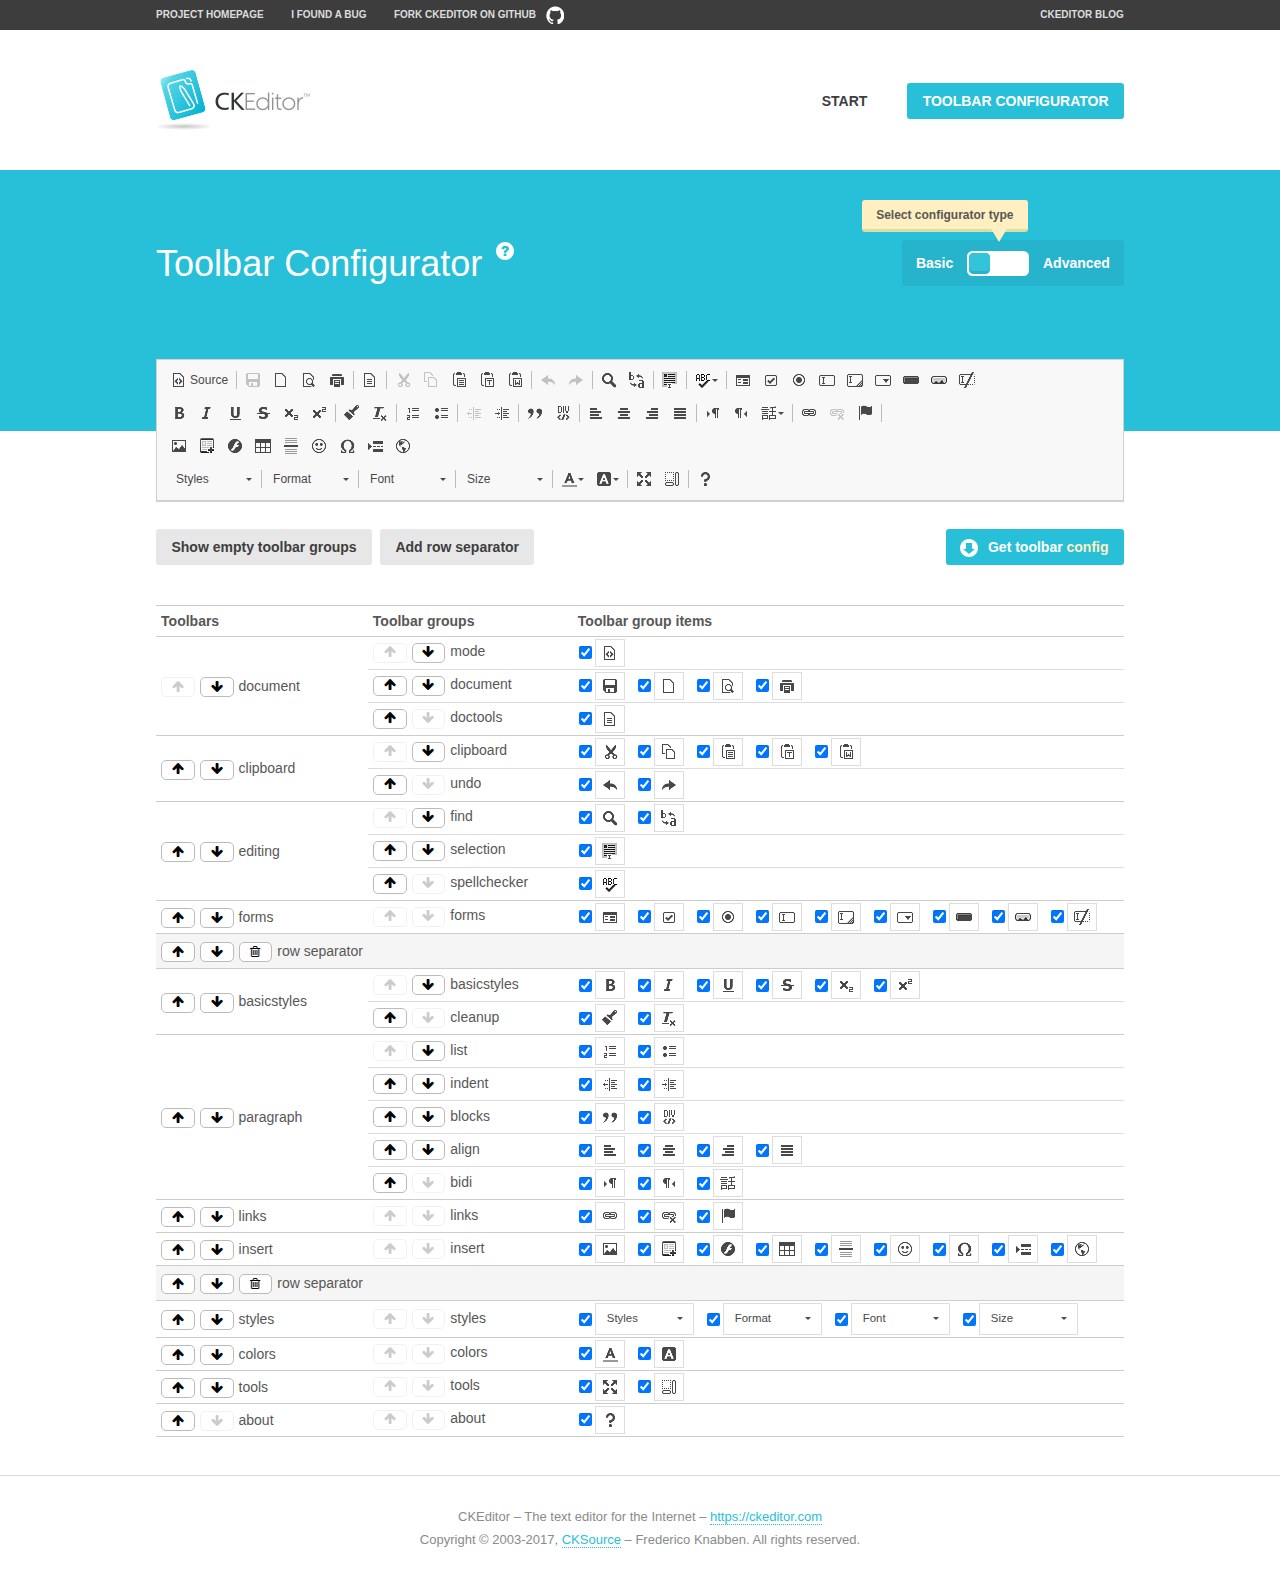
<file: public/skins/admin/vendor/ckeditor/samples/toolbarconfigurator/index.html>
<!DOCTYPE html>
<!--
Copyright (c) 2003-2017, CKSource - Frederico Knabben. All rights reserved.
For licensing, see LICENSE.md or https://ckeditor.com/legal/ckeditor-oss-license
-->
<!--[if IE 8]><html class="ie8"><![endif]-->
<!--[if gt IE 8]><html><![endif]-->
<!--[if !IE]><!--><html><!--<![endif]-->
<head>
	<meta charset="utf-8">
	<title>Toolbar Configurator</title>
	<script src="../../ckeditor.js"></script>
	<script>
		if ( CKEDITOR.env.ie && CKEDITOR.env.version < 9 )
			CKEDITOR.tools.enableHtml5Elements( document );
	</script>
	<link rel="stylesheet" href="lib/codemirror/codemirror.css">
	<link rel="stylesheet" href="lib/codemirror/show-hint.css">
	<link rel="stylesheet" href="lib/codemirror/neo.css">
	<link rel="stylesheet" href="css/fontello.css">
	<link rel="stylesheet" href="../css/samples.css">
</head>
<body id="toolbar">

<nav class="navigation-a">
	<div class="grid-container">
		<ul class="navigation-a-left grid-width-70">
			<li><a href="https://ckeditor.com/ckeditor-4/">Project Homepage</a></li>
			<li><a href="https://github.com/ckeditor/ckeditor-dev/issues">I found a bug</a></li>
			<li><a href="http://github.com/ckeditor/ckeditor-dev" class="icon-pos-right icon-navigation-a-github">Fork CKEditor on GitHub</a></li>
		</ul>
		<ul class="navigation-a-right grid-width-30">
			<li><a href="https://ckeditor.com/blog/">CKEditor Blog</a></li>
		</ul>
	</div>
</nav>

<header class="header-a">
	<div class="grid-container">
		<h1 class="header-a-logo grid-width-30">
			<a href="../index.html"><img src="../img/logo.png" alt="CKEditor Logo"></a>
		</h1>
		<nav class="navigation-b grid-width-70">
			<ul>
				<li><a href="../index.html"  class="button-a">Start</a></li>
				<li><a href="index.html"  class="button-a button-a-background">Toolbar configurator</a></li>
			</ul>
		</nav>
	</div>
</header>

<main>
	<div class="adjoined-top">
		<div class="grid-container">
			<div class="content grid-width-100">
				<div class="grid-container-nested">
					<h1 class="grid-width-60">
						Toolbar Configurator
						<a href="#help-content" type="button" title="Configurator help" id="help" class="button-a button-a-background button-a-no-text icon-pos-left icon-question-mark">Help</a>
					</h1>

					<div class="grid-width-40 grid-switch-magic">
						<div class="switch">
							<span class="balloon-a balloon-a-se">Select configurator type</span>
							<input type="radio" name="radio" data-num="1" id="radio-basic" />
							<input type="radio" name="radio" data-num="2" id="radio-advanced" />
							<label data-for="1" for="radio-basic">Basic</label>
							<span class="switch-inner">
								<span class="handler"></span>
							</span>
							<label data-for="2" for="radio-advanced">Advanced</label>
						</div>
					</div>
				</div>
			</div>
		</div>
	</div>
	<div class="adjoined-bottom">
		<div class="grid-container">
			<div class="grid-width-100">
				<div class="editors-container">
					<div id="editor-basic"></div>
					<div id="editor-advanced"></div>
				</div>
			</div>
		</div>
	</div>

	<div class="grid-container configurator">
		<div class="content grid-width-100">
			<div class="configurator">
				<div>
					<div id="toolbarModifierWrapper"></div>
				</div>
			</div>
		</div>
	</div>

	<div id="help-content">
		<div class="grid-container">
			<div class="grid-width-100">
				<h2>What Am I Doing Here?</h2>

				<div class="grid-container grid-container-nested">
					<div class="basic">
						<div class="grid-width-50">
							<p>Arrange <a href="https://docs.ckeditor.com/ckeditor4/docs/#!/api/CKEDITOR.config-cfg-toolbarGroups">toolbar groups</a>, toggle <a href="https://docs.ckeditor.com/ckeditor4/docs/#!/api/CKEDITOR.config-cfg-removeButtons">button visibility</a> according to your needs and get your toolbar configuration.</p>
							<p>You can replace the content of the <a href="../../config.js"><code>config.js</code></a> file with the generated configuration. If you already set some configuration options you will need to merge both configurations.</p>
						</div>
						<div class="grid-width-50">
							<p>Read more about different ways of <a href="https://docs.ckeditor.com/ckeditor4/docs/#!/guide/dev_configuration">setting configuration</a> and do not forget about <strong>clearing browser cache</strong>.</p>
							<p>Arranging toolbar groups is the recommended way of configuring the toolbar, but if you need more freedom you can use the <a href="#advanced">advanced configurator</a>.</p>
						</div>
					</div>
					<div class="advanced" style="display: none;">
						<div class="grid-width-50">
							<p>With this code editor you can edit your <a href="https://docs.ckeditor.com/ckeditor4/docs/#!/api/CKEDITOR.config-cfg-toolbar">toolbar configuration</a> live.</p>
							<p>You can replace the content of the <a href="../../config.js"><code>config.js</code></a> file with the generated configuration. If you already set some configuration options you will need to merge both configurations.</p>
						</div>
						<div class="grid-width-50">
							<p>Read more about different ways of <a href="https://docs.ckeditor.com/ckeditor4/docs/#!/guide/dev_configuration">setting configuration</a> and do not forget about <strong>clearing browser cache</strong>.</p>
						</div>
					</div>
				</div>

				<p class="grid-container grid-container-nested">
					<button type="button" class="help-content-close grid-width-100 button-a button-a-background">Got it. Let's play!</button>
				</p>
			</div>
		</div>
	</div>
</main>

<footer class="footer-a grid-container">
	<p class="grid-width-100">
		CKEditor &ndash; The text editor for the Internet &ndash; <a class="samples" href="https://ckeditor.com/">https://ckeditor.com</a>
	</p>
	<p class="grid-width-100" id="copy">
		Copyright &copy; 2003-2017, <a class="samples" href="https://cksource.com/">CKSource</a> &ndash; Frederico Knabben. All rights reserved.
	</p>
</footer>

<script src="lib/codemirror/codemirror.js"></script>
<script src="lib/codemirror/javascript.js"></script>
<script src="lib/codemirror/show-hint.js"></script>

<script src="js/fulltoolbareditor.js"></script>
<script src="js/abstracttoolbarmodifier.js"></script>
<script src="js/toolbarmodifier.js"></script>
<script src="js/toolbartextmodifier.js"></script>
<script src="../js/sf.js"></script>

<script>
	( function() {
		'use strict';

		var mode = ( window.location.hash.substr( 1 ) === 'advanced' ) ? 'advanced' : 'basic',
			configuratorSection = CKEDITOR.document.findOne( 'main > .grid-container.configurator' ),
			basicInstruction = CKEDITOR.document.findOne( '#help-content .basic' ),
			advancedInstruction = CKEDITOR.document.findOne( '#help-content .advanced' ),

			// Configurator mode switcher.
			modeSwitchBasic = CKEDITOR.document.getById( 'radio-basic' ),
			modeSwitchAdvanced = CKEDITOR.document.getById( 'radio-advanced' );

		// Initial setup
		function updateSwitcher() {
			if ( mode === 'advanced' ) {
				modeSwitchAdvanced.$.checked = true;
			} else {
				modeSwitchBasic.$.checked = true;
			}
		}

		updateSwitcher();

		CKEDITOR.document.getWindow().on( 'hashchange', function( e ) {
			var hash = window.location.hash.substr( 1 );
			if ( !( hash === 'advanced' || hash === 'basic' ) ) {
				return;
			}
			mode = hash;
			onToolbarsDone( mode );
		} );

		CKEDITOR.document.getWindow().on( 'resize', function() {
			updateToolbar( ( mode === 'basic' ? toolbarModifier : toolbarTextModifier )[ 'editorInstance' ] );
		} );

		function onRefresh( modifier ) {
			modifier = modifier || this;

			if ( mode === 'basic' && modifier instanceof ToolbarConfigurator.ToolbarTextModifier ) {
				return;
			}

			// CodeMirror container becomes visible, so we need to refresh and to avoid rendering problems.
			if ( mode === 'advanced' && modifier instanceof ToolbarConfigurator.ToolbarTextModifier ) {
				modifier.codeContainer.refresh();
			}

			updateToolbar( modifier.editorInstance );
		}

		function updateToolbar( editor ) {
			var editorContainer = editor.container;

			// Not always editor is loaded.
			if ( !editorContainer ) {
				return;
			}

			var displayStyle = editorContainer.getStyle( 'display' );

			editorContainer.setStyle( 'display', 'block' );

			var newHeight = editorContainer.getSize( 'height' );

			var newMarginTop = parseInt( editorContainer.getComputedStyle( 'margin-top' ), 10 );
			newMarginTop = ( isNaN( newMarginTop ) ? 0 : Number( newMarginTop ) );

			var newMarginBottom = parseInt( editorContainer.getComputedStyle( 'margin-bottom' ), 10 );
			newMarginBottom = ( isNaN( newMarginBottom ) ? 0 : Number( newMarginBottom ) );

			var result = newHeight + newMarginTop + newMarginBottom;

			editorContainer.setStyle( 'display', displayStyle );

			editor.container.getAscendant( 'div' ).setStyle( 'height', result + 'px' );
		}

		var toolbarModifier = new ToolbarConfigurator.ToolbarModifier( 'editor-basic' );

		var done = 0;
		toolbarModifier.init( onToolbarInit );
		toolbarModifier.onRefresh = onRefresh;

		CKEDITOR.document.getById( 'toolbarModifierWrapper' ).append( toolbarModifier.mainContainer );

		var toolbarTextModifier = new ToolbarConfigurator.ToolbarTextModifier( 'editor-advanced' );
		toolbarTextModifier.init( onToolbarInit );
		toolbarTextModifier.onRefresh = onRefresh;

		function onToolbarInit() {
			if ( ++done === 2 ) {
				onToolbarsDone();

				positionSticky.watch( CKEDITOR.document.findOne( '.toolbar' ), function() {
					return mode === 'advanced';
				} );
			}
		}

		function onToolbarsDone() {
			if ( mode === 'basic' ) {
				toggleModeBasic( false );
			} else {
				toggleModeAdvanced( false );
			}

			updateSwitcher();

			setTimeout( function() {
				CKEDITOR.document.findOne( '.editors-container' ).addClass( 'active' );
				CKEDITOR.document.findOne( '#toolbarModifierWrapper' ).addClass( 'active' );
			}, 200 );
		}

		CKEDITOR.document.getById( 'toolbarModifierWrapper' ).append( toolbarTextModifier.mainContainer );

		function toogleModeSwitch( onElement, offElement, onModifier, offModifier ) {
			onElement.addClass( 'fancy-button-active' );
			offElement.removeClass( 'fancy-button-active' );

			onModifier.showUI();
			offModifier.hideUI();
		}

		function toggleModeBasic( callOnRefresh ) {
			callOnRefresh = ( callOnRefresh !== false );
			mode = 'basic';
			window.location.hash = '#basic';
			toogleModeSwitch( modeSwitchBasic, modeSwitchAdvanced, toolbarModifier, toolbarTextModifier );

			configuratorSection.removeClass( 'freed-width' );
			basicInstruction.show();
			advancedInstruction.hide();

			callOnRefresh && onRefresh( toolbarModifier );
		}

		function toggleModeAdvanced( callOnRefresh ) {
			callOnRefresh = ( callOnRefresh !== false );
			mode = 'advanced';
			window.location.hash = '#advanced';
			toogleModeSwitch( modeSwitchAdvanced, modeSwitchBasic, toolbarTextModifier, toolbarModifier );

			configuratorSection.addClass( 'freed-width' );
			advancedInstruction.show();
			basicInstruction.hide();

			callOnRefresh && onRefresh( toolbarTextModifier );
		}

		modeSwitchBasic.on( 'click', toggleModeBasic );
		modeSwitchAdvanced.on( 'click', toggleModeAdvanced );

		//
		// Position:sticky for the toolbar.
		//

		// Will make elements behave like they were styled with position:sticky.
		var positionSticky = {
			// Store object: {
			// 		element: CKEDITOR.dom.element, // Element which will float.
			// 		placeholder: CKEDITOR.dom.element, // Placeholder which is place to prevent page bounce.
			// 		isFixed: boolean // Whether element float now.
			// }
			watched: [],

			active: [],

			staticContainer: null,

			init: function() {
				var element = CKEDITOR.dom.element.createFromHtml(
					'<div class="staticContainer">' +
						'<div class="grid-container" >' +
							'<div class="grid-width-100">' +
								'<div class="inner"></div>' +
							'</div>' +
						'</div>' +
					'</div>' );

				this.staticContainer = element.findOne( '.inner' );

				CKEDITOR.document.getBody().append( element );
			},

			watch: function( element, preventFunc ) {
				this.watched.push( {
					element: element,
					placeholder: new CKEDITOR.dom.element( 'div' ),
					isFixed: false,
					preventFunc: preventFunc
				} );
			},

			checkAll: function() {
				for ( var i = 0; i < this.watched.length; i++ ) {
					this.check( this.watched[ i ] );
				}
			},

			check: function( element ) {
				var isFixed = element.isFixed;
				var shouldBeFixed = this.shouldBeFixed( element );

				// Nothing to be done.
				if ( isFixed === shouldBeFixed ) {
					return;
				}

				var placeholder = element.placeholder;

				if ( isFixed ) {
					// Unfixing.

					element.element.insertBefore( placeholder );
					placeholder.remove();

					element.element.removeStyle( 'margin' );

					this.active.splice( CKEDITOR.tools.indexOf( this.active, element ), 1 );

				} else {
					// Fixing.
					placeholder.setStyle( 'width', element.element.getSize( 'width' ) + 'px' );
					placeholder.setStyle( 'height', element.element.getSize( 'height' ) + 'px' );
					placeholder.setStyle( 'margin-bottom', element.element.getComputedStyle( 'margin-bottom' ) );
					placeholder.setStyle( 'display', element.element.getComputedStyle( 'display' ) );
					placeholder.insertAfter( element.element );

					this.staticContainer.append( element.element );

					this.active.push( element );
				}

				element.isFixed = !element.isFixed;
			},

			shouldBeFixed: function( element ) {
				if ( element.preventFunc && element.preventFunc() ) {
					return false;
				}

				// If element is already fixed we are checking it's placeholder.
				var related = ( element.isFixed ? element.placeholder : element.element ),
					clientRect = related.$.getBoundingClientRect(),
					staticHeight = this.staticContainer.getSize('height' ),
					elemHeight = element.element.getSize( 'height' );

				if ( element.isFixed ) {
					return ( clientRect.top + elemHeight < staticHeight );
				} else {
					return ( clientRect.top < staticHeight );
				}
			}
		};

		positionSticky.init();

		CKEDITOR.document.getWindow().on( 'scroll',
			new CKEDITOR.tools.eventsBuffer( 100, positionSticky.checkAll, positionSticky ).input
		);

		// Make the toolbar sticky.
		positionSticky.watch( CKEDITOR.document.findOne( '.editors-container' ) );

		// Help button and help-content.
		( function() {
			var helpButton = CKEDITOR.document.getById( 'help' ),
				helpContent = CKEDITOR.document.getById( 'help-content' );

			// Don't show help button on IE8 because it's unsupported by Pico Modal.
			if ( CKEDITOR.env.ie && CKEDITOR.env.version == 8 ) {
				helpButton.hide();
			} else {
				// Display help modal when the button is clicked.
				helpButton.on( 'click', function( evt ) {
					SF.modal( {
						// Clone modal content from DOM.
						content: helpContent.getHtml(),

						afterCreate: function( modal ) {
							// Enable modal content button to close the modal.
							new CKEDITOR.dom.element( modal.modalElem() ).findOne( '.help-content-close' ).once( 'click', modal.close );
						}
					} ).show();
				} );
			}
		} )();
	} )();
</script>
</body>
</html>
</file>
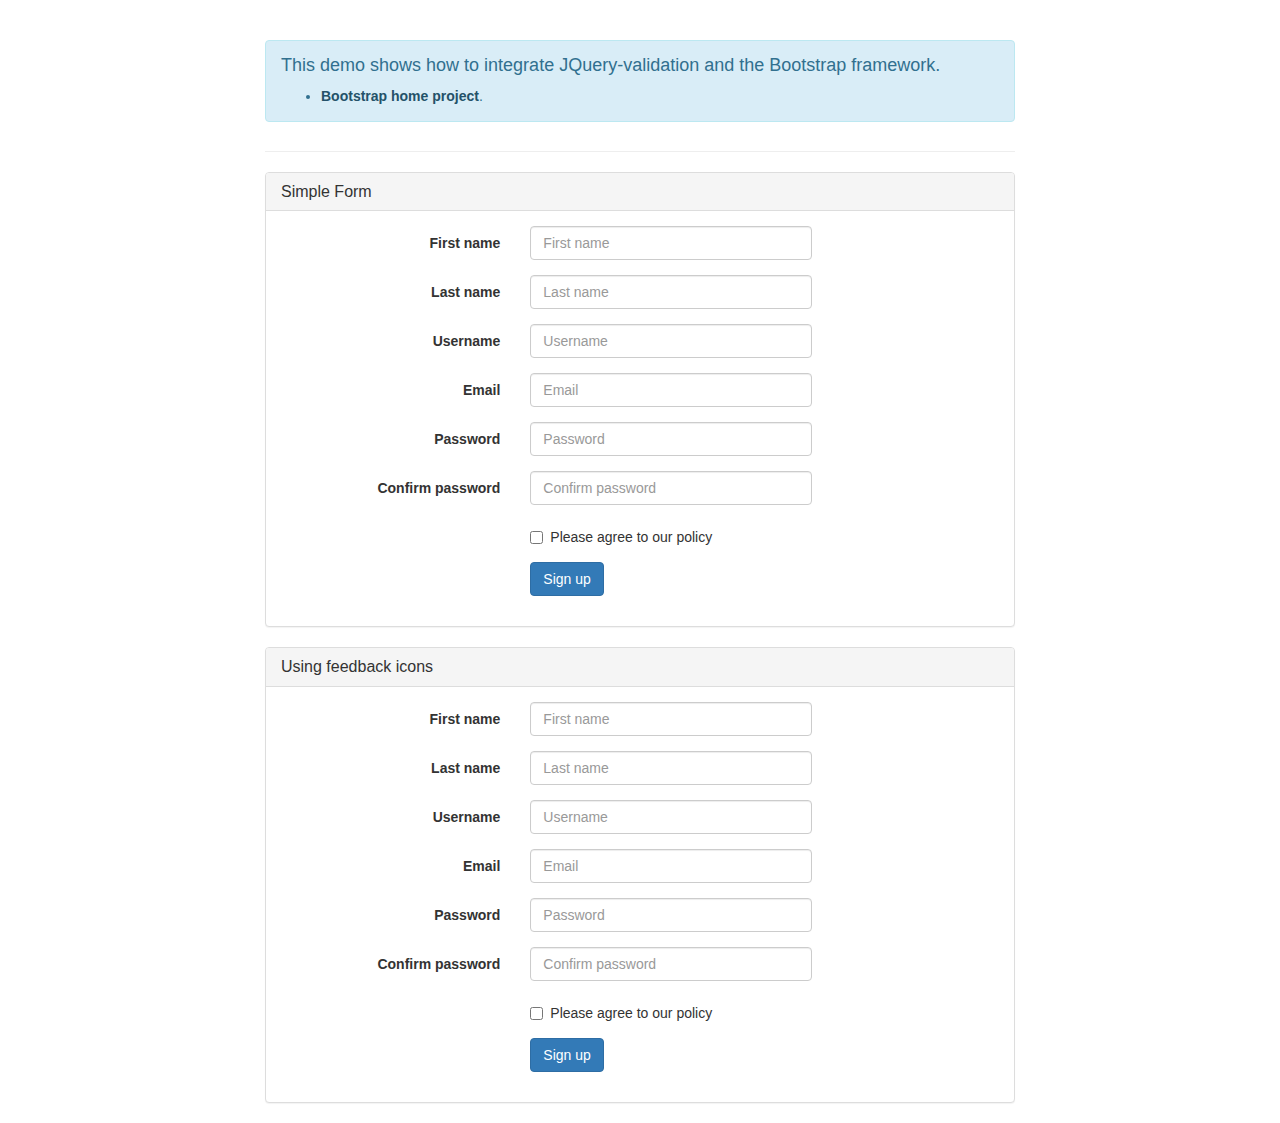
<file: public/skins/admin/vendor/jquery-validation/demo/bootstrap/index.html>
<!DOCTYPE html>
<html>
<head>
	<title>JQuery-validation demo | Bootstrap</title>

	<link rel="stylesheet" href="https://maxcdn.bootstrapcdn.com/bootstrap/3.3.5/css/bootstrap.min.css" />

	<script type="text/javascript" src="../../lib/jquery-1.11.1.js"></script>
	<script type="text/javascript" src="../../dist/jquery.validate.js"></script>
</head>
<body>
	<div class="container">
		<div class="row">
			<div class="col-sm-8 col-sm-offset-2">
				<div class="page-header">
					<div class="alert alert-info" role="alert">
						<h4>This demo shows how to integrate JQuery-validation and the Bootstrap framework.</h4>
						<ul>
							<li><a href="https://getbootstrap.com/" class="alert-link">Bootstrap home project</a>.</li>
						</ul>
					</div>
				</div>

				<div class="panel panel-default">
					<div class="panel-heading">
						<h3 class="panel-title">Simple Form</h3>
					</div>
					<div class="panel-body">
						<form id="signupForm" method="post" class="form-horizontal" action="">
							<div class="form-group">
								<label class="col-sm-4 control-label" for="firstname">First name</label>
								<div class="col-sm-5">
									<input type="text" class="form-control" id="firstname" name="firstname" placeholder="First name" />
								</div>
							</div>

							<div class="form-group">
								<label class="col-sm-4 control-label" for="lastname">Last name</label>
								<div class="col-sm-5">
									<input type="text" class="form-control" id="lastname" name="lastname" placeholder="Last name" />
								</div>
							</div>

							<div class="form-group">
								<label class="col-sm-4 control-label" for="username">Username</label>
								<div class="col-sm-5">
									<input type="text" class="form-control" id="username" name="username" placeholder="Username" />
								</div>
							</div>

							<div class="form-group">
								<label class="col-sm-4 control-label" for="email">Email</label>
								<div class="col-sm-5">
									<input type="text" class="form-control" id="email" name="email" placeholder="Email" />
								</div>
							</div>

							<div class="form-group">
								<label class="col-sm-4 control-label" for="password">Password</label>
								<div class="col-sm-5">
									<input type="password" class="form-control" id="password" name="password" placeholder="Password" />
								</div>
							</div>

							<div class="form-group">
								<label class="col-sm-4 control-label" for="confirm_password">Confirm password</label>
								<div class="col-sm-5">
									<input type="password" class="form-control" id="confirm_password" name="confirm_password" placeholder="Confirm password" />
								</div>
							</div>

							<div class="form-group">
								<div class="col-sm-5 col-sm-offset-4">
									<div class="checkbox">
										<label>
											<input type="checkbox" id="agree" name="agree" value="agree" />Please agree to our policy
										</label>
									</div>
								</div>
							</div>

							<div class="form-group">
								<div class="col-sm-9 col-sm-offset-4">
									<button type="submit" class="btn btn-primary" name="signup" value="Sign up">Sign up</button>
								</div>
							</div>
						</form>
					</div>
				</div>

				<div class="panel panel-default">
					<div class="panel-heading">
						<h3 class="panel-title">Using feedback icons</h3>
					</div>
					<div class="panel-body">
						<form id="signupForm1" method="post" class="form-horizontal" action="">
							<div class="form-group">
								<label class="col-sm-4 control-label" for="firstname1">First name</label>
								<div class="col-sm-5">
									<input type="text" class="form-control" id="firstname1" name="firstname1" placeholder="First name" />
								</div>
							</div>

							<div class="form-group">
								<label class="col-sm-4 control-label" for="lastname1">Last name</label>
								<div class="col-sm-5">
									<input type="text" class="form-control" id="lastname1" name="lastname1" placeholder="Last name" />
								</div>
							</div>

							<div class="form-group">
								<label class="col-sm-4 control-label" for="username1">Username</label>
								<div class="col-sm-5">
									<input type="text" class="form-control" id="username1" name="username1" placeholder="Username" />
								</div>
							</div>

							<div class="form-group">
								<label class="col-sm-4 control-label" for="email1">Email</label>
								<div class="col-sm-5">
									<input type="text" class="form-control" id="email1" name="email1" placeholder="Email" />
								</div>
							</div>

							<div class="form-group">
								<label class="col-sm-4 control-label" for="password1">Password</label>
								<div class="col-sm-5">
									<input type="password" class="form-control" id="password1" name="password1" placeholder="Password" />
								</div>
							</div>

							<div class="form-group">
								<label class="col-sm-4 control-label" for="confirm_password1">Confirm password</label>
								<div class="col-sm-5">
									<input type="password" class="form-control" id="confirm_password1" name="confirm_password1" placeholder="Confirm password" />
								</div>
							</div>

							<div class="form-group">
								<div class="col-sm-5 col-sm-offset-4">
									<div class="checkbox">
										<label>
											<input type="checkbox" id="agree1" name="agree1" value="agree" />Please agree to our policy
										</label>
									</div>
								</div>
							</div>

							<div class="form-group">
								<div class="col-sm-9 col-sm-offset-4">
									<button type="submit" class="btn btn-primary" name="signup1" value="Sign up">Sign up</button>
								</div>
							</div>
						</form>
					</div>
				</div>
			</div>
		</div>
	</div>
	<script type="text/javascript">
		$.validator.setDefaults( {
			submitHandler: function () {
				alert( "submitted!" );
			}
		} );

		$( document ).ready( function () {
			$( "#signupForm" ).validate( {
				rules: {
					firstname: "required",
					lastname: "required",
					username: {
						required: true,
						minlength: 2
					},
					password: {
						required: true,
						minlength: 5
					},
					confirm_password: {
						required: true,
						minlength: 5,
						equalTo: "#password"
					},
					email: {
						required: true,
						email: true
					},
					agree: "required"
				},
				messages: {
					firstname: "Please enter your firstname",
					lastname: "Please enter your lastname",
					username: {
						required: "Please enter a username",
						minlength: "Your username must consist of at least 2 characters"
					},
					password: {
						required: "Please provide a password",
						minlength: "Your password must be at least 5 characters long"
					},
					confirm_password: {
						required: "Please provide a password",
						minlength: "Your password must be at least 5 characters long",
						equalTo: "Please enter the same password as above"
					},
					email: "Please enter a valid email address",
					agree: "Please accept our policy"
				},
				errorElement: "em",
				errorPlacement: function ( error, element ) {
					// Add the `help-block` class to the error element
					error.addClass( "help-block" );

					if ( element.prop( "type" ) === "checkbox" ) {
						error.insertAfter( element.parent( "label" ) );
					} else {
						error.insertAfter( element );
					}
				},
				highlight: function ( element, errorClass, validClass ) {
					$( element ).parents( ".col-sm-5" ).addClass( "has-error" ).removeClass( "has-success" );
				},
				unhighlight: function (element, errorClass, validClass) {
					$( element ).parents( ".col-sm-5" ).addClass( "has-success" ).removeClass( "has-error" );
				}
			} );

			$( "#signupForm1" ).validate( {
				rules: {
					firstname1: "required",
					lastname1: "required",
					username1: {
						required: true,
						minlength: 2
					},
					password1: {
						required: true,
						minlength: 5
					},
					confirm_password1: {
						required: true,
						minlength: 5,
						equalTo: "#password1"
					},
					email1: {
						required: true,
						email: true
					},
					agree1: "required"
				},
				messages: {
					firstname1: "Please enter your firstname",
					lastname1: "Please enter your lastname",
					username1: {
						required: "Please enter a username",
						minlength: "Your username must consist of at least 2 characters"
					},
					password1: {
						required: "Please provide a password",
						minlength: "Your password must be at least 5 characters long"
					},
					confirm_password1: {
						required: "Please provide a password",
						minlength: "Your password must be at least 5 characters long",
						equalTo: "Please enter the same password as above"
					},
					email1: "Please enter a valid email address",
					agree1: "Please accept our policy"
				},
				errorElement: "em",
				errorPlacement: function ( error, element ) {
					// Add the `help-block` class to the error element
					error.addClass( "help-block" );

					// Add `has-feedback` class to the parent div.form-group
					// in order to add icons to inputs
					element.parents( ".col-sm-5" ).addClass( "has-feedback" );

					if ( element.prop( "type" ) === "checkbox" ) {
						error.insertAfter( element.parent( "label" ) );
					} else {
						error.insertAfter( element );
					}

					// Add the span element, if doesn't exists, and apply the icon classes to it.
					if ( !element.next( "span" )[ 0 ] ) {
						$( "<span class='glyphicon glyphicon-remove form-control-feedback'></span>" ).insertAfter( element );
					}
				},
				success: function ( label, element ) {
					// Add the span element, if doesn't exists, and apply the icon classes to it.
					if ( !$( element ).next( "span" )[ 0 ] ) {
						$( "<span class='glyphicon glyphicon-ok form-control-feedback'></span>" ).insertAfter( $( element ) );
					}
				},
				highlight: function ( element, errorClass, validClass ) {
					$( element ).parents( ".col-sm-5" ).addClass( "has-error" ).removeClass( "has-success" );
					$( element ).next( "span" ).addClass( "glyphicon-remove" ).removeClass( "glyphicon-ok" );
				},
				unhighlight: function ( element, errorClass, validClass ) {
					$( element ).parents( ".col-sm-5" ).addClass( "has-success" ).removeClass( "has-error" );
					$( element ).next( "span" ).addClass( "glyphicon-ok" ).removeClass( "glyphicon-remove" );
				}
			} );
		} );
	</script>
</body>
</html>
</file>
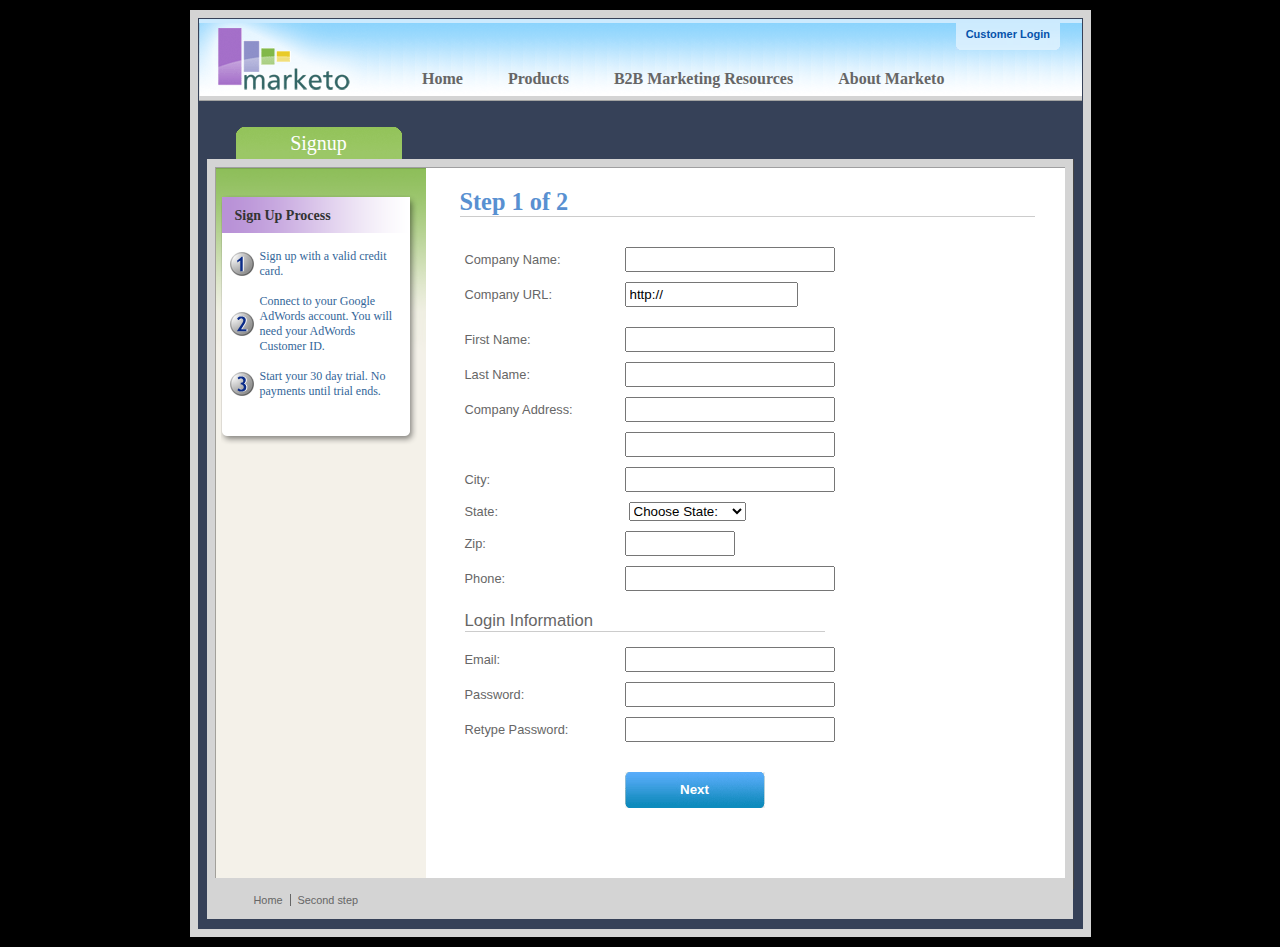
<file: public/skins/admin/vendor/jquery-validation/demo/marketo/index.html>
<!DOCTYPE html>
<html lang="en">
<head>
	<meta charset="utf-8">
	<title>Subscription Signup | Marketo</title>
	<script src="../../lib/jquery.js"></script>
	<script src="../../lib/jquery.mockjax.js"></script>
	<script src="../../dist/jquery.validate.js"></script>
	<script src="jquery.maskedinput.js"></script>
	<script src="mktSignup.js"></script>
	<link rel="stylesheet" href="stylesheet.css">
</head>
<body>
<!-- start page wrapper -->
<div id="letterbox">
	<!-- start header container -->
	<div id="header-background">
		<div class="nav-global-container">
			<div class="login">
				<a href="#">
					<span></span>Customer Login</a>
			</div>
			<div class="logo">
				<a href="#">
					<img src="images/logo_marketo.gif" width="168" height="73" alt="Marketo">
				</a>
			</div>
			<div class="nav-global">
				<ul>
					<li>
						<a href="#" class="nav-g01">
							<span></span>Home</a>
					</li>
					<li>
						<a href="#" class="nav-g02">
							<span></span>Products</a>
					</li>
					<li>
						<a href="#" class="nav-g04">
							<span></span>B2B Marketing Resources</a>
					</li>
					<li>
						<a href="#" class="nav-g05">
							<span></span>About Marketo</a>
					</li>
				</ul>
			</div>
		</div>
	</div>
	<!-- end header container -->
	<div class="line-grey-tier"></div>
	<!-- start page container 2 div-->
	<div id="page-container" class="resize">
		<div id="page-content-inner" class="resize">
			<!-- start col-main -->
			<div id="col-main" class="resize" style="">
				<!-- start main content -->
				<div class="main-content resize">
					<div class="action-container" style="display:none;"></div>
					<h1>Step 1 of 2</h1>
					<p>
					</p>
					<br clear="all">
					<div>
						<form id="profileForm" type="actionForm" action="step2.htm" method="get">
							<div class="error" style="display:none;">
								<img src="images/warning.gif" alt="Warning!" width="24" height="24" style="float:left; margin: -5px 10px 0px 0px;">
								<span></span>.
								<br clear="all">
							</div>
							<table cellpadding="0" cellspacing="0" border="0">
								<tr>
									<td class="label">
										<label for="co_name">Company Name:</label>
									</td>
									<td class="field">
										<input id="co_name" class="required" maxlength="40" name="co_name" size="20" type="text" tabindex="1" value="">
									</td>
								</tr>
								<tr>
									<td class="label">
										<label for="co_url">Company URL:</label>
									</td>
									<td class="field">
										<input id="co_url" class="required defaultInvalid url" maxlength="40" name="co_url" style="width:163px" type="text" tabindex="2" value="http://">
									</td>
								</tr>
								<tr>
									<td>
									<td>
								</tr>
								<tr>
									<td class="label">
										<label for="first_name">First Name:</label>
									</td>
									<td class="field">
										<input id="first_name" class="required" maxlength="40" name="first_name" size="20" type="text" tabindex="3" value="">
									</td>
								</tr>
								<tr>
									<td class="label">
										<label for="last_name">Last Name:</label>
									</td>
									<td class="field">
										<input id="last_name" class="required" maxlength="40" name="last_name" size="20" type="text" tabindex="4" value="">
									</td>
								</tr>
								<tr>
									<td class="label">
										<label for="address1">Company Address:</label>
									</td>
									<td class="field">
										<input maxlength="40" class="required" name="address1" size="20" type="text" tabindex="5" value="">
									</td>
								</tr>
								<tr>
									<td class="label"></td>
									<td class="field">
										<input maxlength="40" name="address2" size="20" type="text" tabindex="6" value="">
									</td>
								</tr>
								<tr>
									<td class="label">
										<label for="city">City:</label>
									</td>
									<td class="field">
										<input maxlength="40" class="required" name="city" size="20" type="text" tabindex="7" value="">
									</td>
								</tr>
								<tr>
									<td class="label">
										<label for="state">State:</label>
									</td>
									<td class="field">
										<select id="state" class="required" name="state" style="margin-left: 4px;" tabindex="8">
											<option value="">Choose State:</option>
											<option value="AL">Alabama</option>
											<option value="AK">Alaska</option>
											<option value="AZ">Arizona</option>
											<option value="AR">Arkansas</option>
											<option value="CA">California</option>
											<option value="CO">Colorado</option>
											<option value="CT">Connecticut</option>
											<option value="DE">Delaware</option>
											<option value="FL">Florida</option>
											<option value="GA">Georgia</option>
											<option value="HI">Hawaii</option>
											<option value="ID">Idaho</option>
											<option value="IL">Illinois</option>
											<option value="IN">Indiana</option>
											<option value="IA">Iowa</option>
											<option value="KS">Kansas</option>
											<option value="KY">Kentucky</option>
											<option value="LA">Louisiana</option>
											<option value="ME">Maine</option>
											<option value="MD">Maryland</option>
											<option value="MA">Massachusetts</option>
											<option value="MI">Michigan</option>
											<option value="MN">Minnesota</option>
											<option value="MS">Mississippi</option>
											<option value="MO">Missouri</option>
											<option value="MT">Montana</option>
											<option value="NE">Nebraska</option>
											<option value="NV">Nevada</option>
											<option value="NH">New Hampshire</option>
											<option value="NJ">New Jersey</option>
											<option value="NM">New Mexico</option>
											<option value="NY">New York</option>
											<option value="NC">North Carolina</option>
											<option value="ND">North Dakota</option>
											<option value="OH">Ohio</option>
											<option value="OK">Oklahoma</option>
											<option value="OR">Oregon</option>
											<option value="PA">Pennsylvania</option>
											<option value="RI">Rhode Island</option>
											<option value="SC">South Carolina</option>
											<option value="SD">South Dakota</option>
											<option value="TN">Tennessee</option>
											<option value="TX">Texas</option>
											<option value="UT">Utah</option>
											<option value="VT">Vermont</option>
											<option value="VA">Virginia</option>
											<option value="WA">Washington</option>
											<option value="WV">West Virginia</option>
											<option value="WI">Wisconsin</option>
											<option value="WY">Wyoming</option>
										</select>
									</td>
								</tr>
								<tr>
									<td class="label">
										<label for="zip">Zip:</label>
									</td>
									<td class="field">
										<input maxlength="10" name="zip" style="width: 100px" type="text" class="required zipcode" tabindex="9" value="">
									</td>
								</tr>
								<tr>
									<td class="label">
										<label for="phone">Phone:</label>
									</td>
									<td class="field">
										<input id="phone" maxlength="14" name="phone" type="text" class="required phone" tabindex="10" value="">
									</td>
								</tr>
								<tr>
									<td colspan="2">
										<h2 style="border-bottom: 1px solid #CCCCCC;">Login Information</h2>
									</td>
								</tr>
								<tr>
									<td class="label">
										<label for="email">Email:</label>
									</td>
									<td class="field">
										<input id="email" class="required email" remote="emails.action" maxlength="40" name="email" size="20" type="text" tabindex="11" value="">
									</td>
								</tr>
								<tr>
									<td class="label">
										<label for="password1">Password:</label>
									</td>
									<td class="field">
										<input id="password1" class="required password" maxlength="40" name="password1" size="20" type="password" tabindex="12" value="">
									</td>
								</tr>
								<tr>
									<td class="label">
										<label for="password2">Retype Password:</label>
									</td>
									<td class="field">
										<input id="password2" class="required" equalTo="#password1" maxlength="40" name="password2" size="20" type="password" tabindex="13" value="">
										<div class="formError"></div>
									</td>
								</tr>
								<tr>
									<td></td>
									<td>
										<div class="buttonSubmit">
											<span></span>
											<input class="formButton" type="submit" value="Next" style="width: 140px" tabindex="14">
										</div>
									</td>
								</tr>
							</table>
							<br>
							<br>
						</form>
						<br clear="all">
					</div>
				</div>
				<!-- end main content -->
				<br>
			</div>
			<!-- end col-main -->
			<!-- start left col -->
			<div id="col-left" class="nav-left-back empty resize" style="position: absolute; min-height: 450px;">
				<div class="col-left-header-tab" style="position: absolute;">Signup</div>
				<div class="nav-left"></div>
				<div class="left-nav-callout png" style="top: 15px; margin-bottom: 100px;">
					<img src="images/left-nav-callout-long.png" class="png" alt="">
					<h6>Sign Up Process</h6>
					<a style="background-image: url(images/step1-24.gif); font-weight: normal; text-decoration: none; cursor: default;">Sign up with a valid credit card.</a>
					<a style="background-image: url(images/step2-24.gif); font-weight: normal; text-decoration: none; cursor: default;">Connect to your Google AdWords account.  You will need your AdWords Customer ID.</a>
					<a style="background-image: url(images/step3-24.gif); font-weight: normal; text-decoration: none; cursor: default;">Start your 30 day trial.  No payments until trial ends.</a>
				</div>
				<div class="footerAddress">
					<b>Marketo Inc.</b>
					<br>1710 S. Amphlett Blvd.
					<br>San Mateo, CA 94402 USA
					<br>
				</div>
				<br clear="all">
			</div>
			<!-- end left col -->
		</div>
	</div>
	<!-- end page container 2 divs-->
	<div id="footer-container" align="center">
		<div class="footer">
			<ul>
				<li><a href="..">Home</a>
				</li>
				<li class="line-off"><a href="step2.htm">Second step</a>
				</li>
			</ul>
		</div>
	</div>
	<!-- end page wrapper -->
</div>
</body>
</html>
</file>
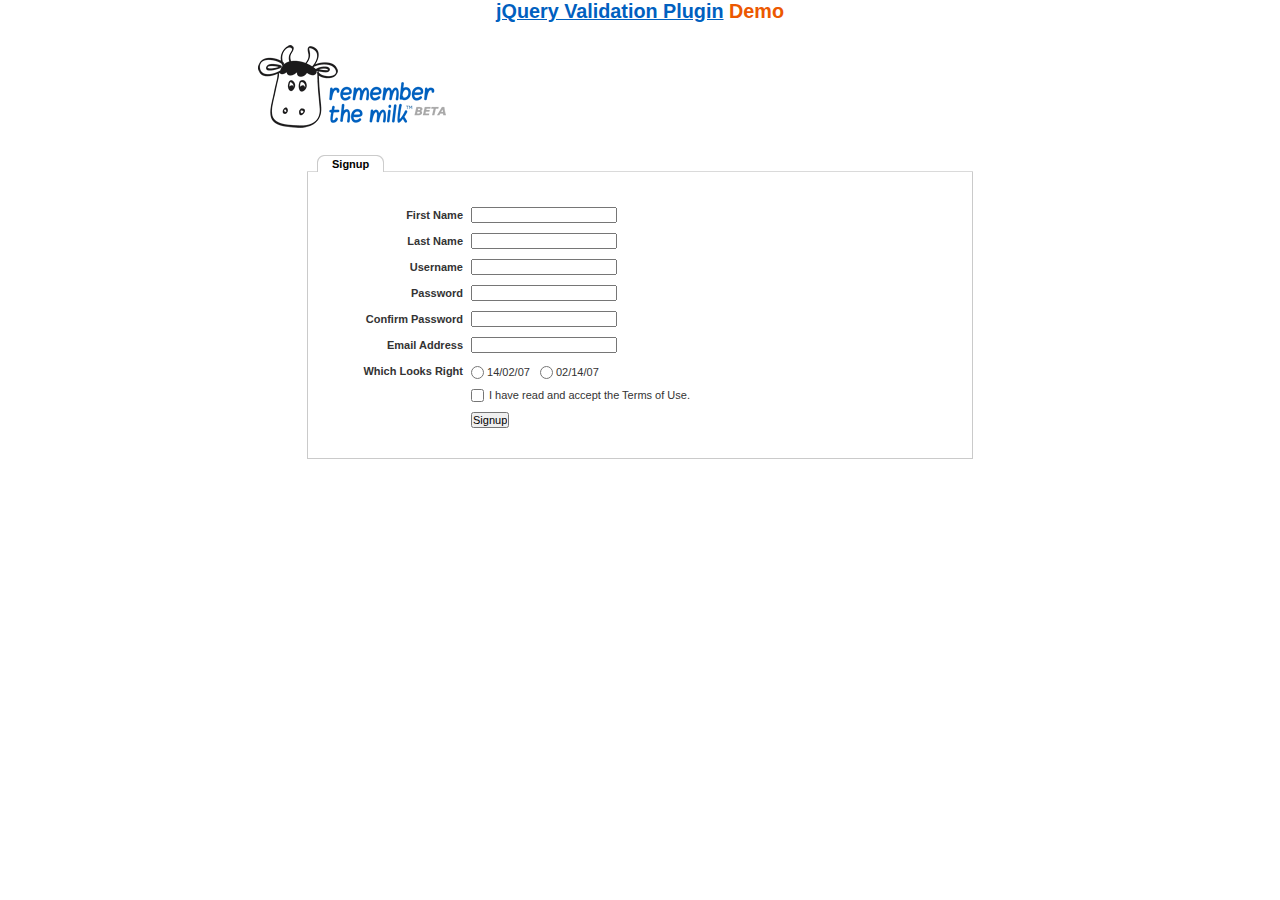
<file: public/skins/admin/vendor/jquery-validation/demo/milk/index.html>
<!DOCTYPE html>
<html lang="en">
<head>
	<meta charset="utf-8">
	<title>Remember The Milk signup form - jQuery Validate plugin demo - with friendly permission from the RTM team</title>
	<link rel="stylesheet" href="milk.css">
	<script src="../../lib/jquery.js"></script>
	<script src="../../lib/jquery.mockjax.js"></script>
	<script src="../../dist/jquery.validate.js"></script>
	<script>
	$(document).ready(function() {
		$.mockjax({
			url: "emails.action",
			response: function(settings) {
				var email = settings.data.email,
					emails = ["glen@marketo.com", "george@bush.gov", "me@god.com", "aboutface@cooper.com", "steam@valve.com", "bill@gates.com"];
				this.responseText = "true";
				if ($.inArray(email, emails) !== -1) {
					this.responseText = "false";
				}
			},
			responseTime: 500
		});

		$.mockjax({
			url: "users.action",
			response: function(settings) {
				var user = settings.data.username,
					users = ["asdf", "Peter", "Peter2", "George"];
				this.responseText = "true";
				if ($.inArray(user, users) !== -1) {
					this.responseText = "false";
				}
			},
			responseTime: 500
		});

		// validate signup form on keyup and submit
		var validator = $("#signupform").validate({
			rules: {
				firstname: "required",
				lastname: "required",
				username: {
					required: true,
					minlength: 2,
					remote: "users.action"
				},
				password: {
					required: true,
					minlength: 5
				},
				password_confirm: {
					required: true,
					minlength: 5,
					equalTo: "#password"
				},
				email: {
					required: true,
					email: true,
					remote: "emails.action"
				},
				dateformat: "required",
				terms: "required"
			},
			messages: {
				firstname: "Enter your firstname",
				lastname: "Enter your lastname",
				username: {
					required: "Enter a username",
					minlength: jQuery.validator.format("Enter at least {0} characters"),
					remote: jQuery.validator.format("{0} is already in use")
				},
				password: {
					required: "Provide a password",
					minlength: jQuery.validator.format("Enter at least {0} characters")
				},
				password_confirm: {
					required: "Repeat your password",
					minlength: jQuery.validator.format("Enter at least {0} characters"),
					equalTo: "Enter the same password as above"
				},
				email: {
					required: "Please enter a valid email address",
					minlength: "Please enter a valid email address",
					remote: jQuery.validator.format("{0} is already in use")
				},
				dateformat: "Choose your preferred dateformat",
				terms: " "
			},
			// the errorPlacement has to take the table layout into account
			errorPlacement: function(error, element) {
				if (element.is(":radio"))
					error.appendTo(element.parent().next().next());
				else if (element.is(":checkbox"))
					error.appendTo(element.next());
				else
					error.appendTo(element.parent().next());
			},
			// specifying a submitHandler prevents the default submit, good for the demo
			submitHandler: function() {
				alert("submitted!");
			},
			// set this class to error-labels to indicate valid fields
			success: function(label) {
				// set &nbsp; as text for IE
				label.html("&nbsp;").addClass("checked");
			},
			highlight: function(element, errorClass) {
				$(element).parent().next().find("." + errorClass).removeClass("checked");
			}
		});

		// propose username by combining first- and lastname
		$("#username").focus(function() {
			var firstname = $("#firstname").val();
			var lastname = $("#lastname").val();
			if (firstname && lastname && !this.value) {
				this.value = (firstname + "." + lastname).toLowerCase();
			}
		});
	});
	</script>
</head>
<body>
<h1 id="banner"><a href="https://jqueryvalidation.org/">jQuery Validation Plugin</a> Demo</h1>
<div id="main">
	<div id="content">
		<div id="header">
			<div id="headerlogo">
				<img src="milk.png" alt="Remember The Milk">
			</div>
		</div>
		<div style="clear: both;">
			<div></div>
		</div>
		<div class="content">
			<div id="signupbox">
				<div id="signuptab">
					<ul>
						<li id="signupcurrent"><a href=" ">Signup</a>
						</li>
					</ul>
				</div>
				<div id="signupwrap">
					<form id="signupform" autocomplete="off" method="get" action="">
						<table>
							<tr>
								<td class="label">
									<label id="lfirstname" for="firstname">First Name</label>
								</td>
								<td class="field">
									<input id="firstname" name="firstname" type="text" value="" maxlength="100">
								</td>
								<td class="status"></td>
							</tr>
							<tr>
								<td class="label">
									<label id="llastname" for="lastname">Last Name</label>
								</td>
								<td class="field">
									<input id="lastname" name="lastname" type="text" value="" maxlength="100">
								</td>
								<td class="status"></td>
							</tr>
							<tr>
								<td class="label">
									<label id="lusername" for="username">Username</label>
								</td>
								<td class="field">
									<input id="username" name="username" type="text" value="" maxlength="50">
								</td>
								<td class="status"></td>
							</tr>
							<tr>
								<td class="label">
									<label id="lpassword" for="password">Password</label>
								</td>
								<td class="field">
									<input id="password" name="password" type="password" maxlength="50" value="">
								</td>
								<td class="status"></td>
							</tr>
							<tr>
								<td class="label">
									<label id="lpassword_confirm" for="password_confirm">Confirm Password</label>
								</td>
								<td class="field">
									<input id="password_confirm" name="password_confirm" type="password" maxlength="50" value="">
								</td>
								<td class="status"></td>
							</tr>
							<tr>
								<td class="label">
									<label id="lemail" for="email">Email Address</label>
								</td>
								<td class="field">
									<input id="email" name="email" type="text" value="" maxlength="150">
								</td>
								<td class="status"></td>
							</tr>
							<tr>
								<td class="label">
									<label>Which Looks Right</label>
								</td>
								<td class="field" colspan="2" style="vertical-align: top; padding-top: 2px;">
									<table>
										<tbody>
											<tr>
												<td style="padding-right: 5px;">
													<input id="dateformat_eu" name="dateformat" type="radio" value="0">
													<label id="ldateformat_eu" for="dateformat_eu">14/02/07</label>
												</td>
												<td style="padding-left: 5px;">
													<input id="dateformat_am" name="dateformat" type="radio" value="1">
													<label id="ldateformat_am" for="dateformat_am">02/14/07</label>
												</td>
												<td>
												</td>
											</tr>
										</tbody>
									</table>
								</td>
							</tr>
							<tr>
								<td class="label">&nbsp;</td>
								<td class="field" colspan="2">
									<div id="termswrap">
										<input id="terms" type="checkbox" name="terms">
										<label id="lterms" for="terms">I have read and accept the Terms of Use.</label>
									</div>
									<!-- /termswrap -->
								</td>
							</tr>
							<tr>
								<td class="label">
									<label id="lsignupsubmit" for="signupsubmit">Signup</label>
								</td>
								<td class="field" colspan="2">
									<input id="signupsubmit" name="signup" type="submit" value="Signup">
								</td>
							</tr>
						</table>
					</form>
				</div>
			</div>
		</div>
	</div>
</div>
</body>
</html>
</file>
<file: public/skins/front/assets/css/font-pizzaro.css>
@charset "UTF-8";

@font-face {
  font-family: "font-pizzaro";
  src:url("../fonts/font-pizzaro.eot");
  src:url("../fonts/font-pizzaro.eot?#iefix") format("embedded-opentype"),
    url("../fonts/font-pizzaro.woff") format("woff"),
    url("../fonts/font-pizzaro.ttf") format("truetype"),
    url("../fonts/font-pizzaro.svg#font-pizzaro") format("svg");
  font-weight: normal;
  font-style: normal;

}

[data-icon]:before {
  font-family: "font-pizzaro" !important;
  content: attr(data-icon);
  font-style: normal !important;
  font-weight: normal !important;
  font-variant: normal !important;
  text-transform: none !important;
  speak: none;
  line-height: 1;
  -webkit-font-smoothing: antialiased;
  -moz-osx-font-smoothing: grayscale;
}

[class^="po-"]:before,
[class*=" po-"]:before {
  font-family: "font-pizzaro" !important;
  font-style: normal !important;
  font-weight: normal !important;
  font-variant: normal !important;
  text-transform: none !important;
  speak: none;
  line-height: 1;
  -webkit-font-smoothing: antialiased;
  -moz-osx-font-smoothing: grayscale;
}

.po {
    display: inline-block;
    font: normal normal normal 16px/1 font-pizzaro;
    font-size: inherit;
    text-rendering: auto;
    vertical-align: middle;
    -webkit-font-smoothing: antialiased;
    -moz-osx-font-smoothing: grayscale;
}

.po-burger:before {
  content: "\61";
}
.po-drinks:before {
  content: "\62";
}
.po-fries:before {
  content: "\63";
}
.po-pizza:before {
  content: "\64";
}
.po-salads:before {
  content: "\65";
}
.po-tacos:before {
  content: "\66";
}
.po-wraps:before {
  content: "\67";
}
.po-add-to-cart:before {
  content: "\68";
}
.po-arrow-down:before {
  content: "\69";
}
.po-likes-post:before {
  content: "\6a";
}
.po-load-more-icon:before {
  content: "\6b";
}
.po-arrow-left:before {
  content: "\6c";
}
.po-arrow-left-slider:before {
  content: "\6d";
}
.po-arrow-right:before {
  content: "\6e";
}
.po-map-marker:before {
  content: "\6f";
}
.po-mail-icon:before {
  content: "\70";
}
.po-marker-hand-drawned:before {
  content: "\71";
}
.po-arrow-right-slider:before {
  content: "\72";
}
.po-best-deals-menu:before {
  content: "\73";
}
.po-master-chef:before {
  content: "\74";
}
.po-menu-icon:before {
  content: "\75";
}
.po-best-quality:before {
  content: "\76";
}
.po-on-time:before {
  content: "\77";
}
.po-order-complete:before {
  content: "\78";
}
.po-close-delete:before {
  content: "\79";
}
.po-comments:before {
  content: "\7a";
}
.po-pizza-menu-icon:before {
  content: "\41";
}
.po-quote:before {
  content: "\42";
}
.po-edit:before {
  content: "\43";
}
.po-store-locator-menu:before {
  content: "\44";
}
.po-shopping-bag-full-color:before {
  content: "\45";
}
.po-search:before {
  content: "\46";
}
.po-scooter:before {
  content: "\47";
}
.po-ready-delivery:before {
  content: "\48";
}
.po-veggie-icon:before {
  content: "\49";
}
</file>
<file: public/skins/front/assets/css/colors/red.css>
/*===================================================================================*/
/*  Red
/*===================================================================================*/
button, .button, #scrollUp, .header-v1, .header-v2, .header-v3, .header-v4, .header-v5, .added_to_cart, input[type="reset"], input[type="submit"], input[type="button"], .dark .create-your-own a, .owl-dots .owl-dot.active, .pizzaro-handheld-footer-bar, .widget_nav_menu .menu li:hover, .related > h2:first-child:after, .upsells > h2:first-child:after, .widget_nav_menu .menu li::after, .section-products .section-title:after, .pizzaro-handheld-footer-bar ul li > a, .banners .banner .caption .banner-price, .section-tabs .nav .nav-item.active a::after, .products-with-gallery-tabs.section-tabs .nav, .section-recent-post .post-info .btn-more:hover, .section-sale-product .price-action .button:hover, .list-no-image-view ul.products li.product::before, .woocommerce-account .customer-login-form h2::after, .section-coupon .caption .coupon-info .button:hover, .page-template-template-homepage-v2 .header-v2.stuck, .woocommerce-cart .pizzaro-order-steps ul .cart .step, .list-no-image-cat-view ul.products li.product::before, .pizzaro-handheld-footer-bar ul li.search .site-search, .widget.widget_price_filter .ui-slider .ui-slider-handle, .list-no-image-view .products .owl-item > .product::before, .list-no-image-view ul.products li.product .button:hover, .woocommerce-checkout .pizzaro-order-steps ul .cart .step, .woocommerce-cart .cart-collaterals + .cross-sells h2::after, .footer-v1.site-footer .site-address .address li + li::before, .list-no-image-cat-view ul.products li.product .button:hover, .header-v4.lite-bg .primary-navigation .menu > li > a::before, .woocommerce-checkout .pizzaro-order-steps ul .checkout .step, .kc-section-tab.kc_tabs .kc_tabs_nav > .ui-tabs-active > a::after, .list-no-image-view .products .owl-item > .product .button:hover, .page-template-template-homepage-v6 .footer-social-icons ul li a:hover, .list-view.left-sidebar.columns-1 ul.products li.product .button:hover, .products-card .media .media-left ul.products li.product .button:hover, .products-card .media .media-right ul.products li.product .button:hover, .page-template-template-homepage-v6 .primary-navigation > ul > li:hover, .list-view.right-sidebar.columns-1 ul.products li.product .button:hover, .page-template-template-homepage-v6 .secondary-navigation .menu li:hover, .page-template-template-homepage-v6 .secondary-navigation .menu li::after, .page-template-template-homepage-v6 .main-navigation ul.menu ul li:hover > a, .list-view.left-sidebar.columns-1 .products .owl-item > .product .button:hover, .list-view.right-sidebar.columns-1 .products .owl-item > .product .button:hover, .woocommerce-order-received.woocommerce-checkout .pizzaro-order-steps ul .step, .page-template-template-homepage-v6 .main-navigation ul.nav-menu ul li:hover > a, .page-template-template-homepage-v2 .products-with-gallery-tabs.section-tabs .nav, .stretch-full-width .store-locator .store-search-form form .button, .banner.social-block .caption .button:hover, .wpsl-search #wpsl-search-btn, .lite-bg.header-v4 .primary-navigation .menu .current-menu-item > a::before {
  background-color: #c00a27; }

.custom .tp-bullet.selected, .home-v1-slider .btn-primary, .home-v2-slider .btn-primary, .home-v3-slider .btn-primary, .products-with-gallery-tabs.kc_tabs > .kc_wrapper > .kc_tabs_nav, .products-with-gallery-tabs.kc_tabs .kc_tabs_nav li.ui-tabs-active a::after {
  background-color: #c00a27; }

.lite-bg.header-v4 .pizzaro-logo, .lite-bg.header-v3 .pizzaro-logo, .site-footer.footer-v5 .pizzaro-logo, .site-footer.footer-v4 .footer-logo .pizzaro-logo, .page-template-template-homepage-v4 .header-v3 .pizzaro-logo, .page-template-template-homepage-v6 .header-v1 .site-branding .pizzaro-logo, .page-template-template-homepage-v6 .header-v2 .site-branding .pizzaro-logo, .page-template-template-homepage-v6 .header-v3 .site-branding .pizzaro-logo, .page-template-template-homepage-v6 .header-v4 .site-branding .pizzaro-logo, .page-template-template-homepage-v6 .header-v5 .site-branding .pizzaro-logo, .page-template-template-homepage-v6 .header-v6 .site-branding .pizzaro-logo {
  fill: #c00a27; }

.section-events .section-title, .section-product-categories .section-title, .section-products-carousel-with-image .section-title, .section-product .product-wrapper .product-inner header .sub-title, .section-recent-post .post-info .btn-more, .section-coupon .caption .coupon-code, .widget_layered_nav li:before, .product_list_widget .product-title, .product_list_widget li > a, #payment .payment_methods li label a:hover, article.post.format-link .entry-content p a, .page-template-template-contactpage .store-info a {
  color: #c00a27; }

.section-recent-posts .section-title, .terms-conditions .entry-content .section.contact-us p a {
  color: #7c0619; }

button, input[type="button"], input[type="reset"], input[type="submit"], .button, .added_to_cart, .section-sale-product .price-action .button:hover, .section-recent-post .post-info .btn-more, .section-recent-post .post-info .btn-more:hover, .section-coupon .caption .coupon-info .button:hover, .widget.widget_price_filter .ui-slider .ui-slider-handle:last-child, #order_review_heading::after, #customer_details .woocommerce-billing-fields h3::after, #customer_details .woocommerce-shipping-fields h3::after, .woocommerce-cart .pizzaro-order-steps ul .cart .step, .woocommerce-checkout .pizzaro-order-steps ul .checkout .step, .page-template-template-homepage-v6 .footer-social-icons ul li a:hover, .woocommerce-order-received.woocommerce-checkout .pizzaro-order-steps ul .complete .step, .cart-collaterals h2::after, .widget_nav_menu .menu li:hover a, .page-template-template-contactpage .contact-form h2:after, .page-template-template-contactpage .store-info h2:after, .banner.social-block .caption .button:hover, #byconsolewooodt_checkout_field h2::after {
  border-color: #c00a27; }

.pizzaro-order-steps ul .step {
  border-color: #f31e40; }

button, .button:hover, .added_to_cart:hover, #respond input[type=submit], input[type="button"]:hover, input[type="reset"]:hover, input[type="submit"]:hover, .dark .create-your-own a:hover, .wc-proceed-to-checkout .button, .main-navigation ul.menu ul a:hover, .main-navigation ul.menu ul li:hover > a, .main-navigation ul.nav-menu ul a:hover, .main-navigation ul.nav-menu ul li:hover > a, .main-navigation div.menu ul.nav-menu ul a:hover, .main-navigation div.menu ul.nav-menu ul li:hover > a, .stretch-full-width .store-locator .store-search-form form .button:hover {
  background-color: #99081f; }

#respond input[type=submit]:hover {
  background-color: #86071b; }

@media (max-width: 1025px) {
  .page-template-template-homepage-v2 .header-v2 {
    background-color: #c00a27; } }
</file>
<file: public/skins/admin/vendor/ckeditor/samples/css/samples.css>
/**
 * @license Copyright (c) 2003-2017, CKSource - Frederico Knabben. All rights reserved.
 * For licensing, see LICENSE.md or https://ckeditor.com/legal/ckeditor-oss-license
 */
@media (max-width: 900px) {
  .global-is-mobile-hidden {
    display: none !important;
  }
}
article,
aside,
details,
figcaption,
figure,
footer,
header,
hgroup,
main,
menu,
nav,
section {
  display: block;
}
body,
html {
  margin: 0;
  padding: 0;
  font: 16px / 1.8 Arial, 'Helvetica Neue', Helvetica, sans-serif;
  font-weight: 300;
  color: #575757;
}
.grid-width-10 {
  width: 10%;
}
.grid-width-20 {
  width: 20%;
}
.grid-width-30 {
  width: 30%;
}
.grid-width-40 {
  width: 40%;
}
.grid-width-50 {
  width: 50%;
}
.grid-width-60 {
  width: 60%;
}
.grid-width-70 {
  width: 70%;
}
.grid-width-80 {
  width: 80%;
}
.grid-width-90 {
  width: 90%;
}
.grid-width-100 {
  width: 100%;
}
@media (max-width: 900px) {
  .grid-width-10,
  .grid-width-20,
  .grid-width-30,
  .grid-width-40,
  .grid-width-50,
  .grid-width-60,
  .grid-width-70,
  .grid-width-80,
  .grid-width-90,
  .grid-width-100 {
    width: 100%;
  }
}
*[class*="grid-width"] {
  -webkit-box-sizing: border-box;
  -moz-box-sizing: border-box;
  box-sizing: border-box;
  padding-left: 4%;
  padding-right: 4%;
  float: left;
}
*[class*="grid-width"]:after,
.grid-container:after,
*[class*="grid-width"]:before,
.grid-container:before {
  content: '';
  display: block;
  overflow: hidden;
  visibility: hidden;
  font-size: 0;
  line-height: 0;
  width: 0;
  height: 0;
}
*[class*="grid-width"]:after,
.grid-container:after {
  clear: both;
}
.grid-container {
  -webkit-box-sizing: border-box;
  -moz-box-sizing: border-box;
  box-sizing: border-box;
  margin-left: auto;
  margin-right: auto;
}
.grid-container-nested *[class*="grid-width"]:first-child {
  padding-left: 0;
}
.grid-container-nested *[class*="grid-width"]:last-child {
  padding-right: 0;
}
@media (max-width: 900px) {
  .grid-container-nested *[class*="grid-width"]:first-child {
    padding-left: 4%;
  }
  .grid-container-nested *[class*="grid-width"]:last-child {
    padding-right: 4%;
  }
}
.header-a {
  min-height: 140px;
  overflow: hidden;
}
.header-a .header-a-logo {
  margin: 40px 0 0;
}
@media (max-width: 900px) {
  .header-a .header-a-logo {
    text-align: center;
  }
}
.header-a .header-a-logo img {
  border: transparent;
}
.navigation-a {
  height: 30px;
  background: #3D3D3D;
  position: absolute;
  left: 0;
  right: 0;
  top: 0;
  padding: 0;
  overflow: hidden;
}
@media (max-width: 900px) {
  .navigation-a {
    text-align: center;
  }
}
.navigation-a ul {
  list-style: none;
  margin: 0;
  overflow: hidden;
}
.navigation-a ul li,
.navigation-a ul li a {
  display: inline-block;
}
@media (max-width: 900px) {
  .navigation-a ul {
    width: auto;
    text-overflow: ellipsis;
    white-space: nowrap;
    display: inline-block;
    float: none;
  }
  .navigation-a ul:before,
  .navigation-a ul:after {
    display: none;
  }
}
.navigation-a ul.navigation-a-left {
  text-align: left;
}
@media (max-width: 900px) {
  .navigation-a ul.navigation-a-left {
    padding-right: 0;
  }
}
.navigation-a ul.navigation-a-right {
  text-align: right;
}
@media (max-width: 900px) {
  .navigation-a ul.navigation-a-right {
    padding-left: 23px;
  }
}
.navigation-a ul li + li {
  margin-left: 23px;
}
.navigation-a ul li a {
  font-size: 10px;
  font-size: 0.625rem;
  line-height: 18px;
  line-height: 1.13rem;
  line-height: 30px;
  float: left;
  color: #ddd;
  font-weight: bold;
  text-decoration: none;
  text-transform: uppercase;
}
.navigation-a ul li a:hover {
  cursor: pointer;
  color: #fff;
}
.icon-navigation-a-github:before,
.icon-navigation-a-github:after {
  background-image: url("[data-uri]");
}
.navigation-b {
  text-align: right;
  margin: 52px 0 0;
  overflow: visible;
}
@media (max-width: 900px) {
  .navigation-b {
    text-align: center;
    margin-top: 20px;
    padding: 0;
  }
}
.navigation-b ul {
  padding: 0;
  list-style: none;
  margin: 0;
  overflow: visible;
}
.navigation-b ul li,
.navigation-b ul li a {
  display: inline-block;
}
@media (max-width: 900px) {
  .navigation-b ul {
    display: table;
    width: 100%;
    padding-bottom: 1.5em;
  }
}
@media (max-width: 900px) {
  .navigation-b ul li {
    display: table-row;
  }
}
.navigation-b ul li + li {
  margin-left: 20px;
}
@media (max-width: 900px) {
  .navigation-b ul li + li {
    margin-left: 0;
  }
}
.navigation-b ul li a {
  -webkit-box-sizing: border-box;
  -moz-box-sizing: border-box;
  box-sizing: border-box;
  text-transform: uppercase;
  text-decoration: none;
  outline: none;
}
@media (max-width: 900px) {
  .navigation-b ul li a {
    width: 100%;
    -webkit-border-radius: 0;
    -webkit-background-clip: padding-box;
    -moz-border-radius: 0;
    -moz-background-clip: padding;
    border-radius: 0;
    background-clip: padding-box;
  }
}
.footer-a {
  font-size: 13px;
  font-size: 0.8125rem;
  line-height: 23.4px;
  line-height: 1.46rem;
  padding-top: 2.25em;
  padding-bottom: 2.25em;
  overflow: hidden;
  color: #8a8a8a;
}
.footer-a a {
  color: #27C0D8;
  text-decoration: none;
  border-bottom: 1px dotted #27C0D8;
}
.footer-a a:hover {
  color: #23adc2;
}
.footer-a p {
  margin: 0;
  display: inline-block;
  text-align: center;
}
.content {
  font-size: 14px;
  font-size: 0.875rem;
  line-height: 25.2px;
  line-height: 1.57rem;
  overflow: hidden;
  padding-top: 1.5em;
  padding-bottom: 1.5em;
}
.content p {
  margin: 0.75em 0;
}
.content ul,
.content ol,
.content pre,
.content blockquote,
.content textarea:not([class^="cke"]),
.content .cke {
  margin: 1.875em 0;
}
.content code,
.content kbd {
  -webkit-border-radius: 3px;
  -webkit-background-clip: padding-box;
  -moz-border-radius: 3px;
  -moz-background-clip: padding;
  border-radius: 3px;
  background-clip: padding-box;
  padding: 3px 4px;
}
.content pre,
.content code,
.content kbd,
.content blockquote {
  background: #f5f5f5;
}
.content blockquote,
.content pre {
  background: none;
  border-left: 4px solid #27C0D8;
  padding: 1.5em 2.25em;
}
.content p a,
.content ul a,
.content ol a,
.content blockquote a,
.content h1 a,
.content h2 a,
.content h3 a,
.content h4 a,
.content h5 a {
  color: #27C0D8;
  text-decoration: none;
  border-bottom: 1px dotted #27C0D8;
}
.content p a:hover,
.content ul a:hover,
.content ol a:hover,
.content blockquote a:hover,
.content h1 a:hover,
.content h2 a:hover,
.content h3 a:hover,
.content h4 a:hover,
.content h5 a:hover {
  color: #23adc2;
}
.content h1,
.content h2,
.content h3,
.content h4,
.content h5 {
  color: #000;
  font-weight: 100;
}
.content h1 code,
.content h2 code,
.content h3 code,
.content h4 code,
.content h5 code,
.content h1 kbd,
.content h2 kbd,
.content h3 kbd,
.content h4 kbd,
.content h5 kbd {
  font-size: inherit;
}
.content h1 a.content-heading-anchor,
.content h2 a.content-heading-anchor,
.content h3 a.content-heading-anchor,
.content h4 a.content-heading-anchor,
.content h5 a.content-heading-anchor {
  font-weight: 100;
  vertical-align: middle;
  opacity: 0;
  border: 0;
}
.content h1:hover a.content-heading-anchor,
.content h2:hover a.content-heading-anchor,
.content h3:hover a.content-heading-anchor,
.content h4:hover a.content-heading-anchor,
.content h5:hover a.content-heading-anchor {
  opacity: 1;
}
.content h1:target a,
.content h2:target a,
.content h3:target a,
.content h4:target a,
.content h5:target a {
  -webkit-animation: targetLinkOpacity 0.5s linear alternate;
  -moz-animation: targetLinkOpacity 0.5s linear alternate;
  -o-animation: targetLinkOpacity 0.5s linear alternate;
  animation: targetLinkOpacity 0.5s linear alternate;
  opacity: 1;
}
.content input,
.content select,
.content textarea:not([class^="cke"]) {
  -webkit-border-radius: 3px;
  -webkit-background-clip: padding-box;
  -moz-border-radius: 3px;
  -moz-background-clip: padding;
  border-radius: 3px;
  background-clip: padding-box;
  -webkit-box-shadow: inset 0 1px 1px rgba(0, 0, 0, 0.08);
  -moz-box-shadow: inset 0 1px 1px rgba(0, 0, 0, 0.08);
  box-shadow: inset 0 1px 1px rgba(0, 0, 0, 0.08);
  font: inherit;
  color: inherit;
  border: 1px solid #D9D9D9;
  padding: .2em .5em;
}
.content input:focus,
.content select:focus,
.content textarea:not([class^="cke"]):focus {
  border-color: #66afe9;
  outline: 0;
  -webkit-box-shadow: inset 0 1px 1px rgba(0, 0, 0, 0.08), 0 0 8px #93c6ef;
  -moz-box-shadow: inset 0 1px 1px rgba(0, 0, 0, 0.08), 0 0 8px #93c6ef;
  box-shadow: inset 0 1px 1px rgba(0, 0, 0, 0.08), 0 0 8px #93c6ef;
}
.content abbr {
  border-bottom: 1px dotted #666;
  cursor: pointer;
}
.content blockquote {
  font-style: italic;
  font-family: Georgia, Times, "Times New Roman", serif;
  font-size: 16px;
  font-size: 1rem;
  line-height: 28.8px;
  line-height: 1.8rem;
}
.content em {
  font-style: italic;
}
.content h1 {
  font-size: 36px;
  font-size: 2.25rem;
  line-height: 64.8px;
  line-height: 4.05rem;
  margin: 1.125em 0 0;
}
.content h2 {
  font-size: 27.2px;
  font-size: 1.7rem;
  line-height: 48.96px;
  line-height: 3.06rem;
  margin: 0.9em 0 0;
}
.content h3 {
  font-size: 24px;
  font-size: 1.5rem;
  line-height: 43.2px;
  line-height: 2.7rem;
  font-weight: 500;
  margin: 0.75em 0 0;
}
.content h4 {
  font-size: 19.2px;
  font-size: 1.2rem;
  line-height: 34.56px;
  line-height: 2.16rem;
  font-weight: 500;
  margin: 0.75em 0 0;
}
.content h5 {
  font-size: 17.6px;
  font-size: 1.1rem;
  line-height: 31.68px;
  line-height: 1.98rem;
  font-weight: 500;
  margin: 0.75em 0 0;
}
.content hr {
  border: 0;
  border-top: 4px solid #D9D9D9;
  margin: 1.5em 0;
}
.content input[type="text"] {
  height: 1.8em;
  line-height: 1.8em;
}
.content input[type="button"] {
  -webkit-appearance: button;
  -moz-appearance: button;
  appearance: button;
}
.content kbd {
  font-size: 12px;
  font-size: 0.75rem;
  line-height: 21.6px;
  line-height: 1.35rem;
  font-family: Arial, 'Helvetica Neue', Helvetica, sans-serif;
  padding: 2px 6px;
  -webkit-box-shadow: 0 0 4px #fff inset, 0 2px 0 #D9D9D9;
  -moz-box-shadow: 0 0 4px #fff inset, 0 2px 0 #D9D9D9;
  box-shadow: 0 0 4px #fff inset, 0 2px 0 #D9D9D9;
}
.content p img {
  vertical-align: middle;
}
.content p pre {
  padding: 1.5em;
}
.content pre {
  padding: 0;
  border: 0;
  tab-size: 4;
  -o-tab-size: 4;
  -moz-tab-size: 4;
}
.content pre,
.content code {
  font-size: 11.89px;
  font-size: 0.743rem;
  line-height: 21.4px;
  line-height: 1.34rem;
  font-family: Consolas, Menlo, Monaco, Lucida Console, Liberation Mono, DejaVu Sans Mono, Bitstream Vera Sans Mono, Courier New, monospace, serif;
}
.content pre a,
.content code a {
  border: 0;
}
.content pre code {
  padding: 0.75em;
  display: block;
}
.content strong {
  color: #000;
}
.content ul ul,
.content ol ul,
.content ul ol,
.content ol ol {
  margin: 0.75em 0;
}
.content ul li,
.content ol li {
  font-size: 14px;
  font-size: 0.875rem;
  line-height: 30.24px;
  line-height: 1.89rem;
}
.content textarea:not([class^="cke"]) {
  width: 100%;
}
.content div.todo {
  border: 2px dotted #444;
  padding: 10px;
  margin: 60px 0 10px 0;
  /* Remove me some day */
}
.content div.todo:before {
  content: "TODO";
  font-weight: bold;
}
body a.button-a,
body button.button-a,
body input.button-a {
  -webkit-border-radius: 3px;
  -webkit-background-clip: padding-box;
  -moz-border-radius: 3px;
  -moz-background-clip: padding;
  border-radius: 3px;
  background-clip: padding-box;
  font-size: 14px;
  font-size: 0.875rem;
  line-height: 25.2px;
  line-height: 1.57rem;
  height: 36px;
  line-height: 36px;
  padding: 0 1.1em;
  font-weight: 700;
  color: #3e3e3e;
  white-space: nowrap;
  text-decoration: none;
  display: inline-block;
  cursor: pointer;
  border: 0;
  vertical-align: middle;
  margin: 1px 0;
  background: transparent;
}
body a.button-a.icon-pos-left,
body button.button-a.icon-pos-left,
body input.button-a.icon-pos-left {
  padding-left: .8em;
}
body a.button-a.icon-pos-right,
body button.button-a.icon-pos-right,
body input.button-a.icon-pos-right {
  padding-right: .8em;
}
body a.button-a.button-a-no-text,
body button.button-a.button-a-no-text,
body input.button-a.button-a-no-text {
  -webkit-border-radius: 100px;
  -webkit-background-clip: padding-box;
  -moz-border-radius: 100px;
  -moz-background-clip: padding;
  border-radius: 100px;
  background-clip: padding-box;
  width: 36px;
  padding: 0;
  text-indent: -999px;
  overflow: hidden;
  position: relative;
  text-align: center;
}
body a.button-a.button-a-no-text:before,
body button.button-a.button-a-no-text:before,
body input.button-a.button-a-no-text:before {
  position: absolute;
  left: 50%;
  top: 50%;
  margin: -9px 0 0 -9px;
}
@media (max-width: 900px) {
  body a.button-a.button-a-mobile-collapsed,
  body button.button-a.button-a-mobile-collapsed,
  body input.button-a.button-a-mobile-collapsed {
    -webkit-border-radius: 100px;
    -webkit-background-clip: padding-box;
    -moz-border-radius: 100px;
    -moz-background-clip: padding;
    border-radius: 100px;
    background-clip: padding-box;
    width: 36px;
    padding: 0;
    text-indent: -999px;
    overflow: hidden;
    position: relative;
    text-align: center;
  }
  body a.button-a.button-a-mobile-collapsed:before,
  body button.button-a.button-a-mobile-collapsed:before,
  body input.button-a.button-a-mobile-collapsed:before {
    position: absolute;
    left: 50%;
    top: 50%;
    margin: -9px 0 0 -9px;
  }
  body a.button-a.button-a-mobile-collapsed:before,
  body button.button-a.button-a-mobile-collapsed:before,
  body input.button-a.button-a-mobile-collapsed:before {
    position: absolute;
    left: 50%;
    top: 50%;
    margin: -9px 0 0 -9px;
  }
}
body a.button-a:active,
body button.button-a:active,
body input.button-a:active,
body a.button-a:hover,
body button.button-a:hover,
body input.button-a:hover {
  color: #fff;
  background: #23adc2;
}
body a.button-a:focus,
body button.button-a:focus,
body input.button-a:focus {
  border-color: #66afe9;
  outline: 0;
  -webkit-box-shadow: inset 0 1px 1px rgba(0, 0, 0, 0.075), 0 0 8px #93c6ef;
  -moz-box-shadow: inset 0 1px 1px rgba(0, 0, 0, 0.075), 0 0 8px #93c6ef;
  box-shadow: inset 0 1px 1px rgba(0, 0, 0, 0.075), 0 0 8px #93c6ef;
}
body a.button-a-soft,
body button.button-a-soft,
body input.button-a-soft {
  background: #e7e7e7;
}
body a.button-a-soft:active,
body button.button-a-soft:active,
body input.button-a-soft:active,
body a.button-a-soft:hover,
body button.button-a-soft:hover,
body input.button-a-soft:hover {
  color: #3e3e3e;
  background: #cecece;
}
body a.button-a-background,
body button.button-a-background,
body input.button-a-background,
body a.navigation-b ul li a:hover,
body button.navigation-b ul li a:hover,
body input.navigation-b ul li a:hover {
  color: #fff;
  background: #27C0D8;
}
body a.button-a-background:active,
body button.button-a-background:active,
body input.button-a-background:active,
body a.button-a-background:hover,
body button.button-a-background:hover,
body input.button-a-background:hover,
body a.navigation-b ul li a:hover:active,
body button.navigation-b ul li a:hover:active,
body input.navigation-b ul li a:hover:active,
body a.navigation-b ul li a:hover:hover,
body button.navigation-b ul li a:hover:hover,
body input.navigation-b ul li a:hover:hover {
  color: #fff;
  background: #23adc2;
}
.balloon-a {
  font-size: 12px;
  font-size: 0.75rem;
  line-height: 21.6px;
  line-height: 1.35rem;
  -webkit-border-radius: 3px;
  -webkit-background-clip: padding-box;
  -moz-border-radius: 3px;
  -moz-background-clip: padding;
  border-radius: 3px;
  background-clip: padding-box;
  border-bottom: 3px solid #d4d4d4;
  background: #ebebeb;
  display: inline-block;
  white-space: nowrap;
  padding: .4em 1.2em .2em;
  font-weight: 700;
  position: relative;
  z-index: 1000;
  text-transform: none;
  color: #575757;
}
.balloon-a:hover {
  color: #575757;
}
.balloon-a:before {
  content: '';
  width: 0;
  height: 0;
  border-style: solid;
  position: absolute;
}
.balloon-a-ne:before,
.balloon-a-nw:before {
  top: -13px;
  border-width: 0 9px 15.6px 9px;
  border-color: transparent transparent #ebebeb transparent;
}
.balloon-a-se:before,
.balloon-a-sw:before {
  bottom: -13px;
  border-width: 15.6px 9px 0 9px;
  border-color: #ebebeb transparent transparent transparent;
}
.balloon-a-nw:before,
.balloon-a-sw:before {
  left: 20px;
}
.balloon-a-ne:before,
.balloon-a-se:before {
  right: 20px;
}
.icon-pos-left:before,
.icon-pos-right:after {
  content: '';
  display: inline-block;
  width: 18px;
  height: 18px;
  vertical-align: middle;
  background-repeat: no-repeat;
}
.icon-pos-left:before {
  margin-right: 10px;
}
.icon-pos-right:after {
  margin-left: 10px;
}
.icon-download:before,
.icon-download:after {
  background-image: url("[data-uri]");
}
.icon-question-mark:before,
.icon-question-mark:after {
  background-image: url("[data-uri]");
}
.icon-close:before,
.icon-close:after {
  background-image: url("[data-uri]");
}
.ie8 .switch > * {
  vertical-align: middle;
}
.ie8 .switch input[type="radio"] {
  margin: 0 0.25em;
  display: inline-block;
}
.ie8 .switch label {
  margin-left: 0 !important;
  margin-right: 0 !important;
}
.ie8 .switch label[data-for="1"] {
  float: left;
}
.ie8 .switch label[data-for="2"] {
  float: right;
}
.ie8 .switch .switch-inner {
  display: none;
}
.switch {
  font-size: 14px;
  font-size: 0.875rem;
  line-height: 25.2px;
  line-height: 1.57rem;
  font-weight: bold;
  background-color: #27C0D8;
  overflow: hidden;
  display: inline-block;
  padding: 0.75em 0.25em;
  color: #fff;
  -webkit-border-radius: 3px;
  -webkit-background-clip: padding-box;
  -moz-border-radius: 3px;
  -moz-background-clip: padding;
  border-radius: 3px;
  background-clip: padding-box;
  position: relative;
}
.switch input[type="radio"] {
  display: none;
}
.switch label {
  position: relative;
  z-index: 2;
  float: left;
  cursor: pointer;
  padding: 0 0.75em;
}
.switch label:hover {
  text-decoration: underline;
}
.switch .switch-inner {
  float: left;
  background-color: #FFF;
  height: 1.5em;
  width: 4.125em;
  padding: 2px;
  margin: 0 0.25em;
  -webkit-border-radius: 5.5px;
  -webkit-background-clip: padding-box;
  -moz-border-radius: 5.5px;
  -moz-background-clip: padding;
  border-radius: 5.5px;
  background-clip: padding-box;
}
.switch .switch-inner .handler {
  overflow: hidden;
  position: relative;
  display: block;
  height: 1.5em;
  width: 1.5em;
  background: #25b4cb;
  -webkit-border-radius: 4.5px;
  -webkit-background-clip: padding-box;
  -moz-border-radius: 4.5px;
  -moz-background-clip: padding;
  border-radius: 4.5px;
  background-clip: padding-box;
}
.switch .switch-inner .handler:before {
  content: '';
  display: block;
  position: absolute;
  top: 0;
  right: 0;
  bottom: 3px;
  left: 0;
  background-color: #34c4da;
  -webkit-border-bottom-left-radius: 4.5px;
  -moz-border-radius-bottomleft: 4.5px;
  border-bottom-left-radius: 4.5px;
  -webkit-border-bottom-right-radius: 4.5px;
  -webkit-background-clip: padding-box;
  -moz-border-radius-bottomright: 4.5px;
  -moz-background-clip: padding;
  border-bottom-right-radius: 4.5px;
  background-clip: padding-box;
}
.switch:hover .switch-inner .handler:before {
  background: #45c9dd;
}
.switch input[data-num="2"]:checked ~ .switch-inner > .handler {
  margin-left: auto;
}
.switch input[data-num="2"]:checked ~ label[data-for="1"] {
  padding-right: 5.125em;
  margin-right: -4.375em;
}
.switch input[data-num="1"]:checked ~ label[data-for="2"] {
  padding-left: 5.125em;
  margin-left: -4.375em;
}
.toggler {
  -webkit-user-select: none;
  -moz-user-select: none;
  -ms-user-select: none;
  user-select: none;
}
.toggler label {
  cursor: pointer;
}
.toggler [data-collapse] {
  display: inherit;
}
.toggler [data-expand] {
  display: none;
}
.toggler.collapsed [data-collapse] {
  display: none;
}
.toggler.collapsed [data-expand] {
  display: inherit;
}
.toggler-container {
  overflow: hidden;
}
.toggler-container.collapsed {
  height: 0;
}
.icon-toggler-expanded:before,
.icon-toggler-collapsed:before,
.icon-toggler-expanded:after,
.icon-toggler-collapsed:after {
  background-image: url("[data-uri]");
}
.icon-toggler-expanded.icon-light:before,
.icon-toggler-collapsed.icon-light:before,
.icon-toggler-expanded.icon-light:after,
.icon-toggler-collapsed.icon-light:after {
  background-image: url("[data-uri]");
}
.icon-toggler-expanded:before,
.icon-toggler-expanded:after {
  background-position: top left;
}
.icon-toggler-collapsed:before,
.icon-toggler-collapsed:after {
  background-position: bottom left;
}
.modal {
  padding: 20px;
  border-radius: 3px;
  background-color: white;
  max-width: 700px;
  -webkit-box-sizing: border-box;
  -moz-box-sizing: border-box;
  box-sizing: border-box;
  width: 80% !important;
  top: 50% !important;
  -webkit-transform: translate(-50%, -50%) !important;
  -moz-transform: translate(-50%, -50%) !important;
  -o-transform: translate(-50%, -50%) !important;
  -ms-transform: translate(-50%, -50%) !important;
  transform: translate(-50%, -50%) !important;
}
.modal-close {
  -webkit-border-radius: 100px;
  -webkit-background-clip: padding-box;
  -moz-border-radius: 100px;
  -moz-background-clip: padding;
  border-radius: 100px;
  background-clip: padding-box;
  cursor: pointer;
  height: 18px;
  width: 18px;
  position: absolute;
  top: 10px;
  right: 10px;
  font-size: 17px;
  text-align: center;
  line-height: 19px;
  background: #cccccc;
}
main .grid-container,
header .grid-container,
.navigation-a > div,
footer > div {
  max-width: 968px;
}
.header-a {
  margin-top: 30px;
}
.footer-a {
  border-top: 1px solid #D9D9D9;
}
.adjoined-top {
  background-color: #27C0D8;
  color: #fff;
}
.adjoined-top .content h1,
.adjoined-top .content h2,
.adjoined-top .content h3,
.adjoined-top .content h4,
.adjoined-top .content h5 {
  color: #fff;
}
.adjoined-top .content p {
  font-size: 18px;
  font-size: 1.125rem;
  line-height: 32.4px;
  line-height: 2.02rem;
  font-weight: 100;
}
.adjoined-top .content p a {
  text-decoration: none;
  border-bottom: 1px dotted #fff;
  color: inherit;
}
.adjoined-top .content p a:hover {
  color: #e6e6e6;
}
.adjoined-top .content button {
  color: #fff;
}
.adjoined-top .content strong {
  color: #fff;
}
.adjoined-top .content code {
  font-size: inherit;
  color: #27C0D8;
}
.adjoined-bottom {
  position: relative;
}
.adjoined-bottom:before {
  z-index: -1;
  content: '';
  background: #27C0D8;
  position: absolute;
  top: 0;
  left: 0;
  right: 0;
  height: 50%;
}
main .grid-container,
header .grid-container,
.navigation-a > div,
footer > div {
  max-width: 1052px;
}
main .grid-container.freed-width {
  max-width: none;
}
.switch {
  background: #25b4cb;
  float: right;
  overflow: visible;
}
.switch .balloon-a {
  position: absolute;
  top: -40px;
  right: 50%;
  margin-right: -15px;
  background: #FFEFC1;
  border-bottom-color: #DCDCA4;
}
.switch .balloon-a:before {
  border-color: #FFEFC1 transparent transparent transparent;
}
#toolbar .editors-container {
  overflow: hidden;
  height: 0;
  transition: height 200ms;
}
#toolbar .editors-container.active {
  height: auto;
}
#main #editor {
  background: #FFF;
  padding: 2% 4%;
  border: dashed 5px #27C0D8;
}
#main .adjoined-top:before {
  height: 335px;
}
#toolbar .adjoined-top:before {
  height: 219px;
}
#toolbar .adjoined-top .grid-container-nested {
  height: 147px;
}
.content .grid-switch-magic {
  margin: 3.5em 0 0;
}
#info-box {
  padding-bottom: 0;
}
#info-box > div {
  width: 100%;
  text-align: right;
}
#info-box > div .toggler {
  padding-right: 0;
}
#info-box > div .toggler:hover {
  background: transparent;
  color: #000;
}
#info-box > div .toggler:hover > label {
  text-decoration: underline;
}
#info-box > div h2 {
  float: left;
  margin-top: 0;
}
#info-box > div#instructions-container {
  text-align: left;
}
#toolbarModifierWrapper {
  overflow: hidden;
  height: 0;
  opacity: 0;
  transition: height 200ms;
}
#toolbarModifierWrapper.active {
  height: auto;
  opacity: 1;
}
header {
  overflow: visible;
}
header div.grid-container {
  overflow: visible;
}
header .navigation-b {
  overflow: visible;
}
header .navigation-b ul {
  overflow: visible;
}
header .navigation-b a {
  position: relative;
}
header .balloon-a {
  position: absolute;
  top: 48px;
  left: 50%;
  margin-left: -35px;
}
@media (max-width: 1140px) {
  header .balloon-a {
    left: auto;
    margin-left: auto;
    right: 50%;
    margin-right: -35px;
  }
  header .balloon-a:before {
    left: auto;
    right: 22px;
  }
}
@media (max-width: 900px) {
  header .balloon-a {
    display: none;
  }
}
#toolbar .cke_toolbar {
  pointer-events: none;
  -webkit-user-select: none;
  -moz-user-select: none;
  -ms-user-select: none;
  user-select: none;
  cursor: default;
}
.some-toolbar-active .cke_toolbar {
  zoom: 1;
  filter: alpha(opacity=50);
  -webkit-opacity: 0.5;
  -moz-opacity: 0.5;
  opacity: 0.5;
}
.cke_toolbar.active {
  position: relative;
  zoom: 1;
  filter: alpha(opacity=100);
  -webkit-opacity: 1;
  -moz-opacity: 1;
  opacity: 1;
}
.cke_toolbar.active:after {
  content: '';
  display: block;
  position: absolute;
  top: 0;
  right: 6px;
  bottom: 5px;
  left: 0;
  -webkit-border-radius: 5px;
  -webkit-background-clip: padding-box;
  -moz-border-radius: 5px;
  -moz-background-clip: padding;
  border-radius: 5px;
  background-clip: padding-box;
  -webkit-box-shadow: 0px 0px 15px 3px #fff4b0;
  -moz-box-shadow: 0px 0px 15px 3px #fff4b0;
  box-shadow: 0px 0px 15px 3px #fff4b0;
}
.cke_toolbar.active .cke_toolgroup {
  -webkit-box-shadow: none;
  -moz-box-shadow: none;
  box-shadow: none;
  border-color: #e3c300;
}
.cke_toolbar.active .cke_combo,
.cke_toolbar.active .cke_toolgroup {
  position: relative;
  z-index: 2;
}
.cke_toolbar.active .cke_combo_button {
  -webkit-box-shadow: none;
  -moz-box-shadow: none;
  box-shadow: none;
}
.unselectable {
  -webkit-user-select: none;
  -moz-user-select: none;
  -ms-user-select: none;
  user-select: none;
}
.toolbar {
  padding: 5px 0;
  margin-bottom: 2.4em;
  overflow: hidden;
  background: #fff;
}
.toolbar button.button-a.cke_button {
  cursor: pointer;
  display: inline-block;
  padding: 4px 6px;
  outline: 0;
  border: 1px solid #a6a6a6;
}
.toolbar button.button-a.hidden {
  display: none;
}
.toolbar button.button-a.left {
  float: left;
  margin-right: 8px;
}
.toolbar button.button-a.right {
  float: right;
  margin-left: 8px;
}
.toolbar button.button-a .highlight {
  color: #ffefc1;
}
.configContainer.hidden,
.toolbarModifier.hidden,
.toolbarModifier-hints.hidden {
  display: none;
}
.toolbarModifier :focus,
.toolbar button:focus,
.configContainer textarea.configCode:focus {
  outline: none;
}
div.toolbarModifier {
  padding: 0;
  overflow: hidden;
  width: 100%;
  position: relative;
  display: table;
  border-collapse: collapse;
}
div.toolbarModifier ::-moz-focus-inner {
  border: 0;
}
div.toolbarModifier .empty {
  display: none;
}
div.toolbarModifier.empty-visible .empty {
  display: table-row;
  zoom: 1;
  filter: alpha(opacity=60);
  -webkit-opacity: 0.6;
  -moz-opacity: 0.6;
  opacity: 0.6;
}
div.toolbarModifier .empty > p {
  line-height: 31px;
}
div.toolbarModifier > ul {
  padding: 0;
  margin: 0;
  border-top: 1px solid #ccc;
  width: 100%;
}
div.toolbarModifier > ul[data-type="table-header"] {
  display: table-header-group;
}
div.toolbarModifier > ul[data-type="table-body"] {
  display: table-row-group;
}
div.toolbarModifier > ul p {
  padding: 0;
  margin: 0;
}
div.toolbarModifier > ul > li {
  display: table-row;
}
div.toolbarModifier > ul > li[data-type="header"] {
  font-weight: bold;
  user-select: none;
  cursor: default;
}
div.toolbarModifier > ul > li[data-type="group"],
div.toolbarModifier > ul > li[data-type="separator"] {
  border-bottom: 1px solid #ccc;
}
div.toolbarModifier > ul > li[data-type="subgroup"] {
  border-top: 1px solid #eee;
}
div.toolbarModifier > ul > li[data-type="subgroup"]:first-child {
  border-top: none;
}
div.toolbarModifier > ul > li[data-type="group"].active,
div.toolbarModifier > ul > li[data-type="group"]:hover,
div.toolbarModifier > ul > li[data-type="separator"].active,
div.toolbarModifier > ul > li[data-type="separator"]:hover {
  overflow: hidden;
  z-index: 2;
}
div.toolbarModifier > ul > li[data-type="group"].active,
div.toolbarModifier > ul > li[data-type="separator"].active,
div.toolbarModifier > ul > li[data-type="group"].active:hover,
div.toolbarModifier > ul > li[data-type="separator"].active:hover {
  background: #f0fafb;
}
div.toolbarModifier > ul > li[data-type="group"]:hover,
div.toolbarModifier > ul > li[data-type="separator"]:hover {
  background: #fffbe3;
}
div.toolbarModifier > ul > li[data-type="separator"] {
  background: #f5f5f5;
}
div.toolbarModifier > ul > li[data-type="separator"]:after {
  content: '';
  width: 100%;
}
div.toolbarModifier > ul > li[data-type="separator"] > p {
  padding: 2px 5px;
}
div.toolbarModifier > ul > li > p,
div.toolbarModifier > ul > li > ul {
  display: table-cell;
  vertical-align: middle;
}
div.toolbarModifier > ul > li p {
  padding-left: 5px;
  min-width: 200px;
}
div.toolbarModifier > ul > li p span {
  white-space: nowrap;
  cursor: default;
}
div.toolbarModifier > ul > li p span button {
  font-size: 12.666px;
  margin-right: 5px;
  cursor: pointer;
  background: #fff;
  -webkit-border-radius: 5px;
  -webkit-background-clip: padding-box;
  -moz-border-radius: 5px;
  -moz-background-clip: padding;
  border-radius: 5px;
  background-clip: padding-box;
  border: 1px solid #bbb;
  padding: 0 7px;
  line-height: 12px;
  height: 20px;
}
div.toolbarModifier > ul > li p span button:not(.disabled):hover,
div.toolbarModifier > ul > li p span button:not(.disabled):focus {
  color: #fff;
  background-color: #454545;
  border-color: transparent;
}
div.toolbarModifier > ul > li p span button.move.disabled {
  cursor: default;
  zoom: 1;
  filter: alpha(opacity=20);
  -webkit-opacity: 0.2;
  -moz-opacity: 0.2;
  opacity: 0.2;
}
div.toolbarModifier > ul > li ul {
  border-collapse: collapse;
  padding: 0;
  width: 100%;
}
div.toolbarModifier > ul > li ul li {
  display: table-row;
  list-style-type: none;
  line-height: 1;
}
div.toolbarModifier > ul > li ul li[data-type="subgroup"] {
  border-top: 1px solid #ddd;
}
div.toolbarModifier > ul > li ul li[data-type="subgroup"]:first-child {
  border-top: 0;
}
div.toolbarModifier > ul > li ul li[data-type="subgroup"] [data-type="button"] {
  -webkit-border-radius: 3px;
  -webkit-background-clip: padding-box;
  -moz-border-radius: 3px;
  -moz-background-clip: padding;
  border-radius: 3px;
  background-clip: padding-box;
  padding: 0 2px;
}
div.toolbarModifier > ul > li ul li[data-type="subgroup"] [data-type="button"]:focus {
  background: rgba(0, 0, 0, 0.04);
}
div.toolbarModifier > ul > li ul li[data-type="subgroup"] [data-type="button"] input {
  vertical-align: middle;
}
div.toolbarModifier > ul > li ul li > p,
div.toolbarModifier > ul > li ul li > ul {
  display: table-cell;
  vertical-align: middle;
}
div.toolbarModifier > ul > li ul li ul {
  padding: 0;
}
div.toolbarModifier > ul > li ul li ul li {
  padding: 0;
  display: inline-block;
  cursor: pointer;
  margin: 2px 5px 2px 0;
}
div.toolbarModifier > ul > li ul li ul li .cke_combo_text {
  cursor: pointer;
  white-space: nowrap;
}
div.toolbarModifier > ul > li ul li ul li .cke_toolgroup,
div.toolbarModifier > ul > li ul li ul li .cke_combo_button {
  cursor: pointer;
  margin: 0;
  vertical-align: middle;
  border: 1px solid #ddd;
  font-size: 11.41px;
  font-size: 0.713rem;
  line-height: 20.54px;
  line-height: 1.28rem;
}
div.toolbarModifier > .codemirror-wrapper {
  overflow-y: auto;
}
div.toolbarModifier-hints {
  float: right;
  width: 350px;
  min-width: 150px;
  overflow-y: auto;
  margin-left: 1.5em;
}
div.toolbarModifier-hints h3 {
  font-size: 18.08px;
  font-size: 1.13rem;
  line-height: 32.54px;
  line-height: 2.03rem;
  padding: 0.36em 1.5em;
  background: #f5f5f5;
  border-bottom: 1px solid #ddd;
  margin-top: 0;
  margin-bottom: 1.2em;
}
div.toolbarModifier-hints dl {
  margin-bottom: 1.2em;
  overflow: hidden;
}
div.toolbarModifier-hints dl .list-header {
  font-weight: bold;
  border: 0;
  padding-bottom: 0.6em;
}
div.toolbarModifier-hints dl > p {
  text-align: center;
}
div.toolbarModifier-hints dl dt {
  float: left;
  width: 9em;
  clear: both;
  text-align: right;
  border-top: 1px solid #ddd;
  padding-left: 1.5em;
  padding-right: .1em;
  -webkit-box-sizing: border-box;
  -moz-box-sizing: border-box;
  box-sizing: border-box;
}
div.toolbarModifier-hints dl dt code {
  background: none;
  border: none;
  vertical-align: middle;
}
div.toolbarModifier-hints dl dd {
  margin-left: 10em;
  clear: right;
  padding-right: 1.5em;
}
div.toolbarModifier-hints dl dd code {
  line-height: 2.2em;
}
div.toolbarModifier-hints dl dd:after {
  content: '\00a0';
  display: block;
  clear: left;
  float: right;
  height: 0;
  width: 0;
}
.toolbarModifier-hints,
.configContainer textarea.configCode,
.CodeMirror {
  -webkit-border-radius: 3px;
  -webkit-background-clip: padding-box;
  -moz-border-radius: 3px;
  -moz-background-clip: padding;
  border-radius: 3px;
  background-clip: padding-box;
  border: 1px solid #ccc;
  font-size: 13.01px;
  font-size: 0.813rem;
  line-height: 23.42px;
  line-height: 1.46rem;
}
.configContainer textarea.configCode,
.CodeMirror pre,
.CodeMirror-linenumber {
  font-size: 13.01px;
  font-size: 0.813rem;
  line-height: 23.42px;
  line-height: 1.46rem;
  font-family: Consolas, Menlo, Monaco, Lucida Console, Liberation Mono, DejaVu Sans Mono, Bitstream Vera Sans Mono, Courier New, monospace, serif;
}
.CodeMirror pre {
  border: none;
  padding: 0;
  margin: 0;
}
.configContainer textarea.configCode {
  -webkit-box-sizing: border-box;
  -moz-box-sizing: border-box;
  box-sizing: border-box;
  color: #575757;
  padding: 10px;
  width: 100%;
  min-height: 500px;
  margin: 0;
  resize: none;
  outline: none;
  -moz-tab-size: 4;
  tab-size: 4;
  white-space: pre;
  word-wrap: normal;
  overflow: auto;
}
.CodeMirror-hints.toolbar-modifier {
  padding: 0;
  color: #575757;
  font-size: 14px;
  font-size: 0.875rem;
  line-height: 25.2px;
  line-height: 1.57rem;
  font-family: Consolas, Menlo, Monaco, Lucida Console, Liberation Mono, DejaVu Sans Mono, Bitstream Vera Sans Mono, Courier New, monospace, serif;
}
.CodeMirror-hints.toolbar-modifier .CodeMirror-hint-active {
  color: #575757;
  background: #f0fafb;
}
.CodeMirror-hints.toolbar-modifier > li:hover {
  background: #fffbe3;
}
/* Text modifier */
#toolbarModifierWrapper {
  margin-bottom: 1.2em;
}
#toolbarModifierWrapper .invalid .CodeMirror {
  background: #fff8f8;
  border-color: red;
}
#toolbarModifierWrapper .CodeMirror {
  height: auto;
  padding: 0 0.6em;
}
.staticContainer {
  position: fixed;
  top: 0;
  width: 100%;
  z-index: 10;
}
.staticContainer > .grid-container {
  max-width: 1052px;
}
.staticContainer > .grid-container .inner {
  background: #fff;
}
.staticContainer > .grid-container .inner .toolbar {
  margin-bottom: 0;
}
#help {
  position: relative;
  top: -15px;
  left: -5px;
}
#help-content {
  display: none;
}
/*# sourceMappingURL=[data-uri] */
</file>
<file: public/skins/admin/vendor/ckeditor/samples/toolbarconfigurator/lib/codemirror/neo.css>
/* neo theme for codemirror */

/* Color scheme */

.cm-s-neo.CodeMirror {
  background-color:#ffffff;
  color:#2e383c;
  line-height:1.4375;
}
.cm-s-neo .cm-comment {color:#75787b}
.cm-s-neo .cm-keyword, .cm-s-neo .cm-property {color:#1d75b3}
.cm-s-neo .cm-atom,.cm-s-neo .cm-number {color:#75438a}
.cm-s-neo .cm-node,.cm-s-neo .cm-tag {color:#9c3328}
.cm-s-neo .cm-string {color:#b35e14}
.cm-s-neo .cm-variable,.cm-s-neo .cm-qualifier {color:#047d65}


/* Editor styling */

.cm-s-neo pre {
  padding:0;
}

.cm-s-neo .CodeMirror-gutters {
  border:none;
  border-right:10px solid transparent;
  background-color:transparent;
}

.cm-s-neo .CodeMirror-linenumber {
  padding:0;
  color:#e0e2e5;
}

.cm-s-neo .CodeMirror-guttermarker { color: #1d75b3; }
.cm-s-neo .CodeMirror-guttermarker-subtle { color: #e0e2e5; }
</file>
<file: public/skins/admin/vendor/ckeditor/samples/old/sample.css>
/*
Copyright (c) 2003-2017, CKSource - Frederico Knabben. All rights reserved.
For licensing, see LICENSE.md or https://ckeditor.com/legal/ckeditor-oss-license
*/

html, body, h1, h2, h3, h4, h5, h6, div, span, blockquote, p, address, form, fieldset, img, ul, ol, dl, dt, dd, li, hr, table, td, th, strong, em, sup, sub, dfn, ins, del, q, cite, var, samp, code, kbd, tt, pre
{
	line-height: 1.5;
}

body
{
	padding: 10px 30px;
}

input, textarea, select, option, optgroup, button, td, th
{
	font-size: 100%;
}

pre
{
	-moz-tab-size: 4;
	tab-size: 4;
}

pre, code, kbd, samp, tt
{
	font-family: monospace,monospace;
	font-size: 1em;
}

body {
	width: 960px;
	margin: 0 auto;
}

code
{
	background: #f3f3f3;
	border: 1px solid #ddd;
	padding: 1px 4px;
	border-radius: 3px;
}

abbr
{
	border-bottom: 1px dotted #555;
	cursor: pointer;
}

.new, .beta
{
	text-transform: uppercase;
	font-size: 10px;
	font-weight: bold;
	padding: 1px 4px;
	margin: 0 0 0 5px;
	color: #fff;
	float: right;
	border-radius: 3px;
}

.new
{
	background: #FF7E00;
	border: 1px solid #DA8028;
	text-shadow: 0 1px 0 #C97626;

	box-shadow: 0 2px 3px 0 #FFA54E inset;
}

.beta
{
	background: #18C0DF;
	border: 1px solid #19AAD8;
	text-shadow: 0 1px 0 #048CAD;
	font-style: italic;

	box-shadow: 0 2px 3px 0 #50D4FD inset;
}

h1.samples
{
	color: #0782C1;
	font-size: 200%;
	font-weight: normal;
	margin: 0;
	padding: 0;
}

h1.samples a
{
	color: #0782C1;
	text-decoration: none;
	border-bottom: 1px dotted #0782C1;
}

.samples a:hover
{
	border-bottom: 1px dotted #0782C1;
}

h2.samples
{
	color: #000000;
	font-size: 130%;
	margin: 15px 0 0 0;
	padding: 0;
}

p, blockquote, address, form, pre, dl, h1.samples, h2.samples
{
	margin-bottom: 15px;
}

ul.samples
{
	margin-bottom: 15px;
}

.clear
{
	clear: both;
}

fieldset
{
	margin: 0;
	padding: 10px;
}

body, input, textarea
{
	color: #333333;
	font-family: Arial, Helvetica, sans-serif;
}

body
{
	font-size: 75%;
}

a.samples
{
	color: #189DE1;
	text-decoration: none;
}

form
{
	margin: 0;
	padding: 0;
}

pre.samples
{
	background-color: #F7F7F7;
	border: 1px solid #D7D7D7;
	overflow: auto;
	padding: 0.25em;
	white-space: pre-wrap; /* CSS 2.1 */
	word-wrap: break-word; /* IE7 */
}

#footer
{
	clear: both;
	padding-top: 10px;
}

#footer hr
{
	margin: 10px 0 15px 0;
	height: 1px;
	border: solid 1px gray;
	border-bottom: none;
}

#footer p
{
	margin: 0 10px 10px 10px;
	float: left;
}

#footer #copy
{
	float: right;
}

#outputSample
{
	width: 100%;
	table-layout: fixed;
}

#outputSample thead th
{
	color: #dddddd;
	background-color: #999999;
	padding: 4px;
	white-space: nowrap;
}

#outputSample tbody th
{
	vertical-align: top;
	text-align: left;
}

#outputSample pre
{
	margin: 0;
	padding: 0;
}

.description
{
	border: 1px dotted #B7B7B7;
	margin-bottom: 10px;
	padding: 10px 10px 0;
	overflow: hidden;
}

label
{
	display: block;
	margin-bottom: 6px;
}

/**
 *	CKEditor editables are automatically set with the "cke_editable" class
 *	plus cke_editable_(inline|themed) depending on the editor type.
 */

/* Style a bit the inline editables. */
.cke_editable.cke_editable_inline
{
	cursor: pointer;
}

/* Once an editable element gets focused, the "cke_focus" class is
   added to it, so we can style it differently. */
.cke_editable.cke_editable_inline.cke_focus
{
	box-shadow: inset 0px 0px 20px 3px #ddd, inset 0 0 1px #000;
	outline: none;
	background: #eee;
	cursor: text;
}

/* Avoid pre-formatted overflows inline editable. */
.cke_editable_inline pre
{
	white-space: pre-wrap;
	word-wrap: break-word;
}

/**
 *	Samples index styles.
 */

.twoColumns,
.twoColumnsLeft,
.twoColumnsRight
{
	overflow: hidden;
}

.twoColumnsLeft,
.twoColumnsRight
{
	width: 45%;
}

.twoColumnsLeft
{
	float: left;
}

.twoColumnsRight
{
	float: right;
}

dl.samples
{
	padding: 0 0 0 40px;
}
dl.samples > dt
{
	display: list-item;
	list-style-type: disc;
	list-style-position: outside;
	margin: 0 0 3px;
}
dl.samples > dd
{
	margin: 0 0 3px;
}
.warning
{
	color: #ff0000;
	background-color: #FFCCBA;
	border: 2px dotted #ff0000;
	padding: 15px 10px;
	margin: 10px 0;
}

.warning.deprecated {
	font-size: 1.3em;
}

/* Used on inline samples */

blockquote
{
	font-style: italic;
	font-family: Georgia, Times, "Times New Roman", serif;
	padding: 2px 0;
	border-style: solid;
	border-color: #ccc;
	border-width: 0;
}

.cke_contents_ltr blockquote
{
	padding-left: 20px;
	padding-right: 8px;
	border-left-width: 5px;
}

.cke_contents_rtl blockquote
{
	padding-left: 8px;
	padding-right: 20px;
	border-right-width: 5px;
}

img.right {
	border: 1px solid #ccc;
	float: right;
	margin-left: 15px;
	padding: 5px;
}

img.left {
	border: 1px solid #ccc;
	float: left;
	margin-right: 15px;
	padding: 5px;
}

.marker
{
	background-color: Yellow;
}
</file>
<file: public/skins/admin/vendor/ckeditor/samples/toolbarconfigurator/lib/codemirror/codemirror.css>
/* BASICS */

.CodeMirror {
  /* Set height, width, borders, and global font properties here */
  font-family: monospace;
  height: 300px;
  color: black;
}

/* PADDING */

.CodeMirror-lines {
  padding: 4px 0; /* Vertical padding around content */
}
.CodeMirror pre {
  padding: 0 4px; /* Horizontal padding of content */
}

.CodeMirror-scrollbar-filler, .CodeMirror-gutter-filler {
  background-color: white; /* The little square between H and V scrollbars */
}

/* GUTTER */

.CodeMirror-gutters {
  border-right: 1px solid #ddd;
  background-color: #f7f7f7;
  white-space: nowrap;
}
.CodeMirror-linenumbers {}
.CodeMirror-linenumber {
  padding: 0 3px 0 5px;
  min-width: 20px;
  text-align: right;
  color: #999;
  white-space: nowrap;
}

.CodeMirror-guttermarker { color: black; }
.CodeMirror-guttermarker-subtle { color: #999; }

/* CURSOR */

.CodeMirror div.CodeMirror-cursor {
  border-left: 1px solid black;
}
/* Shown when moving in bi-directional text */
.CodeMirror div.CodeMirror-secondarycursor {
  border-left: 1px solid silver;
}
.CodeMirror.cm-fat-cursor div.CodeMirror-cursor {
  width: auto;
  border: 0;
  background: #7e7;
}
.CodeMirror.cm-fat-cursor div.CodeMirror-cursors {
  z-index: 1;
}

.cm-animate-fat-cursor {
  width: auto;
  border: 0;
  -webkit-animation: blink 1.06s steps(1) infinite;
  -moz-animation: blink 1.06s steps(1) infinite;
  animation: blink 1.06s steps(1) infinite;
}
@-moz-keyframes blink {
  0% { background: #7e7; }
  50% { background: none; }
  100% { background: #7e7; }
}
@-webkit-keyframes blink {
  0% { background: #7e7; }
  50% { background: none; }
  100% { background: #7e7; }
}
@keyframes blink {
  0% { background: #7e7; }
  50% { background: none; }
  100% { background: #7e7; }
}

/* Can style cursor different in overwrite (non-insert) mode */
div.CodeMirror-overwrite div.CodeMirror-cursor {}

.cm-tab { display: inline-block; text-decoration: inherit; }

.CodeMirror-ruler {
  border-left: 1px solid #ccc;
  position: absolute;
}

/* DEFAULT THEME */

.cm-s-default .cm-keyword {color: #708;}
.cm-s-default .cm-atom {color: #219;}
.cm-s-default .cm-number {color: #164;}
.cm-s-default .cm-def {color: #00f;}
.cm-s-default .cm-variable,
.cm-s-default .cm-punctuation,
.cm-s-default .cm-property,
.cm-s-default .cm-operator {}
.cm-s-default .cm-variable-2 {color: #05a;}
.cm-s-default .cm-variable-3 {color: #085;}
.cm-s-default .cm-comment {color: #a50;}
.cm-s-default .cm-string {color: #a11;}
.cm-s-default .cm-string-2 {color: #f50;}
.cm-s-default .cm-meta {color: #555;}
.cm-s-default .cm-qualifier {color: #555;}
.cm-s-default .cm-builtin {color: #30a;}
.cm-s-default .cm-bracket {color: #997;}
.cm-s-default .cm-tag {color: #170;}
.cm-s-default .cm-attribute {color: #00c;}
.cm-s-default .cm-header {color: blue;}
.cm-s-default .cm-quote {color: #090;}
.cm-s-default .cm-hr {color: #999;}
.cm-s-default .cm-link {color: #00c;}

.cm-negative {color: #d44;}
.cm-positive {color: #292;}
.cm-header, .cm-strong {font-weight: bold;}
.cm-em {font-style: italic;}
.cm-link {text-decoration: underline;}
.cm-strikethrough {text-decoration: line-through;}

.cm-s-default .cm-error {color: #f00;}
.cm-invalidchar {color: #f00;}

.CodeMirror-composing { border-bottom: 2px solid; }

/* Default styles for common addons */

div.CodeMirror span.CodeMirror-matchingbracket {color: #0f0;}
div.CodeMirror span.CodeMirror-nonmatchingbracket {color: #f22;}
.CodeMirror-matchingtag { background: rgba(255, 150, 0, .3); }
.CodeMirror-activeline-background {background: #e8f2ff;}

/* STOP */

/* The rest of this file contains styles related to the mechanics of
   the editor. You probably shouldn't touch them. */

.CodeMirror {
  position: relative;
  overflow: hidden;
  background: white;
}

.CodeMirror-scroll {
  overflow: scroll !important; /* Things will break if this is overridden */
  /* 30px is the magic margin used to hide the element's real scrollbars */
  /* See overflow: hidden in .CodeMirror */
  margin-bottom: -30px; margin-right: -30px;
  padding-bottom: 30px;
  height: 100%;
  outline: none; /* Prevent dragging from highlighting the element */
  position: relative;
}
.CodeMirror-sizer {
  position: relative;
  border-right: 30px solid transparent;
}

/* The fake, visible scrollbars. Used to force redraw during scrolling
   before actuall scrolling happens, thus preventing shaking and
   flickering artifacts. */
.CodeMirror-vscrollbar, .CodeMirror-hscrollbar, .CodeMirror-scrollbar-filler, .CodeMirror-gutter-filler {
  position: absolute;
  z-index: 6;
  display: none;
}
.CodeMirror-vscrollbar {
  right: 0; top: 0;
  overflow-x: hidden;
  overflow-y: scroll;
}
.CodeMirror-hscrollbar {
  bottom: 0; left: 0;
  overflow-y: hidden;
  overflow-x: scroll;
}
.CodeMirror-scrollbar-filler {
  right: 0; bottom: 0;
}
.CodeMirror-gutter-filler {
  left: 0; bottom: 0;
}

.CodeMirror-gutters {
  position: absolute; left: 0; top: 0;
  z-index: 3;
}
.CodeMirror-gutter {
  white-space: normal;
  height: 100%;
  display: inline-block;
  margin-bottom: -30px;
  /* Hack to make IE7 behave */
  *zoom:1;
  *display:inline;
}
.CodeMirror-gutter-wrapper {
  position: absolute;
  z-index: 4;
  height: 100%;
}
.CodeMirror-gutter-elt {
  position: absolute;
  cursor: default;
  z-index: 4;
}
.CodeMirror-gutter-wrapper {
  -webkit-user-select: none;
  -moz-user-select: none;
  user-select: none;
}

.CodeMirror-lines {
  cursor: text;
  min-height: 1px; /* prevents collapsing before first draw */
}
.CodeMirror pre {
  /* Reset some styles that the rest of the page might have set */
  -moz-border-radius: 0; -webkit-border-radius: 0; border-radius: 0;
  border-width: 0;
  background: transparent;
  font-family: inherit;
  font-size: inherit;
  margin: 0;
  white-space: pre;
  word-wrap: normal;
  line-height: inherit;
  color: inherit;
  z-index: 2;
  position: relative;
  overflow: visible;
  -webkit-tap-highlight-color: transparent;
}
.CodeMirror-wrap pre {
  word-wrap: break-word;
  white-space: pre-wrap;
  word-break: normal;
}

.CodeMirror-linebackground {
  position: absolute;
  left: 0; right: 0; top: 0; bottom: 0;
  z-index: 0;
}

.CodeMirror-linewidget {
  position: relative;
  z-index: 2;
  overflow: auto;
}

.CodeMirror-widget {}

.CodeMirror-code {
  outline: none;
}

/* Force content-box sizing for the elements where we expect it */
.CodeMirror-scroll,
.CodeMirror-sizer,
.CodeMirror-gutter,
.CodeMirror-gutters,
.CodeMirror-linenumber {
  -moz-box-sizing: content-box;
  box-sizing: content-box;
}

.CodeMirror-measure {
  position: absolute;
  width: 100%;
  height: 0;
  overflow: hidden;
  visibility: hidden;
}
.CodeMirror-measure pre { position: static; }

.CodeMirror div.CodeMirror-cursor {
  position: absolute;
  border-right: none;
  width: 0;
}

div.CodeMirror-cursors {
  visibility: hidden;
  position: relative;
  z-index: 3;
}
.CodeMirror-focused div.CodeMirror-cursors {
  visibility: visible;
}

.CodeMirror-selected { background: #d9d9d9; }
.CodeMirror-focused .CodeMirror-selected { background: #d7d4f0; }
.CodeMirror-crosshair { cursor: crosshair; }
.CodeMirror ::selection { background: #d7d4f0; }
.CodeMirror ::-moz-selection { background: #d7d4f0; }

.cm-searching {
  background: #ffa;
  background: rgba(255, 255, 0, .4);
}

/* IE7 hack to prevent it from returning funny offsetTops on the spans */
.CodeMirror span { *vertical-align: text-bottom; }

/* Used to force a border model for a node */
.cm-force-border { padding-right: .1px; }

@media print {
  /* Hide the cursor when printing */
  .CodeMirror div.CodeMirror-cursors {
    visibility: hidden;
  }
}

/* See issue #2901 */
.cm-tab-wrap-hack:after { content: ''; }

/* Help users use markselection to safely style text background */
span.CodeMirror-selectedtext { background: none; }
</file>
<file: public/skins/admin/vendor/ckeditor/samples/toolbarconfigurator/lib/codemirror/show-hint.css>
.CodeMirror-hints {
  position: absolute;
  z-index: 10;
  overflow: hidden;
  list-style: none;

  margin: 0;
  padding: 2px;

  -webkit-box-shadow: 2px 3px 5px rgba(0,0,0,.2);
  -moz-box-shadow: 2px 3px 5px rgba(0,0,0,.2);
  box-shadow: 2px 3px 5px rgba(0,0,0,.2);
  border-radius: 3px;
  border: 1px solid silver;

  background: white;
  font-size: 90%;
  font-family: monospace;

  max-height: 20em;
  overflow-y: auto;
}

.CodeMirror-hint {
  margin: 0;
  padding: 0 4px;
  border-radius: 2px;
  max-width: 19em;
  overflow: hidden;
  white-space: pre;
  color: black;
  cursor: pointer;
}

li.CodeMirror-hint-active {
  background: #08f;
  color: white;
}
</file>
<file: public/skins/admin/vendor/ckeditor/samples/toolbarconfigurator/css/fontello.css>
@font-face {
  font-family: 'fontello';
  src: url('../font/fontello.eot?89024372');
  src: url('../font/fontello.eot?89024372#iefix') format('embedded-opentype'),
       url('../font/fontello.woff?89024372') format('woff'),
       url('../font/fontello.ttf?89024372') format('truetype'),
       url('../font/fontello.svg?89024372#fontello') format('svg');
  font-weight: normal;
  font-style: normal;
}
/* Chrome hack: SVG is rendered more smooth in Windozze. 100% magic, uncomment if you need it. */
/* Note, that will break hinting! In other OS-es font will be not as sharp as it could be */
/*
@media screen and (-webkit-min-device-pixel-ratio:0) {
  @font-face {
    font-family: 'fontello';
    src: url('../font/fontello.svg?89024372#fontello') format('svg');
  }
}
*/

 [class^="icon-"]:before, [class*=" icon-"]:before {
  font-family: "fontello";
  font-style: normal;
  font-weight: normal;
  speak: none;

  display: inline-block;
  text-decoration: inherit;
  width: 1em;
  margin-right: .2em;
  text-align: center;
  /* opacity: .8; */

  /* For safety - reset parent styles, that can break glyph codes*/
  font-variant: normal;
  text-transform: none;

  /* fix buttons height, for twitter bootstrap */
  line-height: 1em;

  /* Animation center compensation - margins should be symmetric */
  /* remove if not needed */
  margin-left: .2em;

  /* you can be more comfortable with increased icons size */
  /* font-size: 120%; */

  /* Uncomment for 3D effect */
  /* text-shadow: 1px 1px 1px rgba(127, 127, 127, 0.3); */
}

.icon-trash:before { content: '\e802'; } /* '' */
.icon-down-big:before { content: '\e800'; } /* '' */
.icon-up-big:before { content: '\e801'; } /* '' */
</file>
<file: public/skins/admin/vendor/jquery-validation/demo/marketo/stylesheet.css>
:-moz-any-link :focus {
	outline: none;
}

:focus {
	-moz-outline-style: none;
	outline: none;
}

body {
	font-size: 80%;
	margin: 0;
	padding: 0;
	font-family: tahoma, geneva, sans-serif;
	background-color: #000000;
}

a {
	color: #0653AB;
	outline: 0px;
	text-decoration: none;
}

a:hover {
	outline: 0px;
	text-decoration: underline;
}

img {
	border: 0px;
}

/* s1.0 - Page Containers */
#letterbox {
	margin: 10px auto;
	width: 883px;
	background-color: #364158;
	border: 8px solid #D4D4D4;
	padding: 1px 1px 10px 1px;
}

#header-background {
	background: url(images/back_nav_blue.gif) repeat-x;
	margin: 0px auto;
	padding: 0px;
	height: 73px;
	width: 883px;
	border-top: 4px solid #CCEAFE;
	border-bottom: 4px solid #D4D4D4;
}

#page-container {
	width: 866px;
	margin: 0px auto;
	margin-top: 33px; /* pad from top menu to actions buts*/
	margin-bottom: -11px;
	padding-top: 8px;
	padding-bottom: 8px;
	background-color: #D4D4D4; /* light grey*/
	border-right: 1px solid #464646;
}

#page-content-inner {
	width: 849px;
	margin: 0px auto;
	border-top: 1px solid #9F9FA0;
	border-left: 1px solid #A2A09A;
	background-color: #F4F1E9;
	position: relative;
}

#page-content-inner #col-left {
	width: 210px;
	float: left;
	background-color: #F4F1E9;
}

#page-content-inner #col-main {
	width: 639px;
	background-color: #ffffff;
	position: absolute;
	right: 0px;
	top: 0px;
}

#footer-container {
	width: 866px;
	position: relative;
	left: 8px;
	padding: 2px 0px 10px 0px;
	background-color: #D4D4D4; /* light grey*/
}

/* s2.0 - Global navigation bar */
.nav-global-container {
	width: 880px;
	margin: 0px auto;
	position: relative;
}

* html .nav-global-container { /* ie6 fix*/
	margin-bottom: -6px;
}

.login {
	position: absolute;
	right: 20px;
	text-align: center;
}

.login a,.login a span {
	display: block;
	height: 18px;
	font-size: 11px;
	background: url(images/login-sprite.gif) right -5px no-repeat;
	text-decoration: none;
	font-weight: bold;
	padding: 5px 10px 5px 10px;
	position: relative;
}

.login a:hover {
	color: #000000;
	text-decoration: underline;
}

div.login a span {
	background-position: left -105px;
	width: 4px;
	position: absolute;
	top: 0px;
	left: 0px;
	padding: 5px 0px 5px 0px;;
}

div.login a:hover span {

}

.logo {
	float: left;
	margin: 0px 0px -5px 0px; /* neg marging for ie6 */
}

.logo img {
	border: 0px;
	margin-left: -1px;
}

.nav-global {
	float: left;
	width: 645px;
	margin: 40px 0px 0px 40px;
	background-color: transparent;
}

.nav-global ul {
	margin: 0px;
	padding: 0px;
	list-style: none;
}

.nav-global li {
	float: left;
	white-space: nowrap;
}

div.nav-global li a,div.nav-global li a span {
	background-image: url(images/tab-sprite.gif);
	background-position: right 100px;
	background-repeat: no-repeat;
	height: 32px;
	color: #666666;
	text-decoration: none;
	font: bold 16px 'trebuchet ms';
	margin-right: 15px;
	display: block;
	position: relative;
	padding: 7px 15px 0px 15px;
}

div.nav-global li a:hover {
	background-position: right 0px;
	color: #333333;
}

div.nav-global li a:hover span {
	background-position: left -100px;
	display: block !important;
}

div.nav-global li a span {
	background-position: left 150px;
	width: 4px;
	position: absolute;
	left: 0px;
	top: 0px;
	padding: 7px 0px 0px 0px;
}

body.safari div.nav-global li a span {
	display: none;
}

div.nav-global li a.on,div.nav-global li a.on:hover {
	background-position: right -55px;
	color: #FFFFFF;
}

div.nav-global li a.on span,div.nav-global li a.on:hover span {
	background-position: left -155px;
	display: block !important;
}

div.action-container {
	position: relative;
	top: -45px;
	cursor: pointer;
}

div.action-icon-container {
	position: absolute;
	top: -17px;
	left: -17px;
	z-index: 10;
	width: 100px;
	height: 100px;
	overflow: hidden;
}

div.action-icon {
	border: 0px;
	position: absolute;
	top: -0px;
	left: 0px;
}

div.action-button-container {
	height: 106px;
	width: 180px;
	overflow: hidden;
	position: absolute;
	top: 0px;
	left: 0px;
	z-index: 5;
}

img.action-icon {
	border: 0px;
	position: absolute;
	top: 0px;
	left: 0px;
	z-index: 0
}

div.action-text {
	z-index: 20;
	color: #FFFFFF;
	position: absolute;
	left: 40px;
	top: 12px;
	font: 14px tahoma, geneva;
	padding-top: 30px;
}

div.bigbuttons {
	top: -20px;
}

div.action-header {
	z-index: 21;
	position: absolute;
	left: 40px;
	top: 10px;
}

div.action-header b {
	font: bold 17px tahoma, geneva;
	display: block;
	margin-bottom: 10px;
	color: #0b2c89;
	position: absolute;
	top: 0px;
	left: 0px;
	width: 130px;
}

div.action-header b.shadow {
	top: 1px;
	left: 1px;
	color: #d5d5d5;
}

img.action-button {
	position: relative;
}

div.hover img.action-button {
	top: -131px;
}

div.on img.action-button {
	top: -261px;
}

/* s3.0 - top of content Action Buttons */
.action-buttons {
	width: 100%; /* ie6 requires */
}

.action-buttons ul {
	position: relative;
	padding: 0px;
}

.action-buttons li {
	position: relative; /* ie6 fix */
	float: left;
	list-style: none;
	text-align: center;
	line-height: 16px;
	margin: -61px 0px 0px 0px;
}

.action-home li {
	margin: -49px 0px 0px 0px;
}

.action-buttons  a {
	display: block;
	height: 110px;
	width: 175px;
	padding: 14px 0px 0px 25px;
	text-decoration: none;
	font-size: 12px;
	font-weight: bold;
	color: #ffffff;
}

.action-buttons li span {
	color: #053880;
	line-height: 47px;
	font-size: 17px;
}

div.action-bottom {
	margin: 15px 0px 10px 0px;
	float: left;
}

div.action-bottom a {
	height: 61px;
	width: 178px;
	border: 0px;
	background: url(images/action-bottom.gif) no-repeat 0px 0px;
	color: #0b2c89;
	float: left;
	position: relative;
	font: bold 17px tahoma, geneva;
	text-decoration: none;
	margin-right: 10px;
}

div.action-bottom a span {
	position: absolute;
	top: 15px;
	left: 40px;
}

div.action-bottom a span.shadow {
	top: 16px;
	left: 41px;
	color: #d4d4d4;
}

.line-grey {
	background: url(images/line-grey.gif) 0 0 repeat-x;
	height: 2px;
	margin: 8px 25px 20px 0;
}

/* s4.0 - Home Hero Area */
.hero-background {
	position: relative;
	width: 880px;
	background: url(images/back_home-hero.jpg) 10px 0px no-repeat;
	height: 211px;
	margin: -20px 0px 45px 0px;
}

.hero-text {
	float: right;
	width: 626px;
	margin-top: 26px;
}

.hero-text a { /* Sign Up Now Button */
	padding: 5px 32px 0px 0px;
	float: right;
}

.hero-text h1 {
	font-size: 2.3em;
	line-height: 1.2em;
	color: #333333;
	font-family: Trebuchet MS;
	margin: 12px 0px 10px 10px;
}

.hero-text h2 {
	margin: 0px;
	font-weight: normal;
	font-size: 1.35em;
	margin: 5px 0px 13px 10px
}

/* s4.1 - Home Left Header tab */
.col-left-header-tab {
	position: relative; /* ie6 fix */
	background: url(images/tab_green.gif) 0 0 no-repeat;
	height: 30px;
	width: 166px;
	text-align: center;
	color: #ffffff;
	font: 20px 'trebuchet ms';
	padding-top: 2px;
	margin-top: -41px;
	margin-left: 20px;
	line-height: 29px;
	margin-bottom: 8px;
	display: block;
}

.col-left-header-tab a {
	color: #FFFFFF;
}

.callout-green {
	background: url(images/back_green-fade.gif) 0 0 repeat-x;
	font-size: 1.2em;
	padding: 10px 15px 20px 13px;
	color: #303B52;
	line-height: 1.4em;
}

/* s4.2 - Home Left Quote */
.callout-tan {
	color: #666666;
}

.callout-tan h1 {
	background: #F4F1E9 url(images/back_tan-fade.gif) 0 0 repeat-y;
	font-size: 1.1em;
	text-align: center;
	margin: 0px;
	padding: 11px 5px 11px 2px;
	color: #333333;
}

.callout-tan p {
	margin: 0px;
	margin-top: 5px;
	line-height: 1.4em;
	padding: 5px 10px 7px 13px;
}

.callout-tan p img {
	float: left;
	margin: 5px 10px 5px 0px;
}

.callout-tan div {
	text-align: left;
	padding: 5px 10px 7px 0px;
	font-weight: bold;
}

/* s4.3 - purple home boxes */
.box-purple {
	background: #C6C8E3 url(images/back_home-icons.png) 0px 0px repeat-x;
	border-left: 1px solid #ffffff;
	color: #333333;
	width: 581px;
	padding: 10px 15px 20px 15px;
}

div.box-purple a {

}

.box-purple h1 {
	font-size: 1.5em;
	margin: 10px 0px -15px 0px;
}

.box-purple li {
	margin: 0px 0px 0px -23px;
	line-height: 1.6em;
	font-size: 1em;
}

.box-purple  div {
	padding: 0px 0px 0px 110px;
}

.icon-text01 {
	background-image: url(images/icon_search-engine-market.png);
	background-repeat: no-repeat;
}

* html .icon-text01 {
	width: 460px; /* must have a width or heigh tag for ie6*/
	background-image: none;
	filter: progid : DXImageTransform . Microsoft .
		AlphaImageLoader(src = "images/icon_search-engine-market.png",
		sizingMethod = "crop");
}

.icon-text02 {
	background: url(images/icon_landing-pages.png) 0 0 no-repeat;
}

* html .icon-text02 {
	width: 460px; /* must have a width or heigh tag for ie6*/
	background-image: none;
	filter: progid : DXImageTransform . Microsoft .
		AlphaImageLoader(src = "images/icon_landing-pages.png", sizingMethod =
		"crop");
}

.icon-text03 {
	background: url(images/icon_salesforce.png) 0 0 no-repeat;
}

* html .icon-text03 {
	width: 460px; /* must have a width or heigh tag for ie6*/
	background-image: none;
	filter: progid : DXImageTransform . Microsoft .
		AlphaImageLoader(src = "images/icon_salesforce.png", sizingMethod =
		"crop");
}

/* s4.4 - news home boxes */
.callout-news {
	color: #555555;
	float: left;
	width: 49%;
	margin: 10px 1px 0px 0px;
	padding-bottom: 20px;
	text-align: left;
}

.line-news-r {
	border-right: 1px solid #D4D4D4;
}

.callout-news h1 {
	background-color: #EEEEEE;
	font-size: 1.2em;
	margin: 0px;
	padding: 11px 5px 11px 15px;
	color: #333333;
}

.callout-news p {
	margin: 10px 0px 0px 10px;
	padding: 0px 10px 7px 20px;
	background: url(images/news.gif) no-repeat left 1px;
}

.callout-news p a {

}

.callout-news ul {
	list-style-type: none;
	padding: 0;
	margin: 10px 0 0 10px;
}

.callout-news li {
	background: url(images/icon_news.gif) no-repeat left 2px;
	padding: 0px 5px 5px 20px;
}

.callout-news li a {
	display: block;
	margin-bottom: 5px;
}

.callout-news div {
	text-align: right;
}

#scrollup {
	position: relative;
	overflow: hidden;
	height: 440px;
	width: 200px
}

.headline {
	position: absolute;
	top: 600px;
	left: 5px;
	height: 585px;
	width: 190px;
	font: normal 12px tahoma, geneva !important;
}

div.more {
	margin: 5px 0px 0px 0px;
	padding: 0px 10px 0px 0px;
	letter-spacing: inherit;
}

div.more a {
	background: transparent url(images/arrow_r-blue.gif) no-repeat right 2px
		;
	font-weight: bold;
	padding: 0px 20px 0px 0px;
	font-weight: bold;
	text-decoration: none;
}

div.more a:hover {
	text-decoration: underline;
}

/* sX.0 - Left Nav */
.nav-left-back {
	background: url(images/back_nav_side.gif) 0 0 repeat-x;
}

div.empty {
	background: #F1F0E5 url(images/back_green-fade.gif) 0 0 repeat-x;
}

div.empty div.callout-green {

}

.nav-left {
	padding-top: 12px;
	/*background: url(images/logo_marketo_square.gif) 0 0 no-repeat;*/
	width: 210px;
}

.nav-left ul {
	margin: 0px;
	padding: 0px;
	list-style: none;
}

.nav-left li a {
	display: block;
	height: 24px;
	text-decoration: none;
	font-size: 12px;
	font-weight: bold;
	color: #ffffff;
	border-top: 1px solid #B3D38D;
	border-bottom: 1px solid #7CA84E;
	border-left: 1px solid #97B973;
	padding: 6px 0px 0px 20px;
}

.nav-left a:hover,.nav-left a.active:hover,#nav-left-sub a:hover {
	color: #4C6F28;
	background-color: #F4F1E9;
}

.nav-left a.open {
	background-image: url(images/arrow_d-green.gif);
	background-repeat: no-repeat;
	background-position: 6px 11px;
}

.nav-left-header-tab {
	position: relative; /* ie6 fix */
	background: url(images/tab_green.gif) 0 0 no-repeat;
	height: 32px;
	width: 166px;
	text-align: center;
	color: #ffffff;
	margin: -41px 0px 0px 22px;
	line-height: 22px;
	margin-bottom: 8px;
	display: block;
}

div.empty div.nav-left-header-tab {
	background: url(images/tab_green2.gif) 0 0 no-repeat;
}

.nav-left a.active {
	/* background: url(images/arrow_d-green.gif) 5px 10px no-repeat; */
	display: block;
	height: 24px;
	text-decoration: none;
	font-size: 12px;
	font-weight: bold;
	background-color: #F4F1E9;
	color: #4C6F28;
	border-top: 1px solid #D1E5BB;
	border-bottom: 1px solid #B0CB95;
	border-left: 1px solid #DADADA;
	padding: 6px 0px 0px 20px;
}

#nav-left-sub a {
	display: block;
	height: 24px;
	text-decoration: none;
	font-size: 12px;
	font-weight: bold;
	background-color: #D6E8C4;
	color: #4C6F28;
	border-top: 1px solid #D6E8C4;
	border-bottom: 1px solid #B0CB95;
	border-left: 1px solid #97B973;
	border-right: 1px solid #8DBE5A;
	padding: 6px 0px 0px 30px;
}

* html #nav-left-sub { /* ie6 fix */
	margin-top: -1px;
}

*+html #nav-left-sub { /* ie7 fix */
	margin-top: -1px;
}

#nav-left-sub a.active-page {
	display: block;
	height: 24px;
	text-decoration: none;
	font-size: 12px;
	font-weight: bold;
	background-color: #ffffff;
	color: #666666;
	border-top: 0px solid #7CA84E;
	border-bottom: 1px solid #B0CB95;
	border-left: 1px solid #97B973;
	border-right: 0px solid #8DBE5A;
	padding: 6px 0px 0px 30px;
	cursor: default; /* turns off hand icon for link */
}

/* sX.0 -  Main Content */
.main-content {
	color: #666666;
	position: absolute;
	right: 20px;
	padding-top: 20px;
	width: 585px;
	padding-bottom: 20px;
}

div.main-content div.main-content {

}

.main-content h1 {
	color: #5890D1;
	font-size: 1.9em;
	font-family: Trebuchet MS;
	border-bottom: 1px solid #cccccc;
	margin: 0px 10px 0px 0px;
}

.main-content h2 {
	color: #666666;
	font-size: 1.3em;
	font-weight: normal;
	margin: 10px 10px 5px 0px;
}

.main-content p {
	margin: 10px 10px 10px 0px;
	line-height: 1.55em;
}

/* sX.1 -  Main Content Sub Styles */
.sub-grey {
	border-top: 1px solid #D4D4D4;
	border-bottom: 1px solid #D4D4D4;
	background-color: #F4F4F4;
	margin: 10px 10px 0px 0px;
	padding: 0px 10px 20px 15px;
}

.sub-white {
	margin: 10px 10px 0px 0px;
	padding: 0px 10px 20px 15px;
}

img.screen-grab-r {
	margin-right: -8px;
	text-align: right;
	padding: 0px 0px 0px 10px;
}

div.main-content a.screenshot {
	float: right;
	padding: 10px 10px 0px 0px
}

.content-foot {
	border-top: 1px solid #D4D4D4;
	font-size: .9em;
	line-height: 1.45em;
	margin: 10px 20px 0px 0px;
	padding: 10px 10px 30px 0px;
}

div.main-content ul {
	position: relative;
	left: -25px;
}

div.main-content li {
	margin-bottom: 5px;
	list-style-type: disc
}

div.main-content li a {
	color: #6A6CB0;
}

/* sX.0 - Footer */
div.footer {
	color: #666666;
	font-size: .85em;
	font-weight: normal;
	height: 18px;
	margin: 0px auto;
	font-family: Tahoma, Geneva, sans-serif;
	margin-top: 10px;
}

.footer ul {
	list-style-type: none;
}

.footer li {
	float: left;
	border-right: 1px solid #666666;
	padding: 0px 7px 0px 7px;
	margin-top: 3px;
}

.footer a {
	color: #666666;
	text-decoration: none;
}

.footer a:hover {
	color: #0653AB;
	text-decoration: none;
}

.footer li.line-off {
	border-right: 0px solid #ffffff;
}

div.footer strong {
	font-weight: normal;
}

/* sX.0 - General Colors */
.line-grey,.line-grey-tier {
	border-top: 1px solid #A3A3A2;
}

.line-grey-tier {
	padding-bottom: 25px;
}

.bottom {
	height: 10px;
}

div.p10bottom {
	padding-bottom: 10px;
}

.clear {
	clear: both;
}

table.grid {
	background: #EEEEEE;
}

table.grid th {
	background-color: #F4F4F4;
}

table.grid td {
	background-color: #FFFFFF;
}

div.buttonSubmit {
	position: relative;
}

div.buttonSubmit input,div.buttonSubmit span {
	height: 36px;
	position: relative;
	background-image: url(images/button-submit.gif);
	background-repeat: no-repeat;
	background-position: right 0px;
	float: left;
	color: #FFFFFF;
	font-weight: bold;
	padding: 0px 15px 2px 15px;
	margin: 20px 0px 20px 0px;
	border: 0px;
	cursor: pointer;
	z-index: 5;
}

div.buttonSubmit input {
	width: auto;
}

div.buttonSubmit span {
	width: 4px;
	position: absolute;
	left: 0px;
	top: 0px;
	background-position: left -36px;
	padding: 0px 0px 0px 0px;
	z-index: 10;
}

body.safari div.buttonSubmit span {
	display: none
}

div.buttonSubmitHover input {
	background-position: right -72px;
}

div.buttonSubmitHover span {
	background-position: left -108px;
}

a.demoLink {
	padding: 1px 10px 0px 17px;
	height: 24px;
	background: url(images/bullet_triangle_blue.gif) no-repeat 0px 4px;
	display: block;
	float: left;
}

div.callout-tan a {
	background: none;
	color: #0653AB;
	margin: auto;
	display: block;
}

div.callout-tan a:hover {
	background: none;
	color: #0653AB;
}

label.error {
	display: block;
	color: red;
	font-style: italic;
	font-weight: normal;
}

input.error {
	border: 2px solid red;
}

p.demoBlock {
	border-bottom: 1px solid #DDDDDD;
	padding-bottom: 10px;
}

div.left-nav-callout {
	height: 200px;
	width: 190px;
	top: 55px;
	left: 5px;
	position: relative;
	padding-left: 9px;
	padding-top: 13px;
}

div.left-nav-callout img.png {
	position: absolute;
	z-index: 0;
	top: 0px;
	left: 0px;
}

div.left-nav-callout h6 {
	font: bold 14px tahoma, geneva;
	color: #333333;
	height: 36px;
	padding-left: 5px;
	margin: 0px;
	position: relative;
	z-index: 10;
}

div.left-nav-callout a {
	background: url(images/monitor24.gif) no-repeat 0px center;
	padding: 5px 0px 5px 30px;
	display: block;
	font: bold 12px tahoma, geneva;
	color: #336699;
	margin-bottom: 5px;
	position: relative;
	z-index: 10;
	width: 140px;
}

form table td {
	padding: 5px;
}

form table input {
	width: 200px;
	padding: 3px;
	margin: 0px;
}

textarea {
	width: 400px
}

td.label {
	width: 150px;
}

tr.required td.label {
	font-weight: bold;
	background: url(/images/forms/backRequiredGray.gif) no-repeat right
		center;
}

div.subTableDiv {
	width: 500px;
}

div.subTableDiv td.label {
	width: 135px;
}

ul#homeBlog li div.description {
	display: none;
}

td.field input.error, td.field select.error, tr.errorRow td.field input,tr.errorRow td.field select {
	border: 2px solid red;
	background-color: #FFFFD5;
	margin: 0px;
	color: red;
}

tr td.field div.formError {
	display: none;
	color: #FF0000;
}

tr.errorRow td.field div.formError {
	display: block;
	font-weight: normal;
}

div.error {
	color: red;
}

div.error a {
	color: #336699;
	font-size: 12px;
	text-decoration: underline
}

div.tooltip {
	position: absolute;
	left: 30px;
	bottom: 0px;
	display: none; /* in case javascript is disabled */
	width: 170px;
	background-color: #F4F1E9;
	z-index: 100;
	padding: 10px;
	border: 1px solid #CCCCCC;
}

div.offerbox {
	width: 125px;
	float: left;
	position: relative;
}

div.offerbox h3 {
	font: bold 17px tahoma, geneva;
	color: #333333;
	height: 55px;
	margin: 0px auto;
	text-align: center;
}

div.offerbox h4 {
	height: 100px;
	font: normal 13px tahoma, geneva;
	margin: 0px;
}

div.offerbox h5 {
	font: bold 14px tahoma, geneva;
	margin: 0px;
	height: 55px;
}

div.offerbox h5 small {
	float: left;
	font-weight: normal;
	font-size: 10px;
}

div.offerbox div.learnmore {
	padding-left: 25px;
}

div#marketoEditions {
	background: url(images/buynowBack.gif) no-repeat;
	width: 584px;
	height: 376px;
	float: left;
	position: relative;
	margin-bottom: 10px;
}

div.offerHeader {
	background: #0D8BBD;
	position: absolute;
	top: 20px;
	width: 266px;
	height: 34px;
	border: 1px solid #e1e4e2;
}

div.offerHeader span {
	font: 20px 'trebuchet ms';
	color: #FFFFFF;
	position: absolute;
	left: 0px;
	top: 0px;
}

div.offerHeader span.shadow {
	font: 20px 'trebuchet ms';
	color: #333333;
	position: absolute;
}

div.offerbox div.buttonSubmit {
	margin: 5px 0px 0px 10px;
}

div.footerAddress {
	position: absolute;
	bottom: 30px;
	left: 20px;
	color: #666666;
	font-size: 11px;
	display: none;
}
</file>
<file: public/skins/admin/vendor/jquery-validation/demo/milk/milk.css>
/* GENERAL ELEMENTS */

* { margin: 0; padding: 0; }

body, input, select, textarea { font-family: verdana, arial, helvetica, sans-serif; font-size: 11px; }
body { color: #333;  background-color: #fff; text-align: center; }

a:link { color:#0060BF; text-decoration: underline; }
a:visited { color:#0060BF; text-decoration: underline; }
a:active { color:#0060BF; text-decoration: underline; }
a:hover { color:#000000; text-decoration: underline; }
	
h1, h2, h3, h4, h5, h6 { font-family: "Lucida Grande", "Lucida Sans Unicode", geneva, verdana, arial, helvetica, sans-serif; font-weight: bold; color: #666; }
h1 { font-size: 1.8em; margin: 0em 0em 0.6em 0em; color: #EC5800; }
h2 { font-size: 1.5em; margin: 1.2em 0em 0.4em 0em; }
h3 { font-size: 1.4em; margin: 1.2em 0em 0.4em 0em; color: #EC5800; }
h4 { font-size: 1.2em; margin: 1.2em 0em 0.4em 0em; }
h5 { font-size: 1.0em; margin: 1.2em 0em 0.4em 0em; }
h6 { font-size: 0.8em; margin: 1.2em 0em 0.4em 0em; }

img { border: 0px; }

p { font-size: 1.0em; line-height: 1.3em; margin: 1.2em 0em 1.2em 0em; }
li > p { margin-top: 0.2em; }
pre { font-family: monospace; font-size: 1.0em; }
strong, b { font-weight: bold; }

/* PAGE ELEMENTS */

/* Content */

#content { margin: 0em auto; width: 765px; padding: 10px 0 10px 0; text-align: left; /* Win IE5 */ }
.content { margin-left: 4.5em; margin-right: 4.5em; }
.content ol, .content ul, .content li { font-size: 1.0em; line-height: 1.3em; margin: 0.2em 0 0.1em 1.5em; }
.content ol.terms li { margin-bottom: 1em; }

/* Header */

#header { padding-bottom: 10em; }
#headerlogo { float: left; }
#headerlogo img { width: 188px; height: 83px;  }
#headernav { float: right; }

label { font-weight: bold; }
#reminders label { font-weight: normal; }

table.tabbedtable { padding-left: 3em; }
table.tabbedtable td { padding-bottom: 5px; }
table.tabbedtable label { text-align: right; padding-right: 9px; }
.hiddenlabel { visibility: hidden; }
.largelink { border: 1px solid #cacaca; padding: 10px; background-color: #E8EEF7; font-size: 1.2em; font-weight: bold; }
.largelinkwrap { padding-top: 10px; padding-bottom: 10px; }



#signuptab {
  float:left;
  width:100%;
  background:#fff url("bg.gif") repeat-x bottom;
  font-size: 1.0em;
  line-height: normal;
}
#signuptab ul {
  margin:0;
  padding: 0px 10px 0px 10px;
  list-style:none;
}
#signuptab li {
  float:left;
  background:url("left_white.png") no-repeat left top;
  margin:0;
  padding:0 3px 0 9px;
  border-bottom:1px solid #CACACA;
}
#signuptab a {
  float:left;
  display:block;
  width:.1em;
  background:url("right_white.png") no-repeat right top;
  padding:2px 15px 0px 6px;
  text-decoration:none;
  font-weight:bold;
  color:#fff;
  white-space: nowrap;
}
#signuptab > ul a {width:auto;}
/* Commented Backslash Hack hides rule from IE5-Mac \*/
#signuptab a {float:none;}
/* End IE5-Mac hack */
#signuptab a:hover {
  color:#333;
}
#signuptab #signupcurrent {
  background-position:0 -150px;
  border-width:0;
}
#signuptab #signupcurrent a {
  background-position:100% -150px;
  padding-bottom:1px;
  color:#000;
}
#signuptab li:hover, #signuptab li:hover a {
  background-position:0% -150px;
  color:#000;
}
#signuptab li:hover a {
  background-position:100% -150px;
}

/* Signup box */

#signupbox {
  width: 100%;
  text-align: center;
  margin: 0em auto;
}

#signupwrap {
  border: 1px solid #CACACA;
  border-top: 0;
  text-align: left;
  padding: 35px 10px 20px 30px;
  clear: both;
}

/* Unsupported browsers */

.orange_rbcontent { padding: 0.4em; }
.orange_rbroundbox { width: 100%; }

#unsupported {
  font-weight: bold;
  text-align: left;
}

/*#content {
  padding-top: 15px;
}*/

/* Signup form */

#signupform table {
  border-spacing: 0px;
  border-collapse: collapse;
  empty-cells: show;
}

#signupform .label {
  padding-top: 2px;
  padding-right: 8px;
  vertical-align: top;
  text-align: right;
  width: 125px;
  white-space: nowrap;
}

#signupform .field {
  padding-bottom: 10px;
  white-space: nowrap;
}

#signupform .status {
  padding-top: 2px;
  padding-left: 8px;
  vertical-align: top;
  width: 246px;
  white-space: nowrap;
}

#signupform .textfield {
  width: 150px;
}

#signupform label.error {
  background:url("../images/unchecked.gif") no-repeat 0px 0px;
  padding-left: 16px;
  padding-bottom: 2px;
  font-weight: bold;
  color: #EA5200;
}

#signupform label.checked {
  background:url("../images/checked.gif") no-repeat 0px 0px;
}

#signupform .success_msg {
  font-weight: bold;
  color: #0060BF;
  margin-left: 19px;
}

#signupform #dateformatStatus, #signupform #termsStatus {
  margin-left: 6px;
}

#signupform #dateformat_eu {
 vertical-align: middle;
}

#signupform #ldateformat_eu {
  font-weight: normal;
  vertical-align: middle;
}

#signupform #dateformat_am {
  vertical-align: middle;
}

#signupform #ldateformat_am {
  font-weight: normal;
  vertical-align: middle;
}

#signupform #termswrap {
  float: left;
}

#signupform #terms {
  vertical-align: middle;
  float: left;
  display: block;
  margin-right: 5px;
}

#signupform #lterms {
  font-weight: normal;
  vertical-align: middle;
  float: left;
  display: block;
  width: 350px;
  white-space: normal;
}

#signupform #lsignupsubmit {
  visibility: hidden;
}
</file>
<file: public/skins/admin/vendor/jquery-validation/demo/css/screen.css>
/**********************************

Use: Main Screen Import

***********************************/

@import "reset.css";
@import "core.css";

@import "cmxformTemplate.css";
@import "cmxform.css";
</file>
